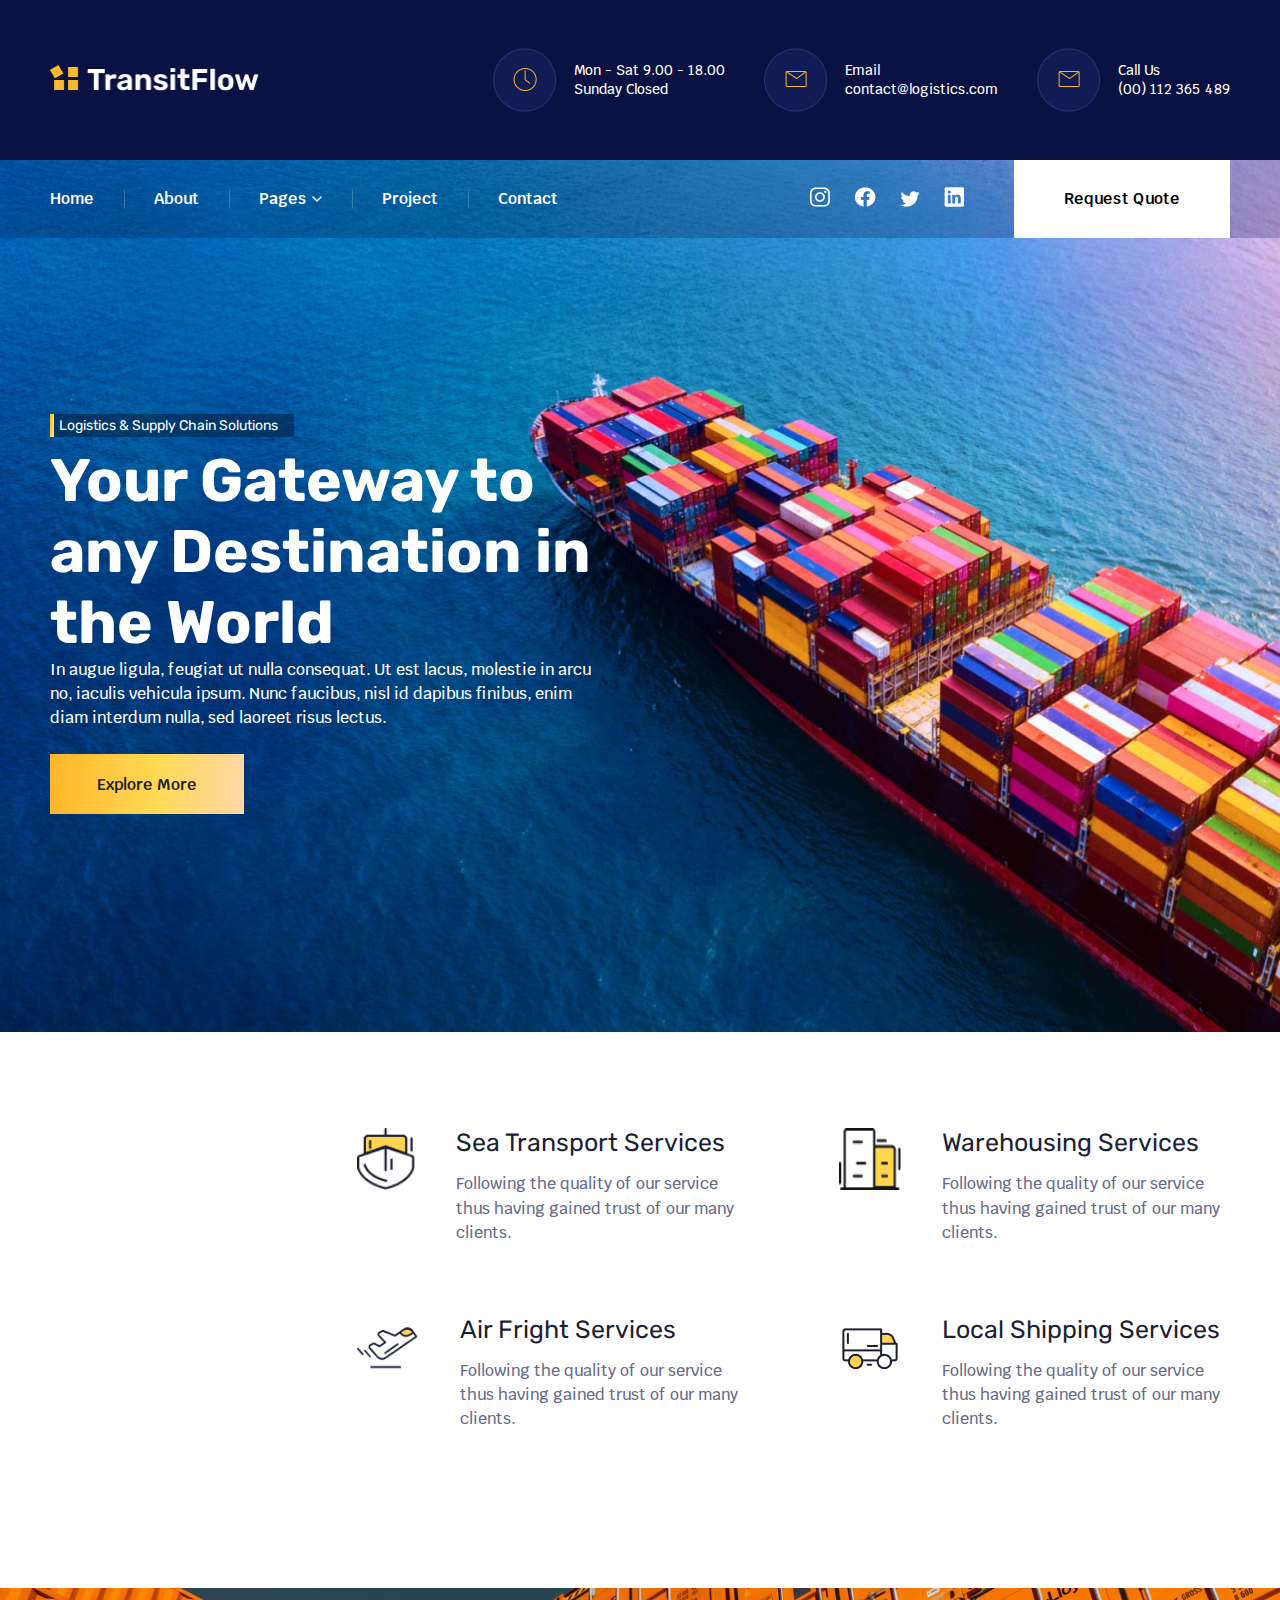
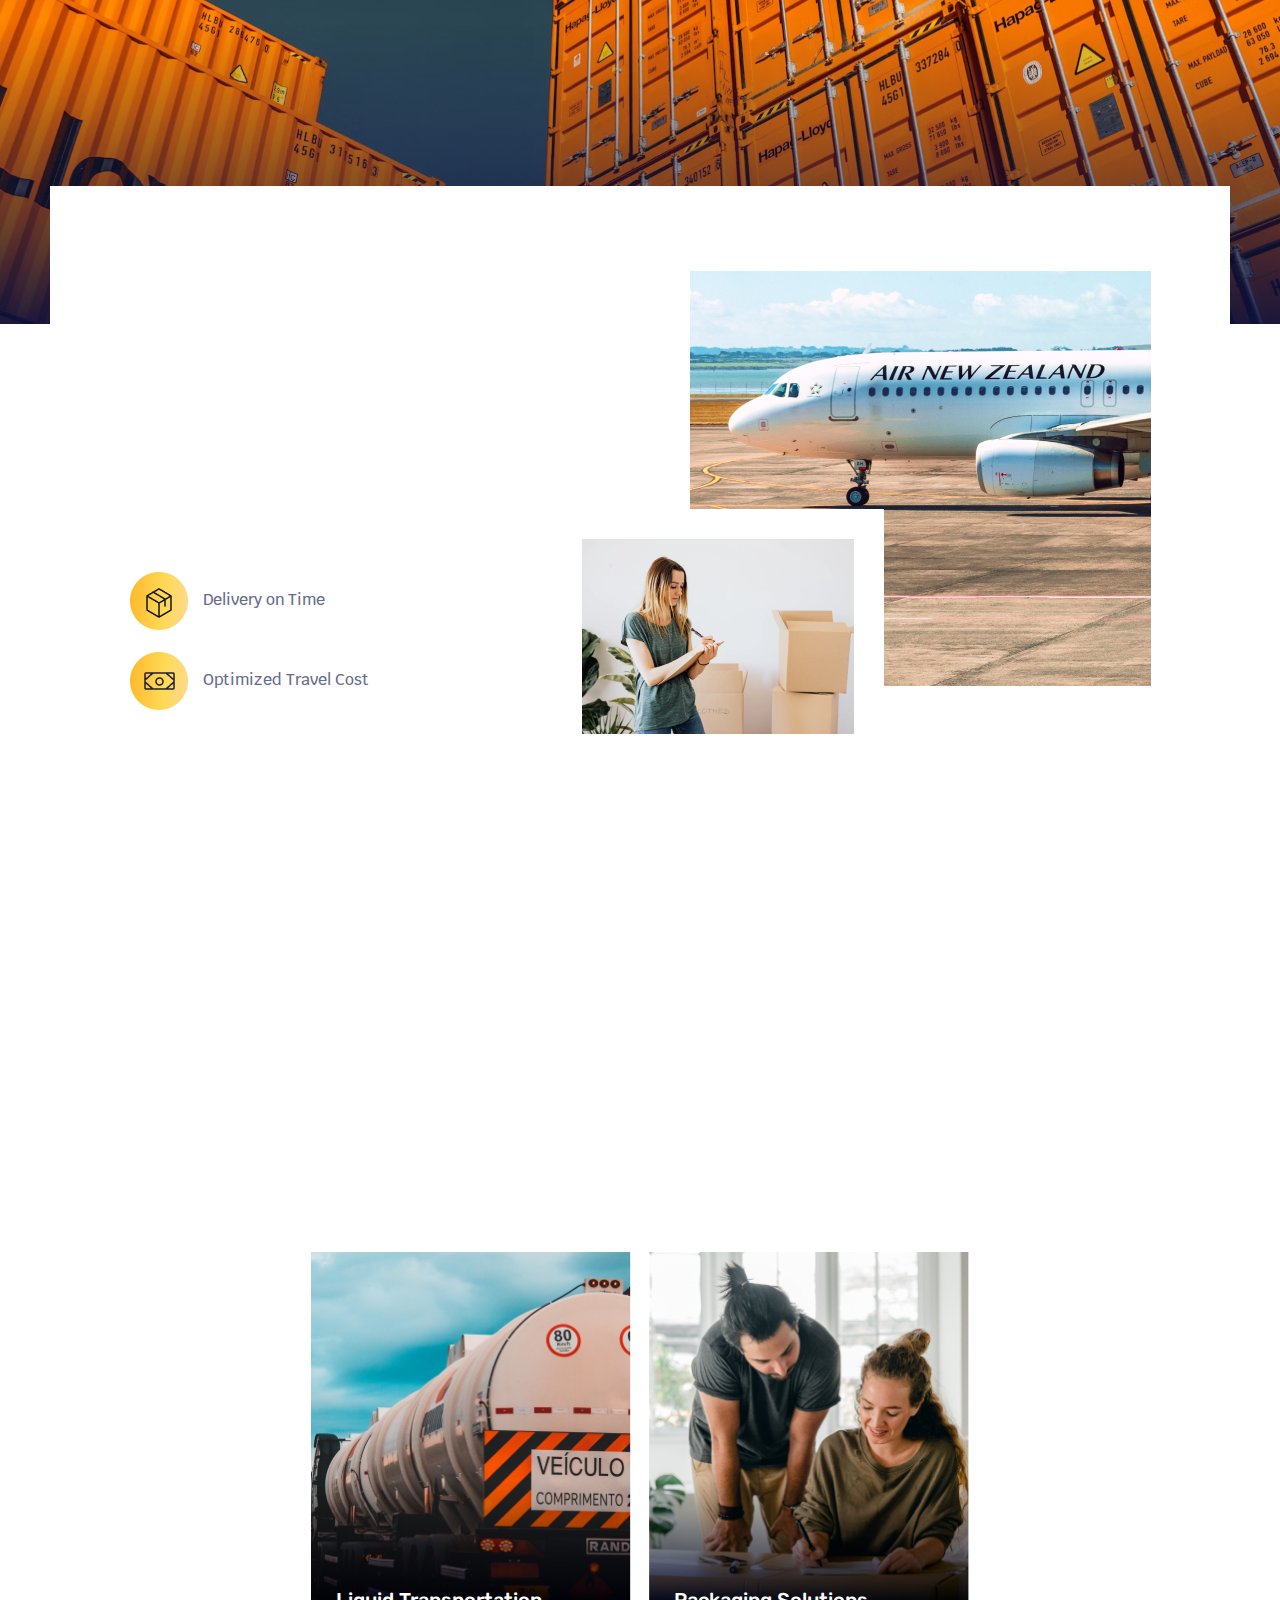
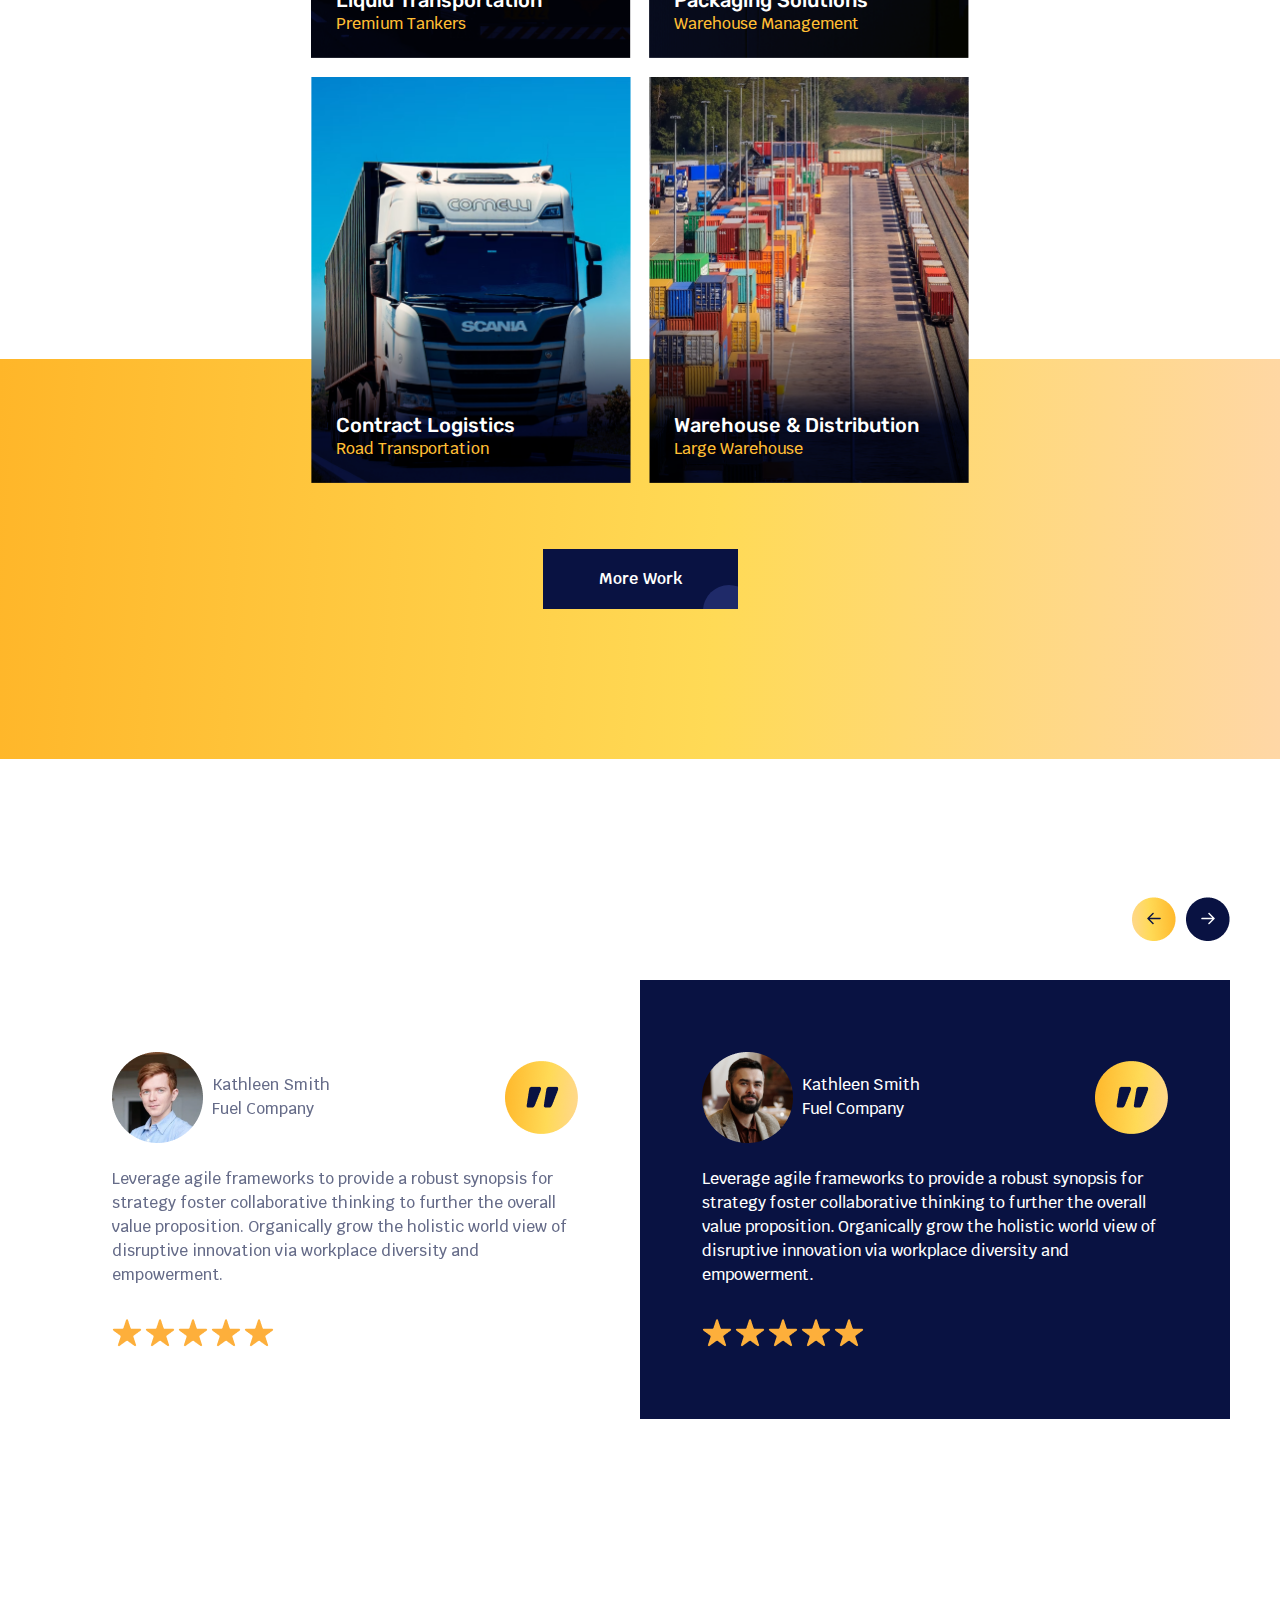
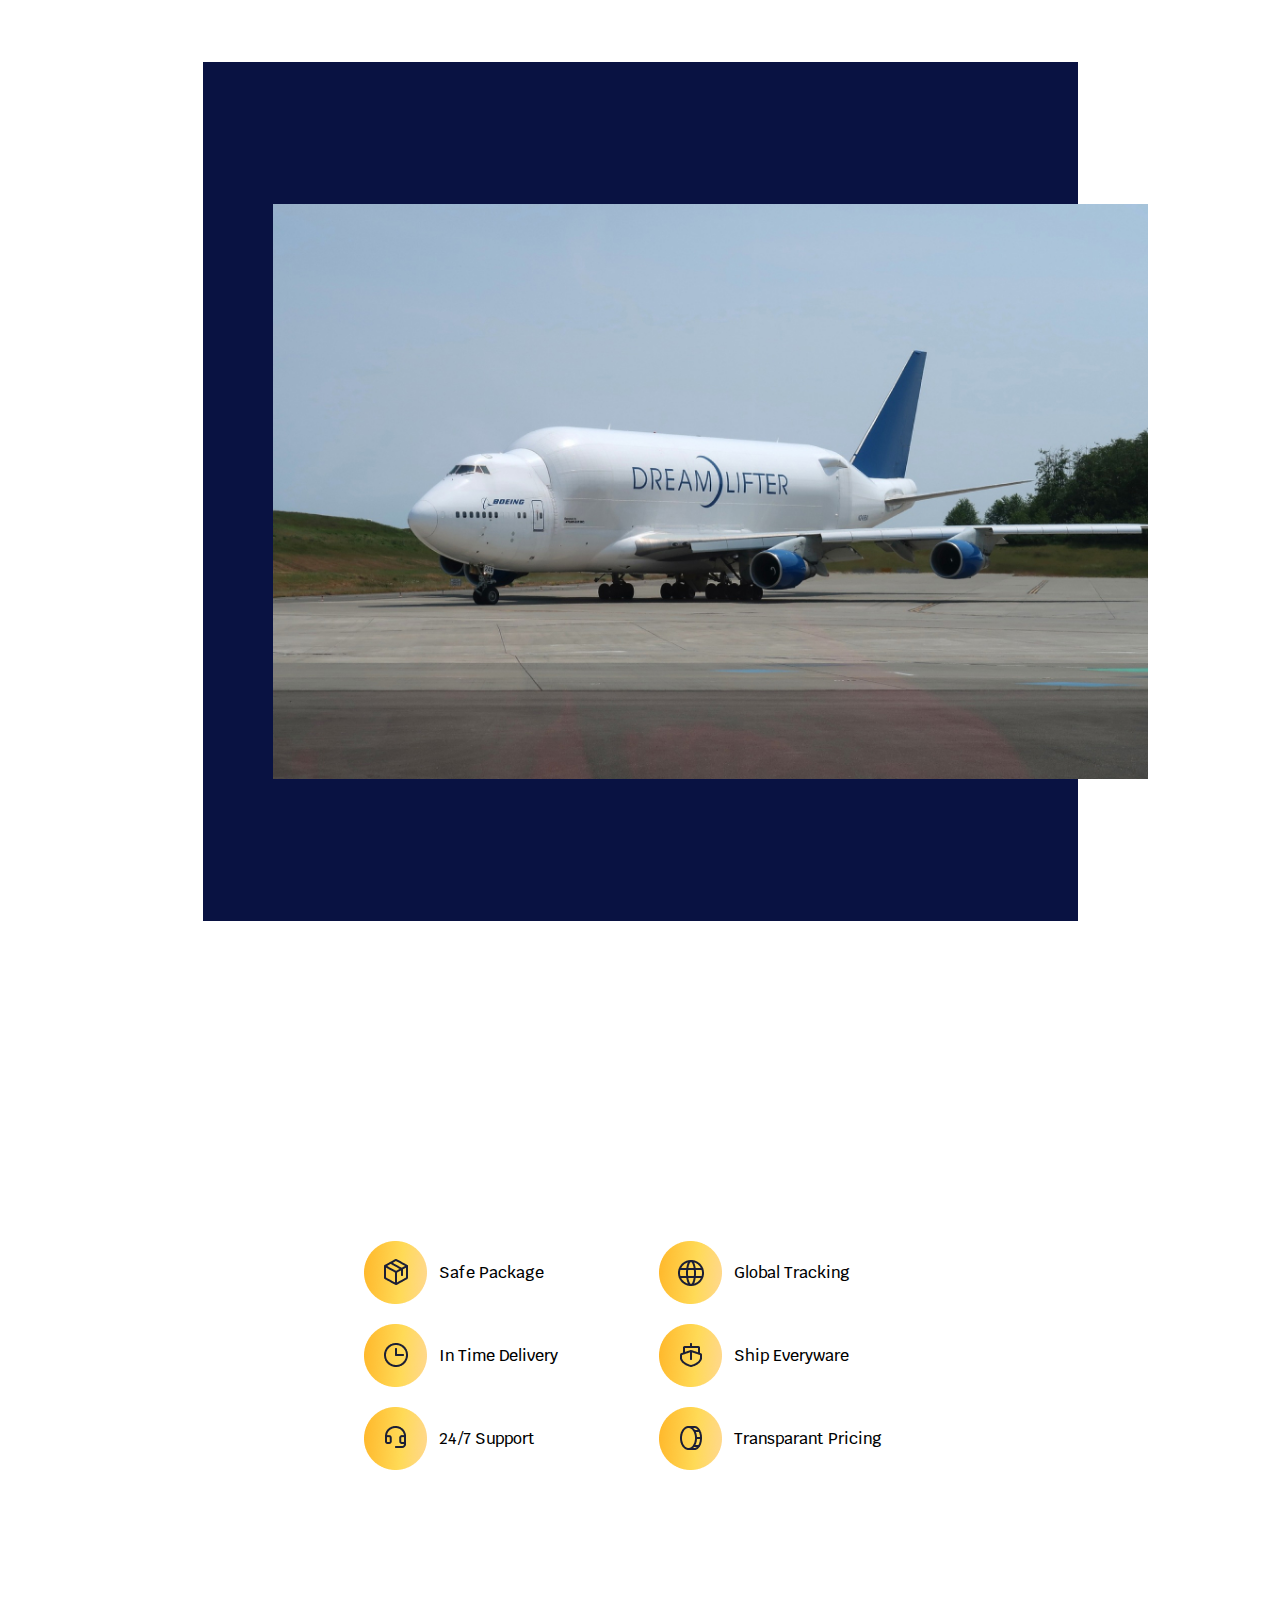
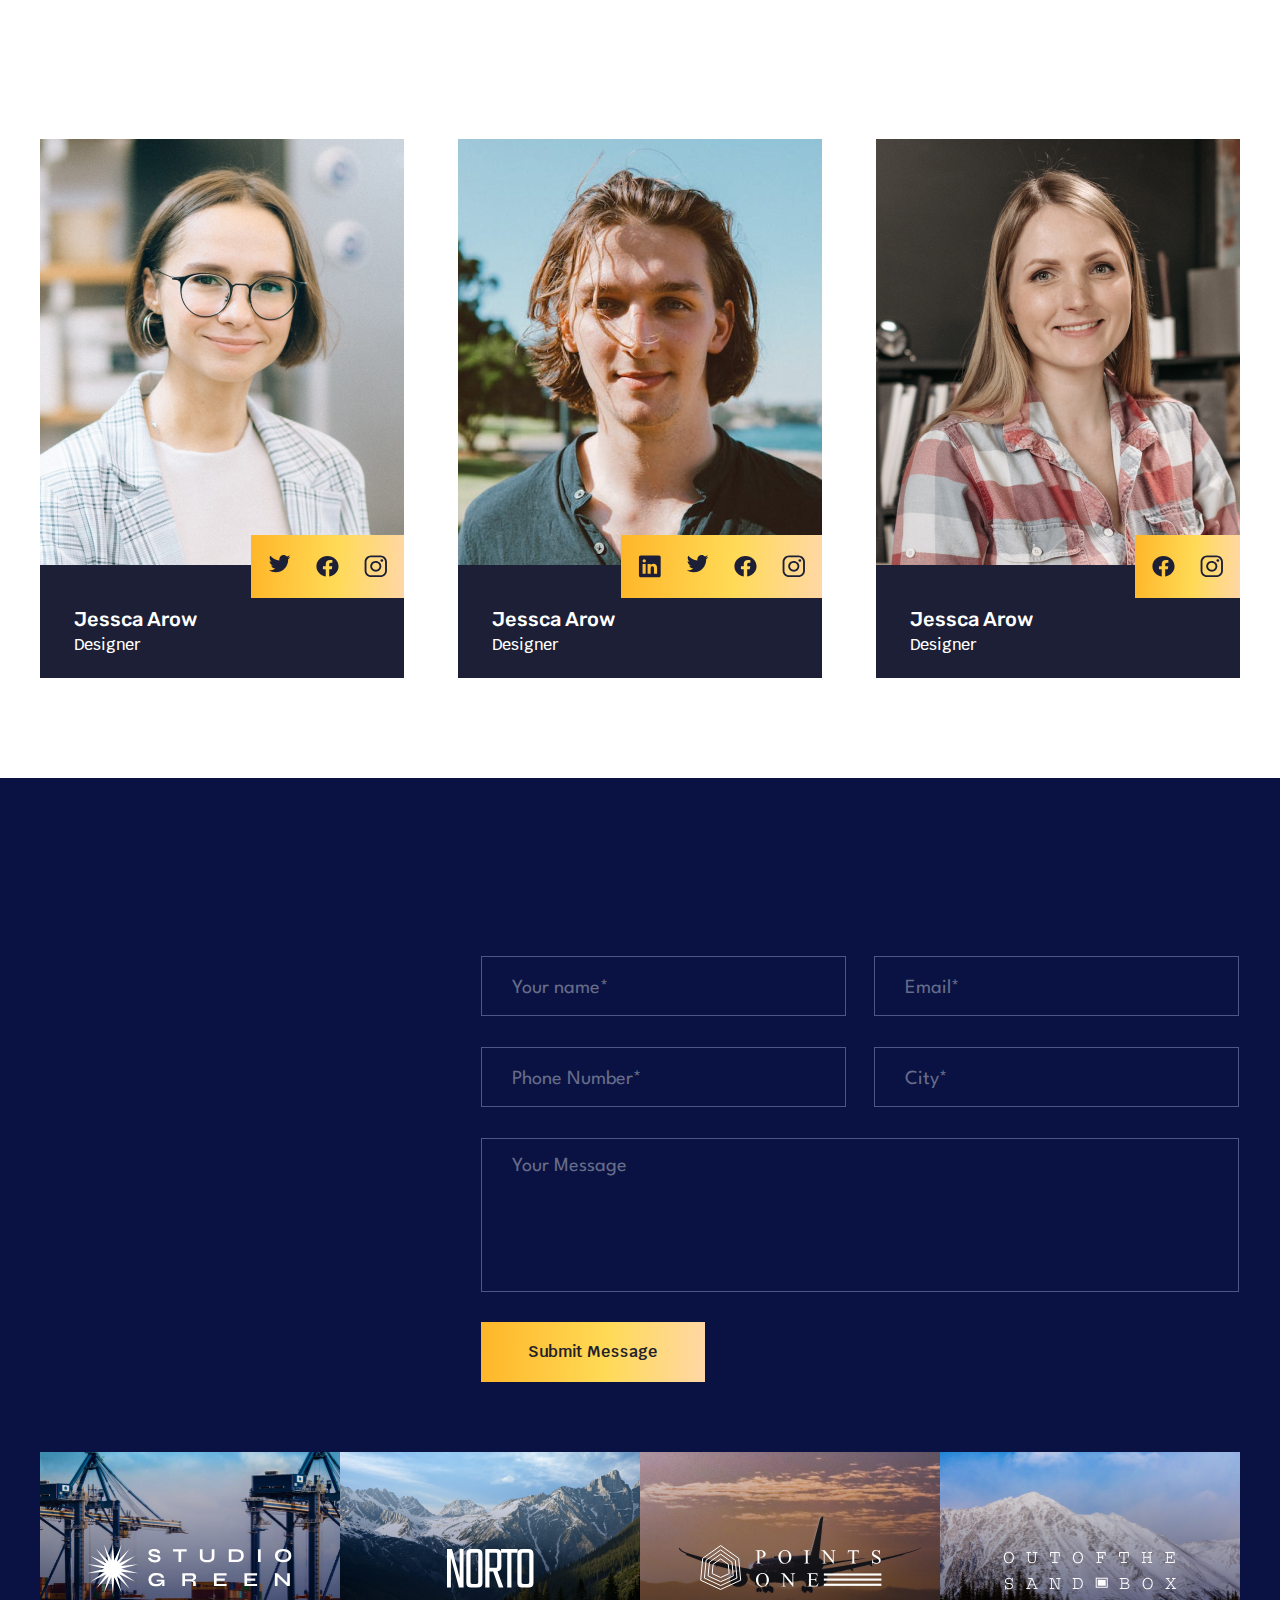
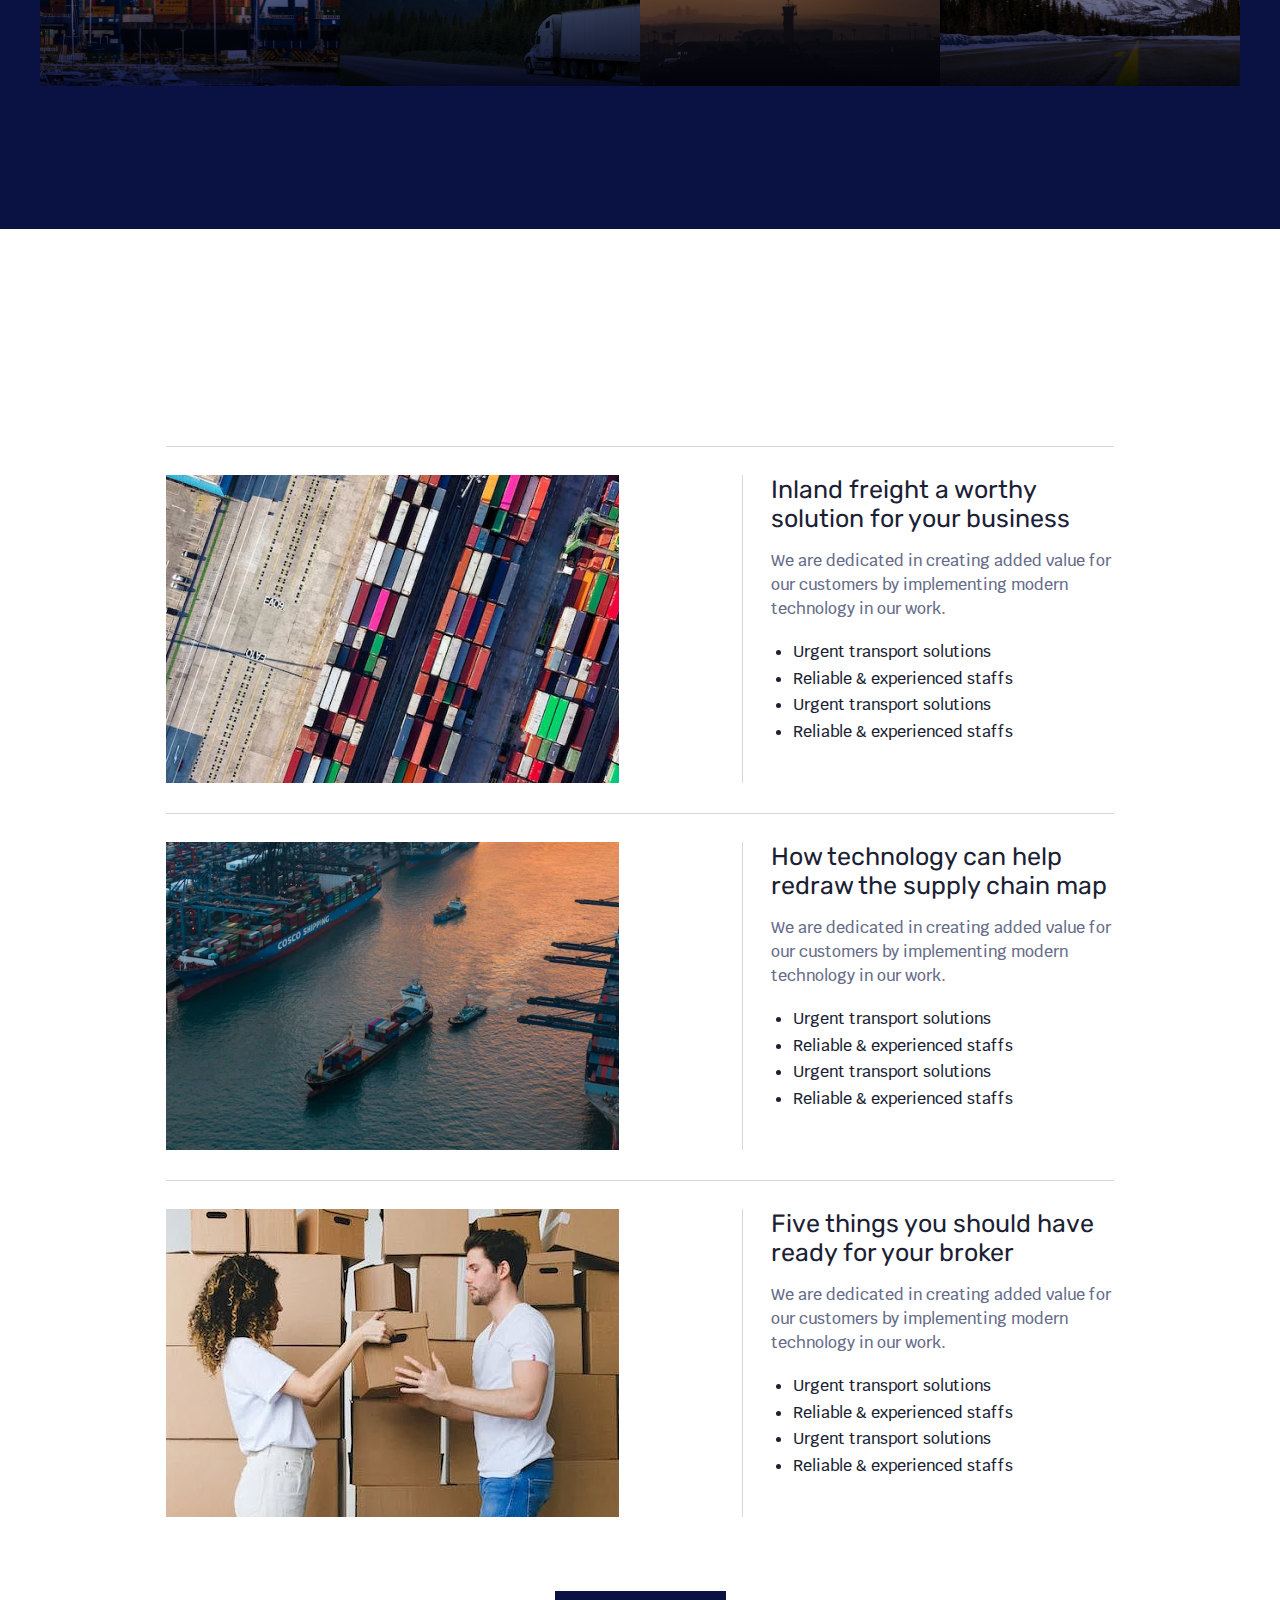
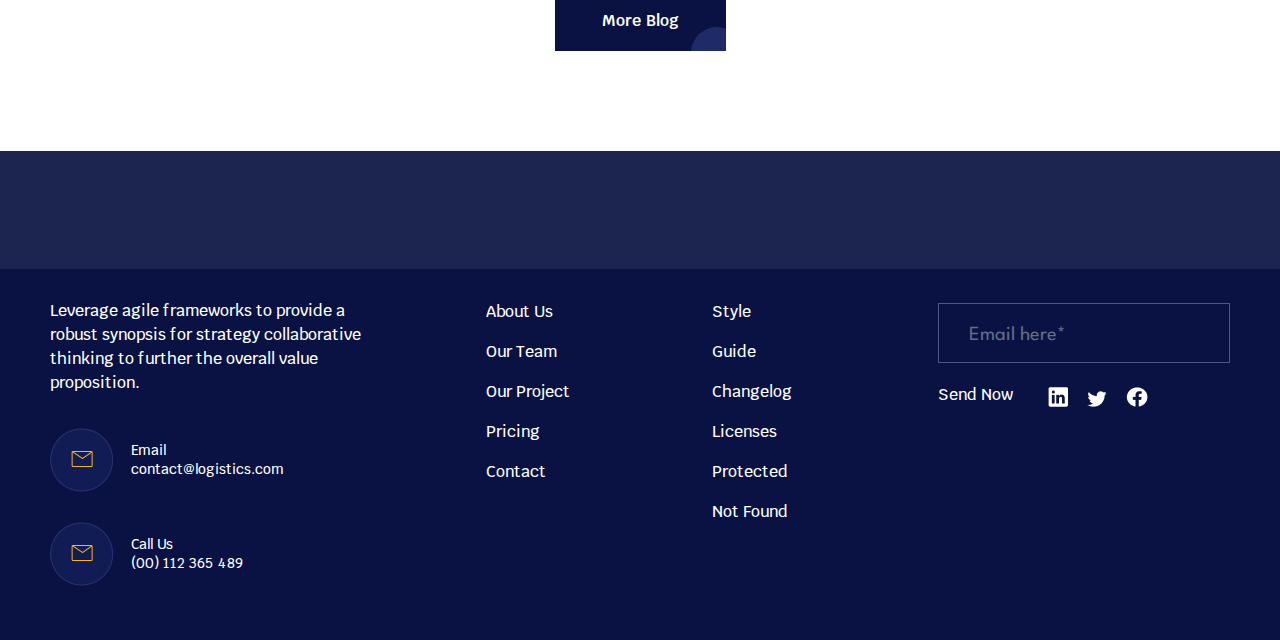
<file: index.html>
<!DOCTYPE html>
<html lang="en">

<head>
    <meta charset="UTF-8">
    <meta name="viewport" content="width=device-width, initial-scale=1.0">
    <link rel="shortcut icon" href="images/head/icon.png" type="image/x-icon">
    <link rel="stylesheet" href="https://cdn.jsdelivr.net/npm/swiper@10/swiper-bundle.min.css" />
    <link rel="stylesheet" href="fonts/fonts.css">
    <link rel="stylesheet" href="css/destyle.css">
    <link rel="stylesheet" href="css/styles.css">
    <title>TransitFlow</title>
</head>

<body>
    <div class="wrapper">

        <header class="header">
            <div class="header__top header-top">

                <div class="container">
                    <div class="header-top__inner">

                        <a href="#" class="header-top__logo">
                            <img src="images/header/header-top/logo.png" alt="">
                        </a>

                        <div class="header-top__info">
                            <div class="header-top__working-days working-days">
                                <img class="header-top__working-days-icon"
                                    src="images/header/header-top/time-Icon.png" alt="">

                                <p class="header-top__working-days-text">
                                    Mon - Sat 9.00 - 18.00
                                    <br>
                                    Sunday Closed
                                </p>
                            </div>

                            <a class="header-top__mail mail" href="mailto:contact@logistics.com">
                                <img src="images/header/header-top/mail-Icon.png" alt=""
                                    class="header-top__mail-icon">
                                <p class="header-top__mail-text">
                                    Email
                                    <br>
                                    contact@logistics.com
                                </p>
                            </a>

                            <a class="header-top__tel tel   " href="tel:00112365489">
                                <img src="images/header/header-top/mail-Icon.png" alt=""
                                    class="header-top__tel-icon">
                                <p class="header-top__tel-text">
                                    Call Us
                                    <br>
                                    (00) 112 365 489
                                </p>
                            </a>
                        </div>

                        <button class="header-top__humburger-btn">

                        </button>
                    </div>
                </div>

            </div>

            <div class="header__bottom header-bottom">
                <div class="container">
                    <div class="header-bottom__inner">
                        <nav class="header-bottom__nav nav">
                            <ul class="nav__list">
                                <li class="nav__item">
                                    <a href="#" class="nav__link">
                                        Home
                                    </a>
                                </li>

                                <li class="nav__item">
                                    <a href="#" class="nav__link">
                                        About
                                    </a>
                                </li>

                                <li class="nav__item">
                                    <a href="#" class="nav__link">
                                        Pages

                                        <svg width="10" height="6" viewBox="0 0 10 6" fill="none"
                                            xmlns="http://www.w3.org/2000/svg">
                                            <path d="M1 1L5 5L9 1" stroke="white" stroke-width="1.5"
                                                stroke-linecap="round" stroke-linejoin="round" />
                                        </svg>
                                    </a>
                                </li>

                                <li class="nav__item">
                                    <a href="#" class="nav__link">
                                        Project
                                    </a>
                                </li>

                                <li class="nav__item">
                                    <a href="#" class="nav__link">
                                        Contact
                                    </a>
                                </li>
                            </ul>
                        </nav>

                        <div class="header-bottom__media-and-button">
                            <div class="header-bottom__social-media social-media">
                                <a href="#" class="social-media__item">
                                    <img src="images/header/header-bottom/Instagram.png" alt="">
                                </a>

                                <a href="#" class="social-media__item">
                                    <img src="images/header/header-bottom/Facebook.png" alt="">
                                </a>

                                <a href="#" class="social-media__item">
                                    <img src="images/header/header-bottom/Twitter.png" alt="">
                                </a>

                                <a href="#" class="social-media__item">
                                    <img src="images/header/header-bottom/Linkdin.png" alt="">
                                </a>
                            </div>

                            <button class="header-bottom__btn">
                                Request Quote
                            </button>

                        </div>

                    </div>
                </div>
            </div>
            <nav class="hamburger nav">
                <ul class="nav__list hamburger__list">
                    <li class="nav__item hamburger__item">
                        <a href="#" class="nav__link hamburger__link">
                            Home
                        </a>
                    </li>

                    <li class="nav__item hamburger__item">
                        <a href="#" class="nav__link hamburger__link">
                            About
                        </a>
                    </li>

                    <li class="nav__item hamburger__item">
                        <a href="#" class="nav__link hamburger__link">
                            Pages

                            <svg width="10" height="6" viewBox="0 0 10 6" fill="none"
                                xmlns="http://www.w3.org/2000/svg">
                                <path d="M1 1L5 5L9 1" stroke="white" stroke-width="1.5" stroke-linecap="round"
                                    stroke-linejoin="round" />
                            </svg>
                        </a>
                    </li>

                    <li class="nav__item hamburger__item">
                        <a href="#" class="nav__link hamburger__link ">
                            Project
                        </a>
                    </li>

                    <li class="nav__item hamburger__item ">
                        <a href="#" class="nav__link hamburger__link">
                            Contact
                        </a>
                    </li>
                </ul>
            </nav>
        </header>

        <main class="main">
            <section class="intro">
                <div class="container">
                    <div class="intro__inner">
                        <h4 class="intro__section-title section-title animation__fade-in--up">
                            Logistics & Supply Chain Solutions
                        </h4>

                        <h3 class="intro__title animation__fade-in--up">
                            Your Gateway
                            to any Destination in the World
                        </h3>

                        <p class="intro__text animation__fade-in--up">
                            In augue ligula, feugiat ut nulla consequat. Ut est lacus, molestie in arcu no, iaculis
                            vehicula ipsum. Nunc faucibus, nisl id dapibus finibus, enim diam interdum nulla, sed
                            laoreet risus lectus.
                        </p>

                        <button class="btn btn--yellow intro__btn">
                            Explore More
                        </button>
                    </div>
                </div>
            </section>

            <section class="we-do">
                <div class="container">
                    <div class="we-do__inner">
                        <div class="we-do__titles animation__fade-in--up">
                            <div class="we-do__section-title section-title">
                                What We Do
                            </div>

                            <h3 class="we-do__title title">
                                Safe & Reliable Cargo Solutions
                            </h3>
                        </div>

                        <div class="we-do__info">
                            <div class="we-do__card">
                                <img src="images/we-do/1.png" alt="" class="we-do__card-image">

                                <div class="we-do__card-info">
                                    <h4 class="we-do__card-title">
                                        Sea Transport Services
                                    </h4>

                                    <p class="we-do__card-text">
                                        Following the quality of our service thus having gained trust of our many
                                        clients.
                                    </p>
                                </div>
                            </div>

                            <div class="we-do__card">
                                <img src="images/we-do/2.png" alt="" class="we-do__card-image">

                                <div class="we-do__card-info">
                                    <h4 class="we-do__card-title">
                                        Warehousing Services
                                    </h4>

                                    <p class="we-do__card-text">
                                        Following the quality of our service thus having gained trust of our many
                                        clients.
                                    </p>
                                </div>
                            </div>

                            <div class="we-do__card">
                                <img src="images/we-do/3.png" alt="" class="we-do__card-image">

                                <div class="we-do__card-info">
                                    <h4 class="we-do__card-title">
                                        Air Fright Services
                                    </h4>

                                    <p class="we-do__card-text">
                                        Following the quality of our service thus having gained trust of our many
                                        clients.
                                    </p>
                                </div>
                            </div>

                            <div class="we-do__card">
                                <img src="images/we-do/4.png" alt="" class="we-do__card-image">

                                <div class="we-do__card-info">
                                    <h4 class="we-do__card-title">
                                        Local Shipping Services
                                    </h4>

                                    <p class="we-do__card-text">
                                        Following the quality of our service thus having gained trust of our many
                                        clients.
                                    </p>
                                </div>
                            </div>
                        </div>
                    </div>
                </div>
            </section>

        color    <section class="why-us">
                <img class="why-us__bg" src="images/why-us/why-us-bg.jpg" alt="">
                <div class="container">
                    <div class="why-us__inner">
                        <div class="why-us__images">
                            <img src="images/why-us/why-us-pane.jpg" alt="" class="why-us__plane-image">
                            <div class="why-us__image-corner">
                                <img src="images/why-us/why-us-corner.png" alt="">
                            </div>
                        </div>

                        <div class="why-us__info">
                            <h4 class="why-us__section-title section-title animation__fade-in--up">
                                Why Us
                            </h4>

                            <h3 class="why-us__title title animation__fade-in--up">
                                We provide full range global logistics solution
                            </h3>

                            <p class="why-us__text text animation__fade-in--up">
                                Leverage agile frameworks to provide a robust synopsis for strategy foster collaborative
                                thinking to further the overall value proposition.
                                <br><br>
                                Organically grow the holistic world view of disruptive innovation via workplace
                                diversity and empowerment.
                            </p>

                            <div class="why-us__advantege">
                                <img src="images/why-us/icons/why-us-icon-1.png" alt="">
                                Delivery on Time
                            </div>

                            <div class="why-us__advantege">
                                <img src="images/why-us/icons/why-us-icon-2.png" alt="">
                                Optimized Travel Cost
                            </div>
                        </div>

                    </div>
                    <div class="why-us__numbers animation__fade-in--up">
                        <div class="why-us__number">
                            <h4>
                                11294
                            </h4>

                            <svg width="18" height="17" viewBox="0 0 18 17" fill="none"
                                xmlns="http://www.w3.org/2000/svg">
                                <rect x="0.5" width="17" height="17" fill="url(#paint0_linear_1_4448)" />
                                <defs>
                                    <linearGradient id="paint0_linear_1_4448" x1="0.0180415" y1="3.68333" x2="21.4042"
                                        y2="5.20206" gradientUnits="userSpaceOnUse">
                                        <stop stop-color="#FFB629" />
                                        <stop offset="0.507189" stop-color="#FFDA56" />
                                        <stop offset="1" stop-color="#FFD7A6" />
                                    </linearGradient>
                                </defs>
                            </svg>

                            <p>
                                Delivered Packages
                            </p>
                        </div>

                        <div class="why-us__number">
                            <h4>
                                3594
                            </h4>

                            <svg width="18" height="17" viewBox="0 0 18 17" fill="none"
                                xmlns="http://www.w3.org/2000/svg">
                                <rect x="0.5" width="17" height="17" fill="url(#paint0_linear_1_4448)" />
                                <defs>
                                    <linearGradient id="paint0_linear_1_4448" x1="0.0180415" y1="3.68333" x2="21.4042"
                                        y2="5.20206" gradientUnits="userSpaceOnUse">
                                        <stop stop-color="#FFB629" />
                                        <stop offset="0.507189" stop-color="#FFDA56" />
                                        <stop offset="1" stop-color="#FFD7A6" />
                                    </linearGradient>
                                </defs>
                            </svg>

                            <p>
                                Satisfied Clients
                            </p>
                        </div>
                    </div>
                </div>
            </section>

            <section class="transporting">
                <h3 class="transporting__title title animation__fade-in--up">
                    Transporting Across The World
                </h3>

                <div class="transporting__cards">

                    <a class="transporting__card">
                        <img src="images/transporting/cards-bg/1.png" alt="" class="transporting__card-bg">
                        <h4 class="transporting__card-title">
                            Liquid Transportation
                        </h4>

                        <p class="transporting__card-text">
                            Premium Tankers
                        </p>
                    </a>

                    <a class="transporting__card">
                        <img src="images/transporting/cards-bg/2.png" alt="" class="transporting__card-bg">
                        <h4 class="transporting__card-title">
                            Packaging Solutions
                        </h4>

                        <p class="transporting__card-text">
                            Warehouse Management
                        </p>
                    </a>

                    <a class="transporting__card">
                        <img src="images/transporting/cards-bg/3.png" alt="" class="transporting__card-bg">
                        <h4 class="transporting__card-title">
                            Contract Logistics
                        </h4>

                        <p class="transporting__card-text">
                            Road Transportation
                        </p>
                    </a>

                    <a class="transporting__card">
                        <img src="images/transporting/cards-bg/4.png" alt="" class="transporting__card-bg">
                        <h4 class="transporting__card-title">
                            Warehouse & Distribution
                        </h4>

                        <p class="transporting__card-text">
                            Large Warehouse
                        </p>
                    </a>

                    <a class="transporting__card transporting__card--toggle">
                        <img src="images/transporting/cards-bg/5.png" alt="" class="transporting__card-bg">
                        <h4 class="transporting__card-title">
                            Specialized Transport
                        </h4>

                        <p class="transporting__card-text">
                            Ocean Transports
                        </p>
                    </a>

                </div>

                <button class="transporting__btn btn btn--blue">
                    More Work
                </button>

                <div class="transporting__bg-line">
                </div>
            </section>

            <section class="testimonial">
                <div class="container">
                    <h4 class="testimonial__section-title section-title animation__fade-in--up">
                        Testimonial
                    </h4>
                    <h3 class="testimonial__title title animation__fade-in--up">
                        What Our Customer Say
                    </h3>

                    <div class="swiper testimonial__swiper">
                        <div class="swiper-wrapper testimonial__swiper-wrapper">

                            <div class="swiper-slide testimonial__slide">
                                <div class="testimonial__slide-wrapper">
                                    <div class="testimonial__slide-client">
                                        <div class="testimonial__slide-client-wrapper">
                                            <img src="images/testimonial/clients/1.png" alt=""
                                                class="testimonial__slide-client-image">

                                            <div class="testimonial__slide-client-info">
                                                <h4 class="testimonial__slide-client-name">
                                                    Kathleen Smith
                                                </h4>

                                                <p class="testimonial__slide-client-company">
                                                    Fuel Company
                                                </p>

                                            </div>
                                        </div>
                                        <img src="images/testimonial/quote-icon.png" alt=""
                                            class="testimonial__slide-client-quote-icon">
                                    </div>

                                    <p class="testimonial__slide-text">
                                        Leverage agile frameworks to provide a robust synopsis for strategy foster
                                        collaborative thinking to further the overall value proposition. Organically
                                        grow
                                        the holistic world view of disruptive innovation via workplace diversity and
                                        empowerment.
                                    </p>

                                    <div class="testimonial__slide-stars">
                                        <img src="images/testimonial/Star.png" alt="" class="star">
                                        <img src="images/testimonial/Star.png" alt="" class="star">
                                        <img src="images/testimonial/Star.png" alt="" class="star">
                                        <img src="images/testimonial/Star.png" alt="" class="star">
                                        <img src="images/testimonial/Star.png" alt="" class="star">
                                    </div>
                                </div>
                            </div>

                            <div class="swiper-slide testimonial__slide testimonial__slide--blue">
                                <div class="testimonial__slide-wrapper">
                                    <div class="testimonial__slide-client">
                                        <div class="testimonial__slide-client-wrapper">
                                            <img src="images/testimonial/clients/2.png" alt=""
                                                class="testimonial__slide-client-image">

                                            <div class="testimonial__slide-client-info">
                                                <h4 class="testimonial__slide-client-name">
                                                    Kathleen Smith
                                                </h4>

                                                <p class="testimonial__slide-client-company">
                                                    Fuel Company
                                                </p>

                                            </div>
                                        </div>
                                        <img src="images/testimonial/quote-icon.png" alt=""
                                            class="testimonial__slide-client-quote-icon">
                                    </div>

                                    <p class="testimonial__slide-text">
                                        Leverage agile frameworks to provide a robust synopsis for strategy foster
                                        collaborative thinking to further the overall value proposition. Organically
                                        grow
                                        the holistic world view of disruptive innovation via workplace diversity and
                                        empowerment.
                                    </p>

                                    <div class="testimonial__slide-stars">
                                        <img src="images/testimonial/Star.png" alt="" class="star">
                                        <img src="images/testimonial/Star.png" alt="" class="star">
                                        <img src="images/testimonial/Star.png" alt="" class="star">
                                        <img src="images/testimonial/Star.png" alt="" class="star">
                                        <img src="images/testimonial/Star.png" alt="" class="star">
                                    </div>
                                </div>
                            </div>

                            <div class="swiper-slide testimonial__slide testimonial__slide--blue">
                                <div class="testimonial__slide-wrapper">
                                    <div class="testimonial__slide-client">
                                        <div class="testimonial__slide-client-wrapper">
                                            <img src="images/testimonial/clients/2.png" alt=""
                                                class="testimonial__slide-client-image">

                                            <div class="testimonial__slide-client-info">
                                                <h4 class="testimonial__slide-client-name">
                                                    Kathleen Smith
                                                </h4>

                                                <p class="testimonial__slide-client-company">
                                                    Fuel Company
                                                </p>

                                            </div>
                                        </div>
                                        <img src="images/testimonial/quote-icon.png" alt=""
                                            class="testimonial__slide-client-quote-icon">
                                    </div>

                                    <p class="testimonial__slide-text">
                                        Leverage agile frameworks to provide a robust synopsis for strategy foster
                                        collaborative thinking to further the overall value proposition. Organically
                                        grow
                                        the holistic world view of disruptive innovation via workplace diversity and
                                        empowerment.
                                    </p>

                                    <div class="testimonial__slide-stars">
                                        <img src="images/testimonial/Star.png" alt="" class="star">
                                        <img src="images/testimonial/Star.png" alt="" class="star">
                                        <img src="images/testimonial/Star.png" alt="" class="star">
                                        <img src="images/testimonial/Star.png" alt="" class="star">
                                        <img src="images/testimonial/Star.png" alt="" class="star">
                                    </div>
                                </div>
                            </div>

                            <div class="swiper-slide testimonial__slide">
                                <div class="testimonial__slide-wrapper">
                                    <div class="testimonial__slide-client">
                                        <div class="testimonial__slide-client-wrapper">
                                            <img src="images/testimonial/clients/1.png" alt=""
                                                class="testimonial__slide-client-image">

                                            <div class="testimonial__slide-client-info">
                                                <h4 class="testimonial__slide-client-name">
                                                    Kathleen Smith
                                                </h4>

                                                <p class="testimonial__slide-client-company">
                                                    Fuel Company
                                                </p>

                                            </div>
                                        </div>
                                        <img src="images/testimonial/quote-icon.png" alt=""
                                            class="testimonial__slide-client-quote-icon">
                                    </div>

                                    <p class="testimonial__slide-text">
                                        Leverage agile frameworks to provide a robust synopsis for strategy foster
                                        collaborative thinking to further the overall value proposition. Organically
                                        grow
                                        the holistic world view of disruptive innovation via workplace diversity and
                                        empowerment.
                                    </p>

                                    <div class="testimonial__slide-stars">
                                        <img src="images/testimonial/Star.png" alt="" class="star">
                                        <img src="images/testimonial/Star.png" alt="" class="star">
                                        <img src="images/testimonial/Star.png" alt="" class="star">
                                        <img src="images/testimonial/Star.png" alt="" class="star">
                                        <img src="images/testimonial/Star.png" alt="" class="star">
                                    </div>
                                </div>
                            </div>

                        </div>

                        <div class="testimonial__btn-prev"></div>
                        <div class="testimonial__btn-next"></div>
                    </div>
                </div>
            </section>

            <section class="choose">
                <div class="choose__inner">
                    <div class="choose__image">

                        <div class="choose__image-wrapper">
                            <img src="images/choose/image-bg.jpg" alt="" class="choose__image-bg">
                            <div class="choose__image-title">
                                <img src="images/choose/image-icon.png" alt="">
                                <p>
                                    Moving your products across borders
                                </p>
                            </div>
                        </div>
                    </div>

                    <div class="choose__info">
                        <h4 class="choose__section-title section-title animation__fade-in--up">
                            Why Choose
                        </h4>

                        <h3 class="choose__title title animation__fade-in--up">
                            We create opportunity to reach potential
                        </h3>

                        <p class="choose__text text animation__fade-in--up">
                            Leverage agile frameworks to provide a robust synopsis for strategy foster collaborative
                            thinking to further the overall value proposition.
                        </p>

                        <div class="choose__advantages">
                            <div class="choose__advantege">
                                <img src="images/choose/advanteges/1.png" alt="">
                                <p>
                                    Safe Package
                                </p>
                            </div>

                            <div class="choose__advantege">
                                <img src="images/choose/advanteges/2.png" alt="">
                                <p>
                                    Global Tracking
                                </p>
                            </div>

                            <div class="choose__advantege">
                                <img src="images/choose/advanteges/3.png" alt="">
                                <p>
                                    In Time Delivery
                                </p>
                            </div>

                            <div class="choose__advantege">
                                <img src="images/choose/advanteges/4.png" alt="">
                                <p>
                                    Ship Everyware
                                </p>
                            </div>

                            <div class="choose__advantege">
                                <img src="images/choose/advanteges/5.png" alt="">
                                <p>
                                    24/7 Support
                                </p>
                            </div>

                            <div class="choose__advantege">
                                <img src="images/choose/advanteges/6.png" alt="">
                                <p>
                                    Transparant Pricing
                                </p>
                            </div>
                        </div>
                    </div>
                </div>

            </section>

            <section class="team">
                <h4 class="section-title team__section-title animation__fade-in--up">
                    The Transporters
                </h4>

                <h3 class="team__title title animation__fade-in--up">
                    Meet Expert Team
                </h3>

                <div class="team__cards">
                    <div class="team__card">
                        <img src="images/team/1.jpg" alt="" class="team__photo">
                        <h4 class="team__card-name">
                            Jessca Arow
                        </h4>

                        <p class="team__prof">
                            Designer
                        </p>

                        <div class="team__social-media">
                            <a href="#" class="team__twitter-icon">
                                <svg width="23" height="18" viewBox="0 0 23 18" fill="none"
                                    xmlns="http://www.w3.org/2000/svg">
                                    <path
                                        d="M22.3392 2.58411C21.5309 2.93507 20.6757 3.16629 19.8006 3.27047C20.7203 2.73232 21.4119 1.87737 21.7457 0.865968C20.8762 1.37405 19.9265 1.73054 18.9373 1.92018C18.5207 1.48393 18.0198 1.13688 17.4648 0.900127C16.9099 0.663374 16.3125 0.541862 15.7091 0.542976C13.2661 0.542976 11.289 2.4899 11.289 4.88991C11.2873 5.22374 11.3256 5.55658 11.4031 5.88132C9.65123 5.79925 7.93583 5.35268 6.36661 4.57017C4.79738 3.78767 3.40889 2.68646 2.28996 1.337C1.89741 1.99829 1.68981 2.7528 1.68886 3.52168C1.68886 5.02898 2.47582 6.36132 3.66411 7.14188C2.96008 7.12519 2.27048 6.93898 1.65384 6.59908V6.65291C1.65384 8.76133 3.18017 10.5154 5.20032 10.9146C4.82043 11.0158 4.42897 11.0671 4.03582 11.0671C3.75685 11.0676 3.47851 11.0406 3.20486 10.9864C3.76646 12.7135 5.40099 13.9696 7.33718 14.0055C5.76388 15.2171 3.83228 15.872 1.84598 15.8672C1.49341 15.8666 1.14116 15.8457 0.791016 15.8044C2.81169 17.0937 5.16056 17.7757 7.55805 17.7692C15.6997 17.7692 20.1476 11.1434 20.1476 5.39683C20.1476 5.20842 20.1427 5.02001 20.1337 4.83608C20.997 4.22242 21.7439 3.45982 22.3392 2.58411Z"
                                        fill="#1C1F35" />
                                </svg>
                            </a>

                            <a href="#">
                                <svg width="24" height="23" viewBox="0 0 24 23" fill="none"
                                    xmlns="http://www.w3.org/2000/svg">
                                    <path fill-rule="evenodd" clip-rule="evenodd"
                                        d="M23.5114 11.3532C23.5114 5.38346 18.3435 0.542969 11.97 0.542969C5.59654 0.542969 0.428711 5.38346 0.428711 11.3532C0.428711 16.7487 4.64851 21.221 10.1667 22.0327L10.1667 14.4791L7.23551 14.4791L7.23551 11.3532L10.1667 11.3532L10.1667 8.97161C10.1667 6.26276 11.8902 4.76525 14.5261 4.76525C15.789 4.76525 17.11 4.97663 17.11 4.97663L17.11 7.63721L15.654 7.63721C14.2211 7.63721 13.7728 8.47018 13.7728 9.32632L13.7728 11.3532L16.9735 11.3532L16.4624 14.4791L13.7734 14.4791L13.7734 22.0337C19.2916 21.2224 23.5114 16.7502 23.5114 11.3532Z"
                                        fill="#1C1F35" />
                                </svg>
                            </a>

                            <a href="#">
                                <svg width="23" height="23" viewBox="0 0 23 23" fill="none"
                                    xmlns="http://www.w3.org/2000/svg">
                                    <path
                                        d="M16.4242 2.3341C17.6575 2.33764 18.8391 2.81062 19.7111 3.64974C20.5831 4.48886 21.0747 5.62594 21.0784 6.81263L21.0784 15.7687C21.0747 16.9554 20.5831 18.0925 19.7111 18.9316C18.8391 19.7708 17.6575 20.2437 16.4242 20.2473L7.11702 20.2473C5.8838 20.2437 4.70215 19.7708 3.83013 18.9316C2.95812 18.0925 2.46659 16.9554 2.46291 15.7687L2.46291 6.81263C2.46659 5.62594 2.95812 4.48886 3.83013 3.64974C4.70215 2.81062 5.8838 2.33764 7.11702 2.3341L16.4242 2.3341ZM16.4242 0.542969L7.11702 0.542969C3.53344 0.542969 0.601563 3.36424 0.601563 6.81263L0.601563 15.7687C0.601563 19.2171 3.53344 22.0384 7.11702 22.0384L16.4242 22.0384C20.0078 22.0384 22.9397 19.2171 22.9397 15.7687L22.9397 6.81263C22.9397 3.36424 20.0078 0.542969 16.4242 0.542969Z"
                                        fill="#1C1F35" />
                                    <path
                                        d="M17.8208 6.81303C17.5447 6.81303 17.2747 6.73424 17.0452 6.58661C16.8156 6.43899 16.6366 6.22917 16.5309 5.98369C16.4253 5.7382 16.3976 5.46807 16.4515 5.20747C16.5054 4.94686 16.6383 4.70748 16.8336 4.51959C17.0288 4.3317 17.2776 4.20375 17.5484 4.15191C17.8193 4.10008 18.1 4.12668 18.3551 4.22836C18.6102 4.33005 18.8282 4.50224 18.9816 4.72317C19.1351 4.94411 19.2169 5.20385 19.2169 5.46956C19.2173 5.6461 19.1815 5.82097 19.1115 5.98413C19.0414 6.1473 18.9386 6.29556 18.8089 6.42038C18.6792 6.54521 18.5251 6.64415 18.3555 6.71154C18.186 6.77892 18.0043 6.81341 17.8208 6.81303ZM11.7711 7.70835C12.5074 7.70835 13.2273 7.91847 13.8396 8.31215C14.4518 8.70583 14.929 9.26537 15.2108 9.92003C15.4926 10.5747 15.5664 11.2951 15.4227 11.99C15.279 12.685 14.9244 13.3234 14.4037 13.8245C13.8831 14.3255 13.2196 14.6667 12.4974 14.805C11.7752 14.9432 11.0266 14.8723 10.3463 14.6011C9.66593 14.3299 9.08445 13.8707 8.67534 13.2815C8.26623 12.6924 8.04787 11.9997 8.04787 11.2911C8.04893 10.3412 8.44153 9.4305 9.13953 8.75883C9.83754 8.08716 10.7839 7.70937 11.7711 7.70835ZM11.7711 5.91723C10.6665 5.91723 9.58683 6.2324 8.66846 6.82288C7.75009 7.41337 7.0343 8.25265 6.61162 9.2346C6.18894 10.2165 6.07835 11.297 6.29383 12.3395C6.50931 13.3819 7.04119 14.3394 7.8222 15.091C8.60321 15.8425 9.59828 16.3543 10.6816 16.5617C11.7649 16.769 12.8877 16.6626 13.9082 16.2559C14.9286 15.8491 15.8008 15.1604 16.4144 14.2766C17.0281 13.3929 17.3556 12.3539 17.3556 11.2911C17.3556 9.86585 16.7672 8.49899 15.7199 7.49119C14.6726 6.4834 13.2522 5.91723 11.7711 5.91723Z"
                                        fill="#1C1F35" />
                                </svg>
                            </a>
                        </div>
                    </div>

                    <div class="team__card">
                        <img src="images/team/2.jpg" alt="" class="team__photo">
                        <h4 class="team__card-name">
                            Jessca Arow
                        </h4>

                        <p class="team__prof">
                            Designer
                        </p>

                        <div class="team__social-media">
                            <a href="#">
                                <svg width="23" height="23" viewBox="0 0 23 23" fill="none"
                                    xmlns="http://www.w3.org/2000/svg">
                                    <path
                                        d="M20.9616 0.542969L2.80963 0.542969C1.81777 0.542969 0.951172 1.25664 0.951172 2.23684L0.951172 20.4291C0.951172 21.4146 1.81777 22.2929 2.80963 22.2929L20.9562 22.2929C21.9534 22.2929 22.7011 21.4088 22.7011 20.4291L22.7011 2.23684C22.7069 1.25664 21.9534 0.542969 20.9616 0.542969ZM7.69316 18.6726L4.57729 18.6726L4.57729 8.98466L7.69316 8.98466L7.69316 18.6726ZM6.24301 7.51168H6.22067C5.22348 7.51168 4.57778 6.76937 4.57778 5.84014C4.57778 4.89392 5.24047 4.16909 6.26 4.16909C7.27953 4.16909 7.90338 4.88858 7.92571 5.84014C7.92523 6.76937 7.27953 7.51168 6.24301 7.51168ZM19.0808 18.6726L15.9649 18.6726L15.9649 13.3754C15.9649 12.1064 15.5115 11.2393 14.3842 11.2393C13.5229 11.2393 13.0132 11.8219 12.7864 12.3894C12.7015 12.5933 12.6787 12.871 12.6787 13.1545L12.6787 18.6726L9.56278 18.6726L9.56278 8.98466L12.6787 8.98466L12.6787 10.3329C13.1321 9.68716 13.8404 8.75793 15.4887 8.75793C17.534 8.75793 19.0813 10.1061 19.0813 13.0128L19.0808 18.6726Z"
                                        fill="#1C1F35" />
                                </svg>
                            </a>

                            <a href="#" class="team__twitter-icon">
                                <svg width="23" height="18" viewBox="0 0 23 18" fill="none"
                                    xmlns="http://www.w3.org/2000/svg">
                                    <path
                                        d="M22.3392 2.58411C21.5309 2.93507 20.6757 3.16629 19.8006 3.27047C20.7203 2.73232 21.4119 1.87737 21.7457 0.865968C20.8762 1.37405 19.9265 1.73054 18.9373 1.92018C18.5207 1.48393 18.0198 1.13688 17.4648 0.900127C16.9099 0.663374 16.3125 0.541862 15.7091 0.542976C13.2661 0.542976 11.289 2.4899 11.289 4.88991C11.2873 5.22374 11.3256 5.55658 11.4031 5.88132C9.65123 5.79925 7.93583 5.35268 6.36661 4.57017C4.79738 3.78767 3.40889 2.68646 2.28996 1.337C1.89741 1.99829 1.68981 2.7528 1.68886 3.52168C1.68886 5.02898 2.47582 6.36132 3.66411 7.14188C2.96008 7.12519 2.27048 6.93898 1.65384 6.59908V6.65291C1.65384 8.76133 3.18017 10.5154 5.20032 10.9146C4.82043 11.0158 4.42897 11.0671 4.03582 11.0671C3.75685 11.0676 3.47851 11.0406 3.20486 10.9864C3.76646 12.7135 5.40099 13.9696 7.33718 14.0055C5.76388 15.2171 3.83228 15.872 1.84598 15.8672C1.49341 15.8666 1.14116 15.8457 0.791016 15.8044C2.81169 17.0937 5.16056 17.7757 7.55805 17.7692C15.6997 17.7692 20.1476 11.1434 20.1476 5.39683C20.1476 5.20842 20.1427 5.02001 20.1337 4.83608C20.997 4.22242 21.7439 3.45982 22.3392 2.58411Z"
                                        fill="#1C1F35" />
                                </svg>
                            </a>

                            <a href="#">
                                <svg width="24" height="23" viewBox="0 0 24 23" fill="none"
                                    xmlns="http://www.w3.org/2000/svg">
                                    <path fill-rule="evenodd" clip-rule="evenodd"
                                        d="M23.5114 11.3532C23.5114 5.38346 18.3435 0.542969 11.97 0.542969C5.59654 0.542969 0.428711 5.38346 0.428711 11.3532C0.428711 16.7487 4.64851 21.221 10.1667 22.0327L10.1667 14.4791L7.23551 14.4791L7.23551 11.3532L10.1667 11.3532L10.1667 8.97161C10.1667 6.26276 11.8902 4.76525 14.5261 4.76525C15.789 4.76525 17.11 4.97663 17.11 4.97663L17.11 7.63721L15.654 7.63721C14.2211 7.63721 13.7728 8.47018 13.7728 9.32632L13.7728 11.3532L16.9735 11.3532L16.4624 14.4791L13.7734 14.4791L13.7734 22.0337C19.2916 21.2224 23.5114 16.7502 23.5114 11.3532Z"
                                        fill="#1C1F35" />
                                </svg>
                            </a>

                            <a href="#">
                                <svg width="23" height="23" viewBox="0 0 23 23" fill="none"
                                    xmlns="http://www.w3.org/2000/svg">
                                    <path
                                        d="M16.4242 2.3341C17.6575 2.33764 18.8391 2.81062 19.7111 3.64974C20.5831 4.48886 21.0747 5.62594 21.0784 6.81263L21.0784 15.7687C21.0747 16.9554 20.5831 18.0925 19.7111 18.9316C18.8391 19.7708 17.6575 20.2437 16.4242 20.2473L7.11702 20.2473C5.8838 20.2437 4.70215 19.7708 3.83013 18.9316C2.95812 18.0925 2.46659 16.9554 2.46291 15.7687L2.46291 6.81263C2.46659 5.62594 2.95812 4.48886 3.83013 3.64974C4.70215 2.81062 5.8838 2.33764 7.11702 2.3341L16.4242 2.3341ZM16.4242 0.542969L7.11702 0.542969C3.53344 0.542969 0.601563 3.36424 0.601563 6.81263L0.601563 15.7687C0.601563 19.2171 3.53344 22.0384 7.11702 22.0384L16.4242 22.0384C20.0078 22.0384 22.9397 19.2171 22.9397 15.7687L22.9397 6.81263C22.9397 3.36424 20.0078 0.542969 16.4242 0.542969Z"
                                        fill="#1C1F35" />
                                    <path
                                        d="M17.8208 6.81303C17.5447 6.81303 17.2747 6.73424 17.0452 6.58661C16.8156 6.43899 16.6366 6.22917 16.5309 5.98369C16.4253 5.7382 16.3976 5.46807 16.4515 5.20747C16.5054 4.94686 16.6383 4.70748 16.8336 4.51959C17.0288 4.3317 17.2776 4.20375 17.5484 4.15191C17.8193 4.10008 18.1 4.12668 18.3551 4.22836C18.6102 4.33005 18.8282 4.50224 18.9816 4.72317C19.1351 4.94411 19.2169 5.20385 19.2169 5.46956C19.2173 5.6461 19.1815 5.82097 19.1115 5.98413C19.0414 6.1473 18.9386 6.29556 18.8089 6.42038C18.6792 6.54521 18.5251 6.64415 18.3555 6.71154C18.186 6.77892 18.0043 6.81341 17.8208 6.81303ZM11.7711 7.70835C12.5074 7.70835 13.2273 7.91847 13.8396 8.31215C14.4518 8.70583 14.929 9.26537 15.2108 9.92003C15.4926 10.5747 15.5664 11.2951 15.4227 11.99C15.279 12.685 14.9244 13.3234 14.4037 13.8245C13.8831 14.3255 13.2196 14.6667 12.4974 14.805C11.7752 14.9432 11.0266 14.8723 10.3463 14.6011C9.66593 14.3299 9.08445 13.8707 8.67534 13.2815C8.26623 12.6924 8.04787 11.9997 8.04787 11.2911C8.04893 10.3412 8.44153 9.4305 9.13953 8.75883C9.83754 8.08716 10.7839 7.70937 11.7711 7.70835ZM11.7711 5.91723C10.6665 5.91723 9.58683 6.2324 8.66846 6.82288C7.75009 7.41337 7.0343 8.25265 6.61162 9.2346C6.18894 10.2165 6.07835 11.297 6.29383 12.3395C6.50931 13.3819 7.04119 14.3394 7.8222 15.091C8.60321 15.8425 9.59828 16.3543 10.6816 16.5617C11.7649 16.769 12.8877 16.6626 13.9082 16.2559C14.9286 15.8491 15.8008 15.1604 16.4144 14.2766C17.0281 13.3929 17.3556 12.3539 17.3556 11.2911C17.3556 9.86585 16.7672 8.49899 15.7199 7.49119C14.6726 6.4834 13.2522 5.91723 11.7711 5.91723Z"
                                        fill="#1C1F35" />
                                </svg>
                            </a>
                        </div>
                    </div>

                    <div class="team__card">
                        <img src="images/team/3.jpg" alt="" class="team__photo">
                        <h4 class="team__card-name">
                            Jessca Arow
                        </h4>

                        <p class="team__prof">
                            Designer
                        </p>

                        <div class="team__social-media">
                            <a href="#">
                                <svg width="24" height="23" viewBox="0 0 24 23" fill="none"
                                    xmlns="http://www.w3.org/2000/svg">
                                    <path fill-rule="evenodd" clip-rule="evenodd"
                                        d="M23.5114 11.3532C23.5114 5.38346 18.3435 0.542969 11.97 0.542969C5.59654 0.542969 0.428711 5.38346 0.428711 11.3532C0.428711 16.7487 4.64851 21.221 10.1667 22.0327L10.1667 14.4791L7.23551 14.4791L7.23551 11.3532L10.1667 11.3532L10.1667 8.97161C10.1667 6.26276 11.8902 4.76525 14.5261 4.76525C15.789 4.76525 17.11 4.97663 17.11 4.97663L17.11 7.63721L15.654 7.63721C14.2211 7.63721 13.7728 8.47018 13.7728 9.32632L13.7728 11.3532L16.9735 11.3532L16.4624 14.4791L13.7734 14.4791L13.7734 22.0337C19.2916 21.2224 23.5114 16.7502 23.5114 11.3532Z"
                                        fill="#1C1F35" />
                                </svg>
                            </a>

                            <a href="#">
                                <svg width="23" height="23" viewBox="0 0 23 23" fill="none"
                                    xmlns="http://www.w3.org/2000/svg">
                                    <path
                                        d="M16.4242 2.3341C17.6575 2.33764 18.8391 2.81062 19.7111 3.64974C20.5831 4.48886 21.0747 5.62594 21.0784 6.81263L21.0784 15.7687C21.0747 16.9554 20.5831 18.0925 19.7111 18.9316C18.8391 19.7708 17.6575 20.2437 16.4242 20.2473L7.11702 20.2473C5.8838 20.2437 4.70215 19.7708 3.83013 18.9316C2.95812 18.0925 2.46659 16.9554 2.46291 15.7687L2.46291 6.81263C2.46659 5.62594 2.95812 4.48886 3.83013 3.64974C4.70215 2.81062 5.8838 2.33764 7.11702 2.3341L16.4242 2.3341ZM16.4242 0.542969L7.11702 0.542969C3.53344 0.542969 0.601563 3.36424 0.601563 6.81263L0.601563 15.7687C0.601563 19.2171 3.53344 22.0384 7.11702 22.0384L16.4242 22.0384C20.0078 22.0384 22.9397 19.2171 22.9397 15.7687L22.9397 6.81263C22.9397 3.36424 20.0078 0.542969 16.4242 0.542969Z"
                                        fill="#1C1F35" />
                                    <path
                                        d="M17.8208 6.81303C17.5447 6.81303 17.2747 6.73424 17.0452 6.58661C16.8156 6.43899 16.6366 6.22917 16.5309 5.98369C16.4253 5.7382 16.3976 5.46807 16.4515 5.20747C16.5054 4.94686 16.6383 4.70748 16.8336 4.51959C17.0288 4.3317 17.2776 4.20375 17.5484 4.15191C17.8193 4.10008 18.1 4.12668 18.3551 4.22836C18.6102 4.33005 18.8282 4.50224 18.9816 4.72317C19.1351 4.94411 19.2169 5.20385 19.2169 5.46956C19.2173 5.6461 19.1815 5.82097 19.1115 5.98413C19.0414 6.1473 18.9386 6.29556 18.8089 6.42038C18.6792 6.54521 18.5251 6.64415 18.3555 6.71154C18.186 6.77892 18.0043 6.81341 17.8208 6.81303ZM11.7711 7.70835C12.5074 7.70835 13.2273 7.91847 13.8396 8.31215C14.4518 8.70583 14.929 9.26537 15.2108 9.92003C15.4926 10.5747 15.5664 11.2951 15.4227 11.99C15.279 12.685 14.9244 13.3234 14.4037 13.8245C13.8831 14.3255 13.2196 14.6667 12.4974 14.805C11.7752 14.9432 11.0266 14.8723 10.3463 14.6011C9.66593 14.3299 9.08445 13.8707 8.67534 13.2815C8.26623 12.6924 8.04787 11.9997 8.04787 11.2911C8.04893 10.3412 8.44153 9.4305 9.13953 8.75883C9.83754 8.08716 10.7839 7.70937 11.7711 7.70835ZM11.7711 5.91723C10.6665 5.91723 9.58683 6.2324 8.66846 6.82288C7.75009 7.41337 7.0343 8.25265 6.61162 9.2346C6.18894 10.2165 6.07835 11.297 6.29383 12.3395C6.50931 13.3819 7.04119 14.3394 7.8222 15.091C8.60321 15.8425 9.59828 16.3543 10.6816 16.5617C11.7649 16.769 12.8877 16.6626 13.9082 16.2559C14.9286 15.8491 15.8008 15.1604 16.4144 14.2766C17.0281 13.3929 17.3556 12.3539 17.3556 11.2911C17.3556 9.86585 16.7672 8.49899 15.7199 7.49119C14.6726 6.4834 13.2522 5.91723 11.7711 5.91723Z"
                                        fill="#1C1F35" />
                                </svg>
                            </a>
                        </div>
                    </div>
                </div>
            </section>

            <section class="contact">
                <h4 class="contact__section-title section-title animation__fade-in--up">
                    Contact
                </h4>

                <div class="contact__wrapper">
                    <div class="contact__get-touch">
                        <h3 class="contact__title title animation__fade-in--up">
                            Get in touch with us
                        </h3>

                        <p class="contact__text animation__fade-in--up">
                            Leverage agile frameworks to provide a robust synopsis for strategy foster collaborative
                            thinking to further the overall value.
                        </p>


                        <div class="contact__info animation__fade-in--up">
                            <div class="contact__working-days working-days">
                                <img src="images/header/header-top/time-Icon.png" alt="">

                                <p>
                                    Mon - Sat 9.00 - 18.00
                                    <br>
                                    Sunday Closed
                                </p>
                            </div>

                            <a class="contact__mail mail" href="mailto:contact@logistics.com">
                                <img src="images/header/header-top/mail-Icon.png" alt="">
                                <p>
                                    Email
                                    <br>
                                    contact@logistics.com
                                </p>
                            </a>

                            <a class="contact__tel tel   " href="tel:00112365489">
                                <img src="images/header/header-top/mail-Icon.png" alt="">
                                <p>
                                    Call Us
                                    <br>
                                    (00) 112 365 489
                                </p>
                            </a>
                        </div>
                    </div>

                    <div class="contact__forms forms">
                        <div class="contact__forms-inner">
                            <input type="text" name="name" id="" tabindex="1" placeholder="Your name*"
                                class="contact__form form">

                            <input type="email" name="email" id="" tabindex="2" placeholder="Email*"
                                class="contact__form form">

                            <input type="tel" name="number" id="" tabindex="3" placeholder="Phone Number*"
                                class="contact__form form">

                            <input type="text" name="city" id="" tabindex="4" placeholder="City*"
                                class="contact__form form">
                        </div>

                        <textarea name="message" id="" cols="30" rows="10" tabindex="5" placeholder="Your Message"
                            class="textarea contact__textarea"></textarea>

                        <button class="contact-btn btn btn--yellow">
                            Submit Message
                        </button>
                    </div>
                </div>

                <div class="swiper contact__swiper">
                    <div class="swiper-wrapper contact__swiper-wrapper">
                        <div class="swiper-slide contact__slide">
                            <div class="contact__slide-inner">
                                <img src="images/contact/slide-1.png" alt="">
                                <svg width="206" height="52" viewBox="0 0 206 52" fill="none"
                                    xmlns="http://www.w3.org/2000/svg">
                                    <path
                                        d="M61.1029 14.7416H63.8029C63.8562 15.1949 64.0629 15.6082 64.4229 15.9816C64.7962 16.3416 65.2829 16.6282 65.8829 16.8416C66.4829 17.0416 67.1562 17.1416 67.9029 17.1416C68.5829 17.1416 69.1429 17.0682 69.5829 16.9216C70.0229 16.7749 70.3495 16.5682 70.5629 16.3016C70.7762 16.0349 70.8829 15.7149 70.8829 15.3416C70.8829 14.9816 70.7495 14.7082 70.4829 14.5216C70.2162 14.3216 69.7962 14.1616 69.2229 14.0416C68.6495 13.9082 67.8962 13.7749 66.9629 13.6416C66.2295 13.5349 65.5362 13.3882 64.8829 13.2016C64.2295 13.0016 63.6495 12.7482 63.1429 12.4416C62.6495 12.1349 62.2562 11.7616 61.9629 11.3216C61.6829 10.8682 61.5429 10.3349 61.5429 9.72156C61.5429 8.96156 61.7562 8.2949 62.1829 7.72156C62.6229 7.14823 63.2695 6.70156 64.1229 6.38156C64.9762 6.06156 66.0229 5.90156 67.2629 5.90156C69.1295 5.90156 70.5629 6.30156 71.5629 7.10156C72.5762 7.88823 73.0695 8.9749 73.0429 10.3616H70.4429C70.3895 9.5749 70.0562 9.00823 69.4429 8.66156C68.8429 8.3149 68.0829 8.14156 67.1629 8.14156C66.3095 8.14156 65.6029 8.26823 65.0429 8.52156C64.4962 8.77489 64.2229 9.20823 64.2229 9.82156C64.2229 10.0616 64.2895 10.2749 64.4229 10.4616C64.5562 10.6349 64.7829 10.7882 65.1029 10.9216C65.4229 11.0549 65.8562 11.1816 66.4029 11.3016C66.9495 11.4216 67.6295 11.5416 68.4429 11.6616C69.2029 11.7682 69.8895 11.9149 70.5029 12.1016C71.1295 12.2749 71.6629 12.5082 72.1029 12.8016C72.5562 13.0816 72.9029 13.4416 73.1429 13.8816C73.3829 14.3216 73.5029 14.8616 73.5029 15.5016C73.5029 16.2882 73.2962 16.9749 72.8829 17.5616C72.4829 18.1349 71.8562 18.5816 71.0029 18.9016C70.1629 19.2216 69.0695 19.3816 67.7229 19.3816C66.7629 19.3816 65.9162 19.2816 65.1829 19.0816C64.4495 18.8682 63.8162 18.5882 63.2829 18.2416C62.7495 17.8949 62.3162 17.5149 61.9829 17.1016C61.6495 16.6882 61.4095 16.2749 61.2629 15.8616C61.1295 15.4482 61.0762 15.0749 61.1029 14.7416ZM86.0096 6.16156H99.6496V8.38156H86.0096V6.16156ZM91.5096 8.10156H94.1696V19.1016H91.5096V8.10156ZM124.763 13.3816V6.16156H127.423V13.6616C127.423 14.5149 127.296 15.2616 127.043 15.9016C126.803 16.5416 126.456 17.0816 126.003 17.5216C125.55 17.9616 125.016 18.3216 124.403 18.6016C123.803 18.8682 123.143 19.0616 122.423 19.1816C121.716 19.3016 120.97 19.3616 120.183 19.3616C119.37 19.3616 118.596 19.3016 117.863 19.1816C117.13 19.0616 116.456 18.8682 115.843 18.6016C115.243 18.3216 114.723 17.9616 114.283 17.5216C113.843 17.0816 113.496 16.5416 113.243 15.9016C113.003 15.2616 112.883 14.5149 112.883 13.6616V6.16156H115.543V13.3816C115.543 14.3949 115.743 15.1682 116.143 15.7016C116.543 16.2216 117.09 16.5816 117.783 16.7816C118.49 16.9682 119.29 17.0616 120.183 17.0616C121.05 17.0616 121.823 16.9682 122.503 16.7816C123.196 16.5816 123.743 16.2216 124.143 15.7016C124.556 15.1682 124.763 14.3949 124.763 13.3816ZM149.2 6.16156C150.654 6.16156 151.867 6.3349 152.84 6.68156C153.814 7.02823 154.587 7.50156 155.16 8.10156C155.747 8.68823 156.16 9.36823 156.4 10.1416C156.654 10.9149 156.78 11.7282 156.78 12.5816C156.78 13.4349 156.64 14.2549 156.36 15.0416C156.094 15.8282 155.66 16.5282 155.06 17.1416C154.474 17.7416 153.694 18.2216 152.72 18.5816C151.76 18.9282 150.587 19.1016 149.2 19.1016H141.8V6.16156H149.2ZM144.46 16.8216H149.14C150.1 16.8216 150.894 16.7082 151.52 16.4816C152.16 16.2416 152.667 15.9216 153.04 15.5216C153.414 15.1216 153.68 14.6682 153.84 14.1616C154 13.6549 154.08 13.1282 154.08 12.5816C154.08 12.0349 154 11.5149 153.84 11.0216C153.68 10.5282 153.414 10.0882 153.04 9.70156C152.667 9.3149 152.16 9.00823 151.52 8.78156C150.894 8.55489 150.1 8.44156 149.14 8.44156H144.46V16.8216ZM171.058 6.16156H173.718V19.1016H171.058V6.16156ZM196.163 19.3616C194.443 19.3616 192.97 19.0949 191.743 18.5616C190.53 18.0149 189.596 17.2416 188.943 16.2416C188.303 15.2416 187.983 14.0416 187.983 12.6416C187.983 11.2282 188.303 10.0216 188.943 9.02156C189.596 8.02156 190.53 7.25489 191.743 6.72156C192.97 6.1749 194.443 5.90156 196.163 5.90156C197.896 5.90156 199.37 6.1749 200.583 6.72156C201.796 7.25489 202.723 8.02156 203.363 9.02156C204.016 10.0216 204.343 11.2282 204.343 12.6416C204.343 14.0416 204.016 15.2416 203.363 16.2416C202.723 17.2416 201.796 18.0149 200.583 18.5616C199.37 19.0949 197.896 19.3616 196.163 19.3616ZM196.163 17.0616C197.23 17.0616 198.163 16.9016 198.963 16.5816C199.776 16.2616 200.41 15.7749 200.863 15.1216C201.33 14.4682 201.563 13.6416 201.563 12.6416C201.563 11.6416 201.33 10.8149 200.863 10.1616C200.41 9.50823 199.776 9.02156 198.963 8.70156C198.163 8.36823 197.23 8.20156 196.163 8.20156C195.11 8.20156 194.17 8.36823 193.343 8.70156C192.516 9.02156 191.87 9.50823 191.403 10.1616C190.936 10.8149 190.703 11.6416 190.703 12.6416C190.703 13.6416 190.936 14.4682 191.403 15.1216C191.87 15.7749 192.516 16.2616 193.343 16.5816C194.17 16.9016 195.11 17.0616 196.163 17.0616ZM69.4029 43.3616C68.2029 43.3616 67.1162 43.2216 66.1429 42.9416C65.1829 42.6616 64.3495 42.2416 63.6429 41.6816C62.9495 41.1216 62.4162 40.4282 62.0429 39.6016C61.6695 38.7749 61.4829 37.8216 61.4829 36.7416C61.4829 35.6482 61.6762 34.6816 62.0629 33.8416C62.4629 32.9882 63.0229 32.2682 63.7429 31.6816C64.4762 31.0949 65.3429 30.6549 66.3429 30.3616C67.3562 30.0549 68.4762 29.9016 69.7029 29.9016C71.1562 29.9016 72.4095 30.1082 73.4629 30.5216C74.5162 30.9216 75.3429 31.4882 75.9429 32.2216C76.5562 32.9549 76.9029 33.8282 76.9829 34.8416H74.4229C74.2495 34.3082 73.9629 33.8482 73.5629 33.4616C73.1762 33.0616 72.6629 32.7549 72.0229 32.5416C71.3829 32.3149 70.6095 32.2016 69.7029 32.2016C68.5429 32.2016 67.5495 32.3882 66.7229 32.7616C65.9095 33.1349 65.2895 33.6616 64.8629 34.3416C64.4362 35.0216 64.2229 35.8216 64.2229 36.7416C64.2229 37.6349 64.4095 38.4082 64.7829 39.0616C65.1562 39.7016 65.7295 40.1949 66.5029 40.5416C67.2895 40.8882 68.2895 41.0616 69.5029 41.0616C70.4362 41.0616 71.2562 40.9416 71.9629 40.7016C72.6829 40.4482 73.2829 40.1149 73.7629 39.7016C74.2429 39.2749 74.5829 38.8016 74.7829 38.2816L75.8229 37.9016C75.6495 39.6216 74.9962 40.9616 73.8629 41.9216C72.7429 42.8816 71.2562 43.3616 69.4029 43.3616ZM75.1429 43.1016C75.1429 42.6882 75.1695 42.2149 75.2229 41.6816C75.2762 41.1349 75.3429 40.5882 75.4229 40.0416C75.5029 39.4816 75.5762 38.9682 75.6429 38.5016H69.7229V36.8016H77.4429V43.1016H75.1429ZM95.3441 43.1016V30.1616H104.124C105.124 30.1616 105.991 30.3016 106.724 30.5816C107.471 30.8482 108.051 31.2749 108.464 31.8616C108.877 32.4349 109.084 33.1749 109.084 34.0816C109.084 34.6949 108.977 35.2149 108.764 35.6416C108.551 36.0682 108.251 36.4149 107.864 36.6816C107.491 36.9482 107.057 37.1549 106.564 37.3016C106.071 37.4349 105.544 37.5216 104.984 37.5616L104.704 37.4016C105.637 37.4149 106.404 37.4949 107.004 37.6416C107.604 37.7749 108.051 38.0282 108.344 38.4016C108.651 38.7616 108.804 39.3016 108.804 40.0216V43.1016H106.144V40.2016C106.144 39.7082 106.057 39.3282 105.884 39.0616C105.711 38.7816 105.397 38.5882 104.944 38.4816C104.504 38.3749 103.864 38.3216 103.024 38.3216H98.0041V43.1016H95.3441ZM98.0041 36.2416H104.124C104.871 36.2416 105.437 36.0616 105.824 35.7016C106.224 35.3416 106.424 34.8549 106.424 34.2416C106.424 33.6549 106.224 33.2082 105.824 32.9016C105.437 32.5949 104.871 32.4416 104.124 32.4416H98.0041V36.2416ZM129.628 37.7016V40.8816H139.608V43.1016H126.968V30.1616H139.588V32.3816H129.628V35.6016H137.788V37.7016H129.628ZM160.099 37.7016V40.8816H170.079V43.1016H157.439V30.1616H170.059V32.3816H160.099V35.6016H168.259V37.7016H160.099ZM201.03 40.4616L200.19 40.8016V30.1616H202.85V43.1016H200.19L189.73 32.8816L190.57 32.5416V43.1016H187.91V30.1616H190.57L201.03 40.4616Z"
                                        fill="white" />
                                    <path
                                        d="M25.8043 0L27.283 17.4183L34.6299 1.55619L30.062 18.4297L42.391 6.03706L32.3275 20.3307L48.1515 12.9022L33.8062 22.8919L51.2166 21.3234L34.3197 25.8043L51.2166 30.2852L33.8062 28.7168L48.1515 38.7065L32.3275 31.2779L42.391 45.5716L30.062 33.1789L34.6299 50.0525L27.283 34.1904L25.8043 51.6086L24.3256 34.1904L16.9787 50.0525L21.5466 33.1789L9.21762 45.5716L19.2811 31.2779L3.45712 38.7065L17.8024 28.7168L0.392025 30.2852L17.2889 25.8043L0.392025 21.3234L17.8024 22.8919L3.45712 12.9022L19.2811 20.3307L9.21762 6.03706L21.5466 18.4297L16.9787 1.55619L24.3256 17.4183L25.8043 0Z"
                                        fill="white" />
                                </svg>

                            </div>
                        </div>

                        <div class="swiper-slide contact__slide">
                            <div class="contact__slide-inner">
                                <img src="images/contact/slide-2.png" alt="">
                                <svg width="87" height="39" viewBox="0 0 87 39" fill="none"
                                    xmlns="http://www.w3.org/2000/svg">
                                    <path
                                        d="M12.648 0.000488281H16.554V38.5645H11.904L3.906 8.68049V38.5645H0V0.000488281H4.96L12.648 28.8305V0.000488281Z"
                                        fill="white" />
                                    <path
                                        d="M24.2391 0.000488281H30.5631C33.8284 0.000488281 35.4611 1.63315 35.4611 4.89849V33.6665C35.4611 36.9318 33.8284 38.5645 30.5631 38.5645H24.2391C20.9738 38.5645 19.3411 36.9318 19.3411 33.6665V4.89849C19.3411 1.63315 20.9738 0.000488281 24.2391 0.000488281ZM31.2451 32.9845V5.58049C31.2451 4.75382 31.1211 4.23715 30.8731 4.03049C30.6251 3.78249 30.1084 3.65849 29.3231 3.65849H25.4791C24.6938 3.65849 24.1771 3.78249 23.9291 4.03049C23.6811 4.23715 23.5571 4.75382 23.5571 5.58049V32.9845C23.5571 33.8112 23.6811 34.3485 23.9291 34.5965C24.1771 34.8032 24.6938 34.9065 25.4791 34.9065H29.3231C30.1084 34.9065 30.6251 34.8032 30.8731 34.5965C31.1211 34.3485 31.2451 33.8112 31.2451 32.9845Z"
                                        fill="white" />
                                    <path
                                        d="M42.4889 22.4445V38.5645H38.2729V0.000488281H49.4949C52.7602 0.000488281 54.3929 1.63315 54.3929 4.89849V17.5465C54.3929 20.4812 53.1116 22.0932 50.5489 22.3825L56.3769 38.5645H51.7889L46.1469 22.4445H42.4889ZM42.4889 3.65849V18.7865H48.2549C49.0816 18.7865 49.5982 18.6832 49.8049 18.4765C50.0529 18.2285 50.1769 17.6912 50.1769 16.8645V5.58049C50.1769 4.75382 50.0529 4.23715 49.8049 4.03049C49.5982 3.78249 49.0816 3.65849 48.2549 3.65849H42.4889Z"
                                        fill="white" />
                                    <path
                                        d="M70.6529 0.000488281V3.65849H64.4529V38.5645H60.2369V3.65849H54.0369V0.000488281H70.6529Z"
                                        fill="white" />
                                    <path
                                        d="M75.2607 0.000488281H81.5847C84.8501 0.000488281 86.4827 1.63315 86.4827 4.89849V33.6665C86.4827 36.9318 84.8501 38.5645 81.5847 38.5645H75.2607C71.9954 38.5645 70.3627 36.9318 70.3627 33.6665V4.89849C70.3627 1.63315 71.9954 0.000488281 75.2607 0.000488281ZM82.2667 32.9845V5.58049C82.2667 4.75382 82.1427 4.23715 81.8947 4.03049C81.6467 3.78249 81.1301 3.65849 80.3447 3.65849H76.5007C75.7154 3.65849 75.1987 3.78249 74.9507 4.03049C74.7027 4.23715 74.5787 4.75382 74.5787 5.58049V32.9845C74.5787 33.8112 74.7027 34.3485 74.9507 34.5965C75.1987 34.8032 75.7154 34.9065 76.5007 34.9065H80.3447C81.1301 34.9065 81.6467 34.8032 81.8947 34.5965C82.1427 34.3485 82.2667 33.8112 82.2667 32.9845Z"
                                        fill="white" />
                                </svg>

                            </div>
                        </div>

                        <div class="swiper-slide contact__slide">
                            <div class="contact__slide-inner">
                                <img src="images/contact/slide-3.png" alt="">
                                <svg width="186" height="48" viewBox="0 0 186 48" fill="none"
                                    xmlns="http://www.w3.org/2000/svg">
                                    <path
                                        d="M62.3623 12.3369V16.1943C62.3623 17.0277 62.4535 17.5452 62.6357 17.7471C62.8831 18.0335 63.2575 18.1768 63.7588 18.1768H64.2666V18.5381H58.5928V18.1768H59.0908C59.6507 18.1768 60.0511 17.9945 60.292 17.6299C60.4222 17.4281 60.4873 16.9495 60.4873 16.1943V7.63965C60.4873 6.80632 60.3994 6.28874 60.2236 6.08691C59.9697 5.80046 59.5921 5.65723 59.0908 5.65723H58.5928V5.2959H63.4463C64.6312 5.2959 65.5654 5.4196 66.249 5.66699C66.9326 5.90788 67.5088 6.31803 67.9775 6.89746C68.4463 7.47689 68.6807 8.16374 68.6807 8.95801C68.6807 10.0387 68.3226 10.9176 67.6064 11.5947C66.8968 12.2718 65.891 12.6104 64.5889 12.6104C64.2699 12.6104 63.9248 12.5876 63.5537 12.542C63.1826 12.4964 62.7855 12.4281 62.3623 12.3369ZM62.3623 11.7803C62.7074 11.8454 63.0133 11.8942 63.2803 11.9268C63.5472 11.9593 63.7751 11.9756 63.9639 11.9756C64.641 11.9756 65.2236 11.7152 65.7119 11.1943C66.2067 10.667 66.4541 9.98665 66.4541 9.15332C66.4541 8.5804 66.3369 8.0498 66.1025 7.56152C65.8682 7.06673 65.5361 6.69889 65.1064 6.45801C64.6768 6.21061 64.1885 6.08691 63.6416 6.08691C63.3096 6.08691 62.8831 6.14876 62.3623 6.27246V11.7803ZM88.008 4.99316C89.7268 4.99316 91.2144 5.64746 92.4709 6.95605C93.7339 8.25814 94.3654 9.88574 94.3654 11.8389C94.3654 13.8506 93.7307 15.5205 92.4611 16.8486C91.1916 18.1768 89.6551 18.8408 87.8518 18.8408C86.0288 18.8408 84.4956 18.193 83.2521 16.8975C82.0152 15.6019 81.3967 13.9255 81.3967 11.8682C81.3967 9.7653 82.1128 8.0498 83.5451 6.72168C84.7886 5.56934 86.2762 4.99316 88.008 4.99316ZM87.8225 5.70605C86.6376 5.70605 85.687 6.14551 84.9709 7.02441C84.079 8.11816 83.633 9.71973 83.633 11.8291C83.633 13.9906 84.0952 15.654 85.0197 16.8193C85.7294 17.7048 86.6669 18.1475 87.8322 18.1475C89.0757 18.1475 90.1011 17.6624 90.9084 16.6924C91.7222 15.7223 92.1291 14.1924 92.1291 12.1025C92.1291 9.83691 91.6831 8.14746 90.7912 7.03418C90.0751 6.14876 89.0855 5.70605 87.8225 5.70605ZM112.619 18.1768V18.5381H106.945V18.1768H107.413C107.96 18.1768 108.357 18.0173 108.605 17.6982C108.761 17.4899 108.839 16.9886 108.839 16.1943V7.63965C108.839 6.96908 108.797 6.52637 108.712 6.31152C108.647 6.14876 108.514 6.00879 108.312 5.8916C108.025 5.73535 107.726 5.65723 107.413 5.65723H106.945V5.2959H112.619V5.65723H112.14C111.6 5.65723 111.206 5.81673 110.958 6.13574C110.796 6.34408 110.714 6.84538 110.714 7.63965V16.1943C110.714 16.8649 110.757 17.3076 110.841 17.5225C110.906 17.6852 111.043 17.8252 111.251 17.9424C111.531 18.0986 111.828 18.1768 112.14 18.1768H112.619ZM124.143 5.2959H127.737L135.833 15.2275V7.59082C135.833 6.77702 135.741 6.26921 135.559 6.06738C135.318 5.79395 134.937 5.65723 134.417 5.65723H133.958V5.2959H138.567V5.65723H138.098C137.538 5.65723 137.141 5.8265 136.907 6.16504C136.764 6.37337 136.692 6.84863 136.692 7.59082V18.7529H136.34L127.61 8.08887V16.2432C127.61 17.057 127.698 17.5648 127.874 17.7666C128.121 18.04 128.502 18.1768 129.016 18.1768H129.485V18.5381H124.876V18.1768H125.335C125.901 18.1768 126.301 18.0075 126.536 17.6689C126.679 17.4606 126.751 16.9854 126.751 16.2432V7.03418C126.366 6.58496 126.074 6.28874 125.872 6.14551C125.676 6.00228 125.387 5.86882 125.003 5.74512C124.814 5.68652 124.527 5.65723 124.143 5.65723V5.2959ZM161.732 5.2959L161.879 8.40137H161.508C161.436 7.85449 161.338 7.46387 161.215 7.22949C161.013 6.85189 160.743 6.5752 160.404 6.39941C160.072 6.21712 159.633 6.12598 159.086 6.12598H157.221V16.2432C157.221 17.057 157.308 17.5648 157.484 17.7666C157.732 18.04 158.112 18.1768 158.627 18.1768H159.086V18.5381H153.471V18.1768H153.939C154.499 18.1768 154.896 18.0075 155.131 17.6689C155.274 17.4606 155.346 16.9854 155.346 16.2432V6.12598H153.754C153.135 6.12598 152.696 6.17155 152.435 6.2627C152.097 6.38639 151.807 6.62402 151.566 6.97559C151.325 7.32715 151.182 7.80241 151.137 8.40137H150.765L150.922 5.2959H161.732ZM182.856 4.99316V9.57324H182.495C182.378 8.69434 182.166 7.99447 181.86 7.47363C181.561 6.9528 181.131 6.53939 180.571 6.2334C180.011 5.92741 179.432 5.77441 178.833 5.77441C178.156 5.77441 177.596 5.98275 177.153 6.39941C176.711 6.80957 176.489 7.27832 176.489 7.80566C176.489 8.20931 176.629 8.57715 176.909 8.90918C177.313 9.39746 178.273 10.0485 179.79 10.8623C181.027 11.5264 181.87 12.0374 182.319 12.3955C182.775 12.7471 183.123 13.1637 183.364 13.6455C183.612 14.1273 183.735 14.6318 183.735 15.1592C183.735 16.1618 183.345 17.0277 182.563 17.7568C181.789 18.4795 180.789 18.8408 179.565 18.8408C179.181 18.8408 178.82 18.8115 178.481 18.7529C178.28 18.7204 177.86 18.6032 177.222 18.4014C176.59 18.193 176.19 18.0889 176.021 18.0889C175.858 18.0889 175.728 18.1377 175.63 18.2354C175.539 18.333 175.47 18.5348 175.425 18.8408H175.063V14.2998H175.425C175.594 15.2503 175.822 15.9632 176.108 16.4385C176.395 16.9072 176.831 17.2979 177.417 17.6104C178.009 17.9229 178.657 18.0791 179.36 18.0791C180.174 18.0791 180.815 17.8643 181.284 17.4346C181.759 17.0049 181.997 16.4971 181.997 15.9111C181.997 15.5856 181.906 15.2568 181.724 14.9248C181.548 14.5928 181.271 14.2835 180.894 13.9971C180.64 13.8018 179.946 13.3883 178.813 12.7568C177.681 12.1188 176.873 11.611 176.392 11.2334C175.916 10.8558 175.555 10.4391 175.308 9.9834C175.06 9.52767 174.937 9.02637 174.937 8.47949C174.937 7.52897 175.301 6.71191 176.03 6.02832C176.759 5.33822 177.687 4.99316 178.813 4.99316C179.517 4.99316 180.262 5.16569 181.05 5.51074C181.414 5.6735 181.672 5.75488 181.821 5.75488C181.991 5.75488 182.127 5.70605 182.231 5.6084C182.342 5.50423 182.43 5.29915 182.495 4.99316H182.856ZM65.5752 27.9932C67.2939 27.9932 68.7816 28.6475 70.0381 29.9561C71.3011 31.2581 71.9326 32.8857 71.9326 34.8389C71.9326 36.8506 71.2979 38.5205 70.0283 39.8486C68.7588 41.1768 67.2223 41.8408 65.4189 41.8408C63.596 41.8408 62.0628 41.193 60.8193 39.8975C59.5824 38.6019 58.9639 36.9255 58.9639 34.8682C58.9639 32.7653 59.68 31.0498 61.1123 29.7217C62.3558 28.5693 63.8434 27.9932 65.5752 27.9932ZM65.3896 28.7061C64.2048 28.7061 63.2542 29.1455 62.5381 30.0244C61.6462 31.1182 61.2002 32.7197 61.2002 34.8291C61.2002 36.9906 61.6624 38.654 62.5869 39.8193C63.2965 40.7048 64.234 41.1475 65.3994 41.1475C66.6429 41.1475 67.6683 40.6624 68.4756 39.6924C69.2894 38.7223 69.6963 37.1924 69.6963 35.1025C69.6963 32.8369 69.2503 31.1475 68.3584 30.0342C67.6423 29.1488 66.6527 28.7061 65.3896 28.7061ZM83.7502 28.2959H87.3439L95.4396 38.2275V30.5908C95.4396 29.777 95.3485 29.2692 95.1662 29.0674C94.9253 28.7939 94.5445 28.6572 94.0236 28.6572H93.5646V28.2959H98.174V28.6572H97.7053C97.1454 28.6572 96.7482 28.8265 96.5139 29.165C96.3706 29.3734 96.299 29.8486 96.299 30.5908V41.7529H95.9475L87.217 31.0889V39.2432C87.217 40.057 87.3049 40.5648 87.4807 40.7666C87.7281 41.04 88.1089 41.1768 88.6232 41.1768H89.092V41.5381H84.4826V41.1768H84.9416C85.508 41.1768 85.9084 41.0075 86.1428 40.6689C86.286 40.4606 86.3576 39.9854 86.3576 39.2432V30.0342C85.9735 29.585 85.6805 29.2887 85.4787 29.1455C85.2834 29.0023 84.9937 28.8688 84.6096 28.7451C84.4208 28.6865 84.1343 28.6572 83.7502 28.6572V28.2959ZM113.947 29.0186V34.2529H116.857C117.612 34.2529 118.117 34.139 118.371 33.9111C118.709 33.6117 118.898 33.0843 118.937 32.3291H119.298V36.9385H118.937C118.846 36.2939 118.755 35.8805 118.663 35.6982C118.546 35.4704 118.354 35.2913 118.087 35.1611C117.82 35.0309 117.41 34.9658 116.857 34.9658H113.947V39.3311C113.947 39.917 113.973 40.2751 114.025 40.4053C114.077 40.529 114.168 40.6299 114.298 40.708C114.428 40.7796 114.676 40.8154 115.04 40.8154H117.287C118.035 40.8154 118.579 40.7633 118.917 40.6592C119.256 40.555 119.581 40.3499 119.894 40.0439C120.298 39.6403 120.711 39.0316 121.134 38.2178H121.525L120.382 41.5381H110.177V41.1768H110.646C110.958 41.1768 111.255 41.1019 111.535 40.9521C111.743 40.848 111.883 40.6917 111.954 40.4834C112.033 40.2751 112.072 39.8486 112.072 39.2041V30.6006C112.072 29.7607 111.987 29.2432 111.818 29.0479C111.583 28.7874 111.193 28.6572 110.646 28.6572H110.177V28.2959H120.382L120.529 31.1963H120.148C120.011 30.4997 119.858 30.0212 119.689 29.7607C119.526 29.5003 119.282 29.3018 118.956 29.165C118.696 29.0674 118.237 29.0186 117.579 29.0186H113.947Z"
                                        fill="white" />
                                    <path
                                        d="M5.70119 13.3018L23.6843 0.611952L41.6675 13.3018L43.6656 35.2205L23.6843 44.4495L3.70306 35.2205L5.70119 13.3018Z"
                                        stroke="white" />
                                    <path
                                        d="M9.06473 15.2437L23.6843 4.92738L38.3039 15.2437L39.9283 33.0628L23.6843 40.5655L7.44033 33.0628L9.06473 15.2437Z"
                                        stroke="white" />
                                    <path
                                        d="M12.3789 17.1569L23.6847 9.17897L34.9905 17.1569L36.2467 30.937L23.6847 36.7391L11.1227 30.937L12.3789 17.1569Z"
                                        stroke="white" />
                                    <path
                                        d="M16.0545 19.2789L23.6847 13.8947L31.3148 19.2789L32.1626 28.5789L23.6847 32.4947L15.2067 28.5789L16.0545 19.2789Z"
                                        stroke="white" />
                                    <rect x="126.865" y="28.4324" width="57.5341" height="2.17102" fill="white" />
                                    <rect x="126.865" y="33.4983" width="57.5341" height="2.17102" fill="white" />
                                    <rect x="126.865" y="38.6848" width="57.5341" height="2.17102" fill="white" />
                                </svg>
                            </div>
                        </div>

                        <div class="swiper-slide contact__slide">
                            <div class="contact__slide-inner">
                                <img src="images/contact/slide-4.png" alt="">

                                <svg width="174" height="52" viewBox="0 0 174 52" fill="none"
                                    xmlns="http://www.w3.org/2000/svg">
                                    <path
                                        d="M0.839844 14.5117C0.839844 12.8581 1.30208 11.4714 2.22656 10.3516C3.15104 9.23177 4.36198 8.67188 5.85938 8.67188C7.36979 8.67188 8.58073 9.23828 9.49219 10.3711C10.4167 11.4909 10.8789 12.8711 10.8789 14.5117C10.8789 16.1393 10.4167 17.5195 9.49219 18.6523C8.58073 19.7721 7.36979 20.332 5.85938 20.332C4.36198 20.332 3.15104 19.7721 2.22656 18.6523C1.30208 17.5326 0.839844 16.1523 0.839844 14.5117ZM1.89453 14.4922C1.89453 15.7682 2.24609 16.901 2.94922 17.8906C3.66536 18.8672 4.63542 19.3555 5.85938 19.3555C7.08333 19.3555 8.04688 18.8737 8.75 17.9102C9.46615 16.9336 9.82422 15.7943 9.82422 14.4922C9.82422 13.1771 9.46615 12.0443 8.75 11.0938C8.03385 10.1302 7.07031 9.64844 5.85938 9.64844C4.60938 9.64844 3.63281 10.1432 2.92969 11.1328C2.23958 12.1094 1.89453 13.2292 1.89453 14.4922ZM23.4875 9.00391H27.8625V9.92188H25.8703V15.4297C25.8703 16.6146 25.994 17.4609 26.2414 17.9688C26.6841 18.8932 27.5565 19.3555 28.8586 19.3555C30.2128 19.3555 31.0982 18.9453 31.5148 18.125C31.7753 17.6562 31.9055 16.8229 31.9055 15.625V9.92188H29.9133V9.00391H34.2883V9.92188H32.882V15.625C32.882 17.1615 32.6477 18.2552 32.1789 18.9062C31.9185 19.2708 31.5018 19.6029 30.9289 19.9023C30.356 20.1888 29.6724 20.332 28.8781 20.332C27.3807 20.332 26.274 19.8242 25.5578 18.8086C25.1151 18.1706 24.8937 17.0443 24.8937 15.4297V9.92188H23.4875V9.00391ZM47.2094 9.00391H56.5844L56.9164 13.6133L55.9789 13.7305L55.7055 9.92188H52.3852V19.082H54.7484V20H49.0453V19.082H51.4086V9.92188H48.0883L47.8148 13.7305L46.8773 13.6133L47.2094 9.00391ZM69.8961 14.5117C69.8961 12.8581 70.3583 11.4714 71.2828 10.3516C72.2073 9.23177 73.4182 8.67188 74.9156 8.67188C76.426 8.67188 77.637 9.23828 78.5484 10.3711C79.4729 11.4909 79.9352 12.8711 79.9352 14.5117C79.9352 16.1393 79.4729 17.5195 78.5484 18.6523C77.637 19.7721 76.426 20.332 74.9156 20.332C73.4182 20.332 72.2073 19.7721 71.2828 18.6523C70.3583 17.5326 69.8961 16.1523 69.8961 14.5117ZM70.9508 14.4922C70.9508 15.7682 71.3023 16.901 72.0055 17.8906C72.7216 18.8672 73.6917 19.3555 74.9156 19.3555C76.1396 19.3555 77.1031 18.8737 77.8063 17.9102C78.5224 16.9336 78.8805 15.7943 78.8805 14.4922C78.8805 13.1771 78.5224 12.0443 77.8063 11.0938C77.0901 10.1302 76.1266 9.64844 74.9156 9.64844C73.6656 9.64844 72.6891 10.1432 71.9859 11.1328C71.2958 12.1094 70.9508 13.2292 70.9508 14.4922ZM93.4812 9.00391H102.641L102.739 12.5195H101.86L101.626 9.92188H96.0398V13.7305H99.2039V12.3047H100.102V16.0547H99.2039V14.6484H96.0398V19.082H98.5789V20H93.4812V19.082H95.0633V9.92188H93.4812V9.00391ZM116.266 9.00391H125.641L125.973 13.6133L125.035 13.7305L124.762 9.92188H121.441V19.082H123.805V20H118.102V19.082H120.465V9.92188H117.145L116.871 13.7305L115.934 13.6133L116.266 9.00391ZM138.874 9.00391H142.78V9.92188H141.316V13.8672H146.628V9.92188H145.163V9.00391H149.089V9.92188H147.605V19.082H149.089V20H145.163V19.082H146.628V14.7852H141.316V19.082H142.78V20H138.874V19.082H140.339V9.92188H138.874V9.00391ZM162.245 9.00391H171.522L171.6 12.5977H170.702L170.506 9.92188H164.881V13.7305H168.045V12.3047H168.944V16.0547H168.045V14.6484H164.881V19.082H170.702L170.799 16.4062H171.698V20H162.245V19.082H163.905V9.92188H162.245V9.00391ZM9.02344 34.7891H9.90234C9.78516 35.2969 9.72656 35.7656 9.72656 36.1953C9.72656 36.7943 9.78516 37.569 9.90234 38.5195L9.02344 38.6758C8.91927 37.9076 8.71745 37.2956 8.41797 36.8398C7.89714 36.0456 7.07031 35.6484 5.9375 35.6484C5 35.6484 4.27083 35.8893 3.75 36.3711C3.24219 36.8529 2.98828 37.3802 2.98828 37.9531C2.98828 38.3698 3.08594 38.7214 3.28125 39.0078C3.48958 39.2943 3.77604 39.5091 4.14062 39.6523C4.51823 39.7826 4.82422 39.8737 5.05859 39.9258C5.29297 39.9648 5.59245 40.0039 5.95703 40.043C6.77734 40.1341 7.3763 40.2253 7.75391 40.3164C8.14453 40.3945 8.49609 40.5378 8.80859 40.7461C9.61589 41.293 10.0195 42.0482 10.0195 43.0117C10.0195 44.0664 9.61589 44.8867 8.80859 45.4727C8.0013 46.0456 7.07031 46.332 6.01562 46.332C4.94792 46.332 4.05599 46.0326 3.33984 45.4336C3.28776 45.3815 3.23568 45.3555 3.18359 45.3555C3.11849 45.3555 3.05339 45.4076 2.98828 45.5117C2.9362 45.668 2.8776 45.9609 2.8125 46.3906H1.93359C2.05078 45.8307 2.10938 45.2513 2.10938 44.6523C2.10938 44.3659 2.05078 43.6758 1.93359 42.582H2.8125C2.96875 43.3633 3.1901 43.9427 3.47656 44.3203C3.9974 45.0104 4.79818 45.3555 5.87891 45.3555C6.95964 45.3555 7.74089 45.1276 8.22266 44.6719C8.71745 44.2161 8.96484 43.6888 8.96484 43.0898C8.96484 42.7643 8.89974 42.4844 8.76953 42.25C8.63932 42.0026 8.48307 41.8138 8.30078 41.6836C8.13151 41.5404 7.90365 41.4232 7.61719 41.332C7.34375 41.2409 7.11589 41.1823 6.93359 41.1562C6.7513 41.1302 6.52344 41.1042 6.25 41.0781C5.80729 41.0391 5.44922 41 5.17578 40.9609C4.91536 40.9219 4.55078 40.8307 4.08203 40.6875C3.6263 40.5443 3.26172 40.375 2.98828 40.1797C2.71484 39.9844 2.46745 39.7044 2.24609 39.3398C2.03776 38.9622 1.93359 38.526 1.93359 38.0312C1.93359 37.1198 2.30469 36.332 3.04688 35.668C3.80208 35.0039 4.72656 34.6719 5.82031 34.6719C6.75781 34.6719 7.5651 34.9388 8.24219 35.4727C8.48958 35.6549 8.63932 35.7461 8.69141 35.7461C8.76953 35.7461 8.82161 35.7135 8.84766 35.6484C8.8737 35.5833 8.91927 35.3815 8.98438 35.043C9.01042 34.9388 9.02344 34.8542 9.02344 34.7891ZM25.2258 35.0039H29.425L33.5461 45.082H34.5422V46H30.5383V45.082H32.5305L31.4172 42.3672H26.3195L25.2258 45.082H27.218V46H23.2141V45.082H24.2492L28.0187 35.9219H25.2258V35.0039ZM31.0852 41.5078L28.8781 36.1562L26.6711 41.5078H31.0852ZM46.5844 35.0039H49.9242L55.0609 45.1797H55.4125V35.9219H53.225V35.0039H57.5805V35.9219H56.3109V46.2539H54.5727L49.3383 35.9219H49.0062V45.082H51.2133V46H46.5844V45.082H48.1078V35.9219H46.5844V35.0039ZM69.7203 35.0039H74.6031C75.5797 35.0039 76.3674 35.0951 76.9664 35.2773C77.5654 35.4596 78.1122 35.8568 78.607 36.4688C79.4143 37.4714 79.818 38.7474 79.818 40.2969C79.818 42.3151 79.2776 43.8385 78.1969 44.8672C77.4026 45.6224 76.1786 46 74.525 46H69.7203V45.082H71.2633V35.9219H69.7203V35.0039ZM74.6227 35.9219H72.2398V45.082H74.525C75.8531 45.082 76.8297 44.776 77.4547 44.1641C78.3271 43.2917 78.7633 42.0221 78.7633 40.3555C78.7633 39.0924 78.4573 38.0378 77.8453 37.1914C77.4677 36.6576 77.0445 36.3125 76.5758 36.1562C76.107 36 75.456 35.9219 74.6227 35.9219ZM116.695 35.0039H122.027C123.29 35.0039 124.228 35.2773 124.84 35.8242C125.452 36.3711 125.758 37.0417 125.758 37.8359C125.758 38.9167 125.243 39.724 124.215 40.2578C125.699 40.7005 126.441 41.612 126.441 42.9922C126.441 43.526 126.311 44.0143 126.051 44.457C125.803 44.8997 125.471 45.2318 125.055 45.4531C124.638 45.6745 124.221 45.8242 123.805 45.9023C123.388 45.9674 122.737 46 121.852 46H116.695V45.082H118.316V35.9219H116.695V35.0039ZM121.988 35.9219H119.293V39.8281H121.891C122.49 39.8281 122.997 39.7565 123.414 39.6133C123.831 39.457 124.124 39.2617 124.293 39.0273C124.462 38.793 124.579 38.5781 124.645 38.3828C124.71 38.1875 124.742 37.9922 124.742 37.7969C124.742 37.3672 124.625 37.0091 124.391 36.7227C124.169 36.4362 123.87 36.2474 123.492 36.1562C123.115 36.0521 122.822 35.987 122.613 35.9609C122.418 35.9349 122.21 35.9219 121.988 35.9219ZM121.734 40.7461H119.293V45.082H121.812C122.138 45.082 122.392 45.082 122.574 45.082C122.757 45.069 123.01 45.043 123.336 45.0039C123.674 44.9648 123.941 44.9062 124.137 44.8281C124.345 44.737 124.56 44.6198 124.781 44.4766C125.003 44.3203 125.165 44.1185 125.27 43.8711C125.374 43.6237 125.426 43.3307 125.426 42.9922C125.426 42.224 125.094 41.6576 124.43 41.293C123.766 40.9284 122.867 40.7461 121.734 40.7461ZM139.675 40.5117C139.675 38.8581 140.137 37.4714 141.062 36.3516C141.986 35.2318 143.197 34.6719 144.695 34.6719C146.205 34.6719 147.416 35.2383 148.327 36.3711C149.252 37.4909 149.714 38.8711 149.714 40.5117C149.714 42.1393 149.252 43.5195 148.327 44.6523C147.416 45.7721 146.205 46.332 144.695 46.332C143.197 46.332 141.986 45.7721 141.062 44.6523C140.137 43.5326 139.675 42.1523 139.675 40.5117ZM140.73 40.4922C140.73 41.7682 141.081 42.901 141.784 43.8906C142.501 44.8672 143.471 45.3555 144.695 45.3555C145.918 45.3555 146.882 44.8737 147.585 43.9102C148.301 42.9336 148.659 41.7943 148.659 40.4922C148.659 39.1771 148.301 38.0443 147.585 37.0938C146.869 36.1302 145.905 35.6484 144.695 35.6484C143.445 35.6484 142.468 36.1432 141.765 37.1328C141.075 38.1094 140.73 39.2292 140.73 40.4922ZM162.87 35.0039H166.659V35.9219H165.057L167.733 39.4961L170.467 35.9219H168.983V35.0039H172.557V35.9219H171.561L168.28 40.2188L171.913 45.082H172.928V46H168.983V45.082H170.741L167.733 40.9414L164.588 45.082H166.659V46H162.498V45.082H163.495L167.186 40.2188L163.905 35.9219H162.87V35.0039Z"
                                        fill="white" />
                                    <rect x="93.2256" y="35.2129" width="11.0043" height="9.03674" stroke="white" />
                                    <rect x="94.7471" y="36.7554" width="7.97269" height="5.96338" fill="white" />
                                </svg>

                            </div>
                        </div>

                        <div class="swiper-slide contact__slide">
                            <div class="contact__slide-inner">
                                <img src="images/contact/slide-1.png" alt="">
                                <svg width="206" height="52" viewBox="0 0 206 52" fill="none"
                                    xmlns="http://www.w3.org/2000/svg">
                                    <path
                                        d="M61.1029 14.7416H63.8029C63.8562 15.1949 64.0629 15.6082 64.4229 15.9816C64.7962 16.3416 65.2829 16.6282 65.8829 16.8416C66.4829 17.0416 67.1562 17.1416 67.9029 17.1416C68.5829 17.1416 69.1429 17.0682 69.5829 16.9216C70.0229 16.7749 70.3495 16.5682 70.5629 16.3016C70.7762 16.0349 70.8829 15.7149 70.8829 15.3416C70.8829 14.9816 70.7495 14.7082 70.4829 14.5216C70.2162 14.3216 69.7962 14.1616 69.2229 14.0416C68.6495 13.9082 67.8962 13.7749 66.9629 13.6416C66.2295 13.5349 65.5362 13.3882 64.8829 13.2016C64.2295 13.0016 63.6495 12.7482 63.1429 12.4416C62.6495 12.1349 62.2562 11.7616 61.9629 11.3216C61.6829 10.8682 61.5429 10.3349 61.5429 9.72156C61.5429 8.96156 61.7562 8.2949 62.1829 7.72156C62.6229 7.14823 63.2695 6.70156 64.1229 6.38156C64.9762 6.06156 66.0229 5.90156 67.2629 5.90156C69.1295 5.90156 70.5629 6.30156 71.5629 7.10156C72.5762 7.88823 73.0695 8.9749 73.0429 10.3616H70.4429C70.3895 9.5749 70.0562 9.00823 69.4429 8.66156C68.8429 8.3149 68.0829 8.14156 67.1629 8.14156C66.3095 8.14156 65.6029 8.26823 65.0429 8.52156C64.4962 8.77489 64.2229 9.20823 64.2229 9.82156C64.2229 10.0616 64.2895 10.2749 64.4229 10.4616C64.5562 10.6349 64.7829 10.7882 65.1029 10.9216C65.4229 11.0549 65.8562 11.1816 66.4029 11.3016C66.9495 11.4216 67.6295 11.5416 68.4429 11.6616C69.2029 11.7682 69.8895 11.9149 70.5029 12.1016C71.1295 12.2749 71.6629 12.5082 72.1029 12.8016C72.5562 13.0816 72.9029 13.4416 73.1429 13.8816C73.3829 14.3216 73.5029 14.8616 73.5029 15.5016C73.5029 16.2882 73.2962 16.9749 72.8829 17.5616C72.4829 18.1349 71.8562 18.5816 71.0029 18.9016C70.1629 19.2216 69.0695 19.3816 67.7229 19.3816C66.7629 19.3816 65.9162 19.2816 65.1829 19.0816C64.4495 18.8682 63.8162 18.5882 63.2829 18.2416C62.7495 17.8949 62.3162 17.5149 61.9829 17.1016C61.6495 16.6882 61.4095 16.2749 61.2629 15.8616C61.1295 15.4482 61.0762 15.0749 61.1029 14.7416ZM86.0096 6.16156H99.6496V8.38156H86.0096V6.16156ZM91.5096 8.10156H94.1696V19.1016H91.5096V8.10156ZM124.763 13.3816V6.16156H127.423V13.6616C127.423 14.5149 127.296 15.2616 127.043 15.9016C126.803 16.5416 126.456 17.0816 126.003 17.5216C125.55 17.9616 125.016 18.3216 124.403 18.6016C123.803 18.8682 123.143 19.0616 122.423 19.1816C121.716 19.3016 120.97 19.3616 120.183 19.3616C119.37 19.3616 118.596 19.3016 117.863 19.1816C117.13 19.0616 116.456 18.8682 115.843 18.6016C115.243 18.3216 114.723 17.9616 114.283 17.5216C113.843 17.0816 113.496 16.5416 113.243 15.9016C113.003 15.2616 112.883 14.5149 112.883 13.6616V6.16156H115.543V13.3816C115.543 14.3949 115.743 15.1682 116.143 15.7016C116.543 16.2216 117.09 16.5816 117.783 16.7816C118.49 16.9682 119.29 17.0616 120.183 17.0616C121.05 17.0616 121.823 16.9682 122.503 16.7816C123.196 16.5816 123.743 16.2216 124.143 15.7016C124.556 15.1682 124.763 14.3949 124.763 13.3816ZM149.2 6.16156C150.654 6.16156 151.867 6.3349 152.84 6.68156C153.814 7.02823 154.587 7.50156 155.16 8.10156C155.747 8.68823 156.16 9.36823 156.4 10.1416C156.654 10.9149 156.78 11.7282 156.78 12.5816C156.78 13.4349 156.64 14.2549 156.36 15.0416C156.094 15.8282 155.66 16.5282 155.06 17.1416C154.474 17.7416 153.694 18.2216 152.72 18.5816C151.76 18.9282 150.587 19.1016 149.2 19.1016H141.8V6.16156H149.2ZM144.46 16.8216H149.14C150.1 16.8216 150.894 16.7082 151.52 16.4816C152.16 16.2416 152.667 15.9216 153.04 15.5216C153.414 15.1216 153.68 14.6682 153.84 14.1616C154 13.6549 154.08 13.1282 154.08 12.5816C154.08 12.0349 154 11.5149 153.84 11.0216C153.68 10.5282 153.414 10.0882 153.04 9.70156C152.667 9.3149 152.16 9.00823 151.52 8.78156C150.894 8.55489 150.1 8.44156 149.14 8.44156H144.46V16.8216ZM171.058 6.16156H173.718V19.1016H171.058V6.16156ZM196.163 19.3616C194.443 19.3616 192.97 19.0949 191.743 18.5616C190.53 18.0149 189.596 17.2416 188.943 16.2416C188.303 15.2416 187.983 14.0416 187.983 12.6416C187.983 11.2282 188.303 10.0216 188.943 9.02156C189.596 8.02156 190.53 7.25489 191.743 6.72156C192.97 6.1749 194.443 5.90156 196.163 5.90156C197.896 5.90156 199.37 6.1749 200.583 6.72156C201.796 7.25489 202.723 8.02156 203.363 9.02156C204.016 10.0216 204.343 11.2282 204.343 12.6416C204.343 14.0416 204.016 15.2416 203.363 16.2416C202.723 17.2416 201.796 18.0149 200.583 18.5616C199.37 19.0949 197.896 19.3616 196.163 19.3616ZM196.163 17.0616C197.23 17.0616 198.163 16.9016 198.963 16.5816C199.776 16.2616 200.41 15.7749 200.863 15.1216C201.33 14.4682 201.563 13.6416 201.563 12.6416C201.563 11.6416 201.33 10.8149 200.863 10.1616C200.41 9.50823 199.776 9.02156 198.963 8.70156C198.163 8.36823 197.23 8.20156 196.163 8.20156C195.11 8.20156 194.17 8.36823 193.343 8.70156C192.516 9.02156 191.87 9.50823 191.403 10.1616C190.936 10.8149 190.703 11.6416 190.703 12.6416C190.703 13.6416 190.936 14.4682 191.403 15.1216C191.87 15.7749 192.516 16.2616 193.343 16.5816C194.17 16.9016 195.11 17.0616 196.163 17.0616ZM69.4029 43.3616C68.2029 43.3616 67.1162 43.2216 66.1429 42.9416C65.1829 42.6616 64.3495 42.2416 63.6429 41.6816C62.9495 41.1216 62.4162 40.4282 62.0429 39.6016C61.6695 38.7749 61.4829 37.8216 61.4829 36.7416C61.4829 35.6482 61.6762 34.6816 62.0629 33.8416C62.4629 32.9882 63.0229 32.2682 63.7429 31.6816C64.4762 31.0949 65.3429 30.6549 66.3429 30.3616C67.3562 30.0549 68.4762 29.9016 69.7029 29.9016C71.1562 29.9016 72.4095 30.1082 73.4629 30.5216C74.5162 30.9216 75.3429 31.4882 75.9429 32.2216C76.5562 32.9549 76.9029 33.8282 76.9829 34.8416H74.4229C74.2495 34.3082 73.9629 33.8482 73.5629 33.4616C73.1762 33.0616 72.6629 32.7549 72.0229 32.5416C71.3829 32.3149 70.6095 32.2016 69.7029 32.2016C68.5429 32.2016 67.5495 32.3882 66.7229 32.7616C65.9095 33.1349 65.2895 33.6616 64.8629 34.3416C64.4362 35.0216 64.2229 35.8216 64.2229 36.7416C64.2229 37.6349 64.4095 38.4082 64.7829 39.0616C65.1562 39.7016 65.7295 40.1949 66.5029 40.5416C67.2895 40.8882 68.2895 41.0616 69.5029 41.0616C70.4362 41.0616 71.2562 40.9416 71.9629 40.7016C72.6829 40.4482 73.2829 40.1149 73.7629 39.7016C74.2429 39.2749 74.5829 38.8016 74.7829 38.2816L75.8229 37.9016C75.6495 39.6216 74.9962 40.9616 73.8629 41.9216C72.7429 42.8816 71.2562 43.3616 69.4029 43.3616ZM75.1429 43.1016C75.1429 42.6882 75.1695 42.2149 75.2229 41.6816C75.2762 41.1349 75.3429 40.5882 75.4229 40.0416C75.5029 39.4816 75.5762 38.9682 75.6429 38.5016H69.7229V36.8016H77.4429V43.1016H75.1429ZM95.3441 43.1016V30.1616H104.124C105.124 30.1616 105.991 30.3016 106.724 30.5816C107.471 30.8482 108.051 31.2749 108.464 31.8616C108.877 32.4349 109.084 33.1749 109.084 34.0816C109.084 34.6949 108.977 35.2149 108.764 35.6416C108.551 36.0682 108.251 36.4149 107.864 36.6816C107.491 36.9482 107.057 37.1549 106.564 37.3016C106.071 37.4349 105.544 37.5216 104.984 37.5616L104.704 37.4016C105.637 37.4149 106.404 37.4949 107.004 37.6416C107.604 37.7749 108.051 38.0282 108.344 38.4016C108.651 38.7616 108.804 39.3016 108.804 40.0216V43.1016H106.144V40.2016C106.144 39.7082 106.057 39.3282 105.884 39.0616C105.711 38.7816 105.397 38.5882 104.944 38.4816C104.504 38.3749 103.864 38.3216 103.024 38.3216H98.0041V43.1016H95.3441ZM98.0041 36.2416H104.124C104.871 36.2416 105.437 36.0616 105.824 35.7016C106.224 35.3416 106.424 34.8549 106.424 34.2416C106.424 33.6549 106.224 33.2082 105.824 32.9016C105.437 32.5949 104.871 32.4416 104.124 32.4416H98.0041V36.2416ZM129.628 37.7016V40.8816H139.608V43.1016H126.968V30.1616H139.588V32.3816H129.628V35.6016H137.788V37.7016H129.628ZM160.099 37.7016V40.8816H170.079V43.1016H157.439V30.1616H170.059V32.3816H160.099V35.6016H168.259V37.7016H160.099ZM201.03 40.4616L200.19 40.8016V30.1616H202.85V43.1016H200.19L189.73 32.8816L190.57 32.5416V43.1016H187.91V30.1616H190.57L201.03 40.4616Z"
                                        fill="white" />
                                    <path
                                        d="M25.8043 0L27.283 17.4183L34.6299 1.55619L30.062 18.4297L42.391 6.03706L32.3275 20.3307L48.1515 12.9022L33.8062 22.8919L51.2166 21.3234L34.3197 25.8043L51.2166 30.2852L33.8062 28.7168L48.1515 38.7065L32.3275 31.2779L42.391 45.5716L30.062 33.1789L34.6299 50.0525L27.283 34.1904L25.8043 51.6086L24.3256 34.1904L16.9787 50.0525L21.5466 33.1789L9.21762 45.5716L19.2811 31.2779L3.45712 38.7065L17.8024 28.7168L0.392025 30.2852L17.2889 25.8043L0.392025 21.3234L17.8024 22.8919L3.45712 12.9022L19.2811 20.3307L9.21762 6.03706L21.5466 18.4297L16.9787 1.55619L24.3256 17.4183L25.8043 0Z"
                                        fill="white" />
                                </svg>
                            </div>
                        </div>

                        <div class="swiper-slide contact__slide">
                            <div class="contact__slide-inner">
                                <img src="images/contact/slide-2.png" alt="">
                                <svg width="87" height="39" viewBox="0 0 87 39" fill="none"
                                    xmlns="http://www.w3.org/2000/svg">
                                    <path
                                        d="M12.648 0.000488281H16.554V38.5645H11.904L3.906 8.68049V38.5645H0V0.000488281H4.96L12.648 28.8305V0.000488281Z"
                                        fill="white" />
                                    <path
                                        d="M24.2391 0.000488281H30.5631C33.8284 0.000488281 35.4611 1.63315 35.4611 4.89849V33.6665C35.4611 36.9318 33.8284 38.5645 30.5631 38.5645H24.2391C20.9738 38.5645 19.3411 36.9318 19.3411 33.6665V4.89849C19.3411 1.63315 20.9738 0.000488281 24.2391 0.000488281ZM31.2451 32.9845V5.58049C31.2451 4.75382 31.1211 4.23715 30.8731 4.03049C30.6251 3.78249 30.1084 3.65849 29.3231 3.65849H25.4791C24.6938 3.65849 24.1771 3.78249 23.9291 4.03049C23.6811 4.23715 23.5571 4.75382 23.5571 5.58049V32.9845C23.5571 33.8112 23.6811 34.3485 23.9291 34.5965C24.1771 34.8032 24.6938 34.9065 25.4791 34.9065H29.3231C30.1084 34.9065 30.6251 34.8032 30.8731 34.5965C31.1211 34.3485 31.2451 33.8112 31.2451 32.9845Z"
                                        fill="white" />
                                    <path
                                        d="M42.4889 22.4445V38.5645H38.2729V0.000488281H49.4949C52.7602 0.000488281 54.3929 1.63315 54.3929 4.89849V17.5465C54.3929 20.4812 53.1116 22.0932 50.5489 22.3825L56.3769 38.5645H51.7889L46.1469 22.4445H42.4889ZM42.4889 3.65849V18.7865H48.2549C49.0816 18.7865 49.5982 18.6832 49.8049 18.4765C50.0529 18.2285 50.1769 17.6912 50.1769 16.8645V5.58049C50.1769 4.75382 50.0529 4.23715 49.8049 4.03049C49.5982 3.78249 49.0816 3.65849 48.2549 3.65849H42.4889Z"
                                        fill="white" />
                                    <path
                                        d="M70.6529 0.000488281V3.65849H64.4529V38.5645H60.2369V3.65849H54.0369V0.000488281H70.6529Z"
                                        fill="white" />
                                    <path
                                        d="M75.2607 0.000488281H81.5847C84.8501 0.000488281 86.4827 1.63315 86.4827 4.89849V33.6665C86.4827 36.9318 84.8501 38.5645 81.5847 38.5645H75.2607C71.9954 38.5645 70.3627 36.9318 70.3627 33.6665V4.89849C70.3627 1.63315 71.9954 0.000488281 75.2607 0.000488281ZM82.2667 32.9845V5.58049C82.2667 4.75382 82.1427 4.23715 81.8947 4.03049C81.6467 3.78249 81.1301 3.65849 80.3447 3.65849H76.5007C75.7154 3.65849 75.1987 3.78249 74.9507 4.03049C74.7027 4.23715 74.5787 4.75382 74.5787 5.58049V32.9845C74.5787 33.8112 74.7027 34.3485 74.9507 34.5965C75.1987 34.8032 75.7154 34.9065 76.5007 34.9065H80.3447C81.1301 34.9065 81.6467 34.8032 81.8947 34.5965C82.1427 34.3485 82.2667 33.8112 82.2667 32.9845Z"
                                        fill="white" />
                                </svg>

                            </div>
                        </div>

                        <div class="swiper-slide contact__slide">
                            <div class="contact__slide-inner">
                                <img src="images/contact/slide-3.png" alt="">
                                <svg width="186" height="48" viewBox="0 0 186 48" fill="none"
                                    xmlns="http://www.w3.org/2000/svg">
                                    <path
                                        d="M62.3623 12.3369V16.1943C62.3623 17.0277 62.4535 17.5452 62.6357 17.7471C62.8831 18.0335 63.2575 18.1768 63.7588 18.1768H64.2666V18.5381H58.5928V18.1768H59.0908C59.6507 18.1768 60.0511 17.9945 60.292 17.6299C60.4222 17.4281 60.4873 16.9495 60.4873 16.1943V7.63965C60.4873 6.80632 60.3994 6.28874 60.2236 6.08691C59.9697 5.80046 59.5921 5.65723 59.0908 5.65723H58.5928V5.2959H63.4463C64.6312 5.2959 65.5654 5.4196 66.249 5.66699C66.9326 5.90788 67.5088 6.31803 67.9775 6.89746C68.4463 7.47689 68.6807 8.16374 68.6807 8.95801C68.6807 10.0387 68.3226 10.9176 67.6064 11.5947C66.8968 12.2718 65.891 12.6104 64.5889 12.6104C64.2699 12.6104 63.9248 12.5876 63.5537 12.542C63.1826 12.4964 62.7855 12.4281 62.3623 12.3369ZM62.3623 11.7803C62.7074 11.8454 63.0133 11.8942 63.2803 11.9268C63.5472 11.9593 63.7751 11.9756 63.9639 11.9756C64.641 11.9756 65.2236 11.7152 65.7119 11.1943C66.2067 10.667 66.4541 9.98665 66.4541 9.15332C66.4541 8.5804 66.3369 8.0498 66.1025 7.56152C65.8682 7.06673 65.5361 6.69889 65.1064 6.45801C64.6768 6.21061 64.1885 6.08691 63.6416 6.08691C63.3096 6.08691 62.8831 6.14876 62.3623 6.27246V11.7803ZM88.008 4.99316C89.7268 4.99316 91.2144 5.64746 92.4709 6.95605C93.7339 8.25814 94.3654 9.88574 94.3654 11.8389C94.3654 13.8506 93.7307 15.5205 92.4611 16.8486C91.1916 18.1768 89.6551 18.8408 87.8518 18.8408C86.0288 18.8408 84.4956 18.193 83.2521 16.8975C82.0152 15.6019 81.3967 13.9255 81.3967 11.8682C81.3967 9.7653 82.1128 8.0498 83.5451 6.72168C84.7886 5.56934 86.2762 4.99316 88.008 4.99316ZM87.8225 5.70605C86.6376 5.70605 85.687 6.14551 84.9709 7.02441C84.079 8.11816 83.633 9.71973 83.633 11.8291C83.633 13.9906 84.0952 15.654 85.0197 16.8193C85.7294 17.7048 86.6669 18.1475 87.8322 18.1475C89.0757 18.1475 90.1011 17.6624 90.9084 16.6924C91.7222 15.7223 92.1291 14.1924 92.1291 12.1025C92.1291 9.83691 91.6831 8.14746 90.7912 7.03418C90.0751 6.14876 89.0855 5.70605 87.8225 5.70605ZM112.619 18.1768V18.5381H106.945V18.1768H107.413C107.96 18.1768 108.357 18.0173 108.605 17.6982C108.761 17.4899 108.839 16.9886 108.839 16.1943V7.63965C108.839 6.96908 108.797 6.52637 108.712 6.31152C108.647 6.14876 108.514 6.00879 108.312 5.8916C108.025 5.73535 107.726 5.65723 107.413 5.65723H106.945V5.2959H112.619V5.65723H112.14C111.6 5.65723 111.206 5.81673 110.958 6.13574C110.796 6.34408 110.714 6.84538 110.714 7.63965V16.1943C110.714 16.8649 110.757 17.3076 110.841 17.5225C110.906 17.6852 111.043 17.8252 111.251 17.9424C111.531 18.0986 111.828 18.1768 112.14 18.1768H112.619ZM124.143 5.2959H127.737L135.833 15.2275V7.59082C135.833 6.77702 135.741 6.26921 135.559 6.06738C135.318 5.79395 134.937 5.65723 134.417 5.65723H133.958V5.2959H138.567V5.65723H138.098C137.538 5.65723 137.141 5.8265 136.907 6.16504C136.764 6.37337 136.692 6.84863 136.692 7.59082V18.7529H136.34L127.61 8.08887V16.2432C127.61 17.057 127.698 17.5648 127.874 17.7666C128.121 18.04 128.502 18.1768 129.016 18.1768H129.485V18.5381H124.876V18.1768H125.335C125.901 18.1768 126.301 18.0075 126.536 17.6689C126.679 17.4606 126.751 16.9854 126.751 16.2432V7.03418C126.366 6.58496 126.074 6.28874 125.872 6.14551C125.676 6.00228 125.387 5.86882 125.003 5.74512C124.814 5.68652 124.527 5.65723 124.143 5.65723V5.2959ZM161.732 5.2959L161.879 8.40137H161.508C161.436 7.85449 161.338 7.46387 161.215 7.22949C161.013 6.85189 160.743 6.5752 160.404 6.39941C160.072 6.21712 159.633 6.12598 159.086 6.12598H157.221V16.2432C157.221 17.057 157.308 17.5648 157.484 17.7666C157.732 18.04 158.112 18.1768 158.627 18.1768H159.086V18.5381H153.471V18.1768H153.939C154.499 18.1768 154.896 18.0075 155.131 17.6689C155.274 17.4606 155.346 16.9854 155.346 16.2432V6.12598H153.754C153.135 6.12598 152.696 6.17155 152.435 6.2627C152.097 6.38639 151.807 6.62402 151.566 6.97559C151.325 7.32715 151.182 7.80241 151.137 8.40137H150.765L150.922 5.2959H161.732ZM182.856 4.99316V9.57324H182.495C182.378 8.69434 182.166 7.99447 181.86 7.47363C181.561 6.9528 181.131 6.53939 180.571 6.2334C180.011 5.92741 179.432 5.77441 178.833 5.77441C178.156 5.77441 177.596 5.98275 177.153 6.39941C176.711 6.80957 176.489 7.27832 176.489 7.80566C176.489 8.20931 176.629 8.57715 176.909 8.90918C177.313 9.39746 178.273 10.0485 179.79 10.8623C181.027 11.5264 181.87 12.0374 182.319 12.3955C182.775 12.7471 183.123 13.1637 183.364 13.6455C183.612 14.1273 183.735 14.6318 183.735 15.1592C183.735 16.1618 183.345 17.0277 182.563 17.7568C181.789 18.4795 180.789 18.8408 179.565 18.8408C179.181 18.8408 178.82 18.8115 178.481 18.7529C178.28 18.7204 177.86 18.6032 177.222 18.4014C176.59 18.193 176.19 18.0889 176.021 18.0889C175.858 18.0889 175.728 18.1377 175.63 18.2354C175.539 18.333 175.47 18.5348 175.425 18.8408H175.063V14.2998H175.425C175.594 15.2503 175.822 15.9632 176.108 16.4385C176.395 16.9072 176.831 17.2979 177.417 17.6104C178.009 17.9229 178.657 18.0791 179.36 18.0791C180.174 18.0791 180.815 17.8643 181.284 17.4346C181.759 17.0049 181.997 16.4971 181.997 15.9111C181.997 15.5856 181.906 15.2568 181.724 14.9248C181.548 14.5928 181.271 14.2835 180.894 13.9971C180.64 13.8018 179.946 13.3883 178.813 12.7568C177.681 12.1188 176.873 11.611 176.392 11.2334C175.916 10.8558 175.555 10.4391 175.308 9.9834C175.06 9.52767 174.937 9.02637 174.937 8.47949C174.937 7.52897 175.301 6.71191 176.03 6.02832C176.759 5.33822 177.687 4.99316 178.813 4.99316C179.517 4.99316 180.262 5.16569 181.05 5.51074C181.414 5.6735 181.672 5.75488 181.821 5.75488C181.991 5.75488 182.127 5.70605 182.231 5.6084C182.342 5.50423 182.43 5.29915 182.495 4.99316H182.856ZM65.5752 27.9932C67.2939 27.9932 68.7816 28.6475 70.0381 29.9561C71.3011 31.2581 71.9326 32.8857 71.9326 34.8389C71.9326 36.8506 71.2979 38.5205 70.0283 39.8486C68.7588 41.1768 67.2223 41.8408 65.4189 41.8408C63.596 41.8408 62.0628 41.193 60.8193 39.8975C59.5824 38.6019 58.9639 36.9255 58.9639 34.8682C58.9639 32.7653 59.68 31.0498 61.1123 29.7217C62.3558 28.5693 63.8434 27.9932 65.5752 27.9932ZM65.3896 28.7061C64.2048 28.7061 63.2542 29.1455 62.5381 30.0244C61.6462 31.1182 61.2002 32.7197 61.2002 34.8291C61.2002 36.9906 61.6624 38.654 62.5869 39.8193C63.2965 40.7048 64.234 41.1475 65.3994 41.1475C66.6429 41.1475 67.6683 40.6624 68.4756 39.6924C69.2894 38.7223 69.6963 37.1924 69.6963 35.1025C69.6963 32.8369 69.2503 31.1475 68.3584 30.0342C67.6423 29.1488 66.6527 28.7061 65.3896 28.7061ZM83.7502 28.2959H87.3439L95.4396 38.2275V30.5908C95.4396 29.777 95.3485 29.2692 95.1662 29.0674C94.9253 28.7939 94.5445 28.6572 94.0236 28.6572H93.5646V28.2959H98.174V28.6572H97.7053C97.1454 28.6572 96.7482 28.8265 96.5139 29.165C96.3706 29.3734 96.299 29.8486 96.299 30.5908V41.7529H95.9475L87.217 31.0889V39.2432C87.217 40.057 87.3049 40.5648 87.4807 40.7666C87.7281 41.04 88.1089 41.1768 88.6232 41.1768H89.092V41.5381H84.4826V41.1768H84.9416C85.508 41.1768 85.9084 41.0075 86.1428 40.6689C86.286 40.4606 86.3576 39.9854 86.3576 39.2432V30.0342C85.9735 29.585 85.6805 29.2887 85.4787 29.1455C85.2834 29.0023 84.9937 28.8688 84.6096 28.7451C84.4208 28.6865 84.1343 28.6572 83.7502 28.6572V28.2959ZM113.947 29.0186V34.2529H116.857C117.612 34.2529 118.117 34.139 118.371 33.9111C118.709 33.6117 118.898 33.0843 118.937 32.3291H119.298V36.9385H118.937C118.846 36.2939 118.755 35.8805 118.663 35.6982C118.546 35.4704 118.354 35.2913 118.087 35.1611C117.82 35.0309 117.41 34.9658 116.857 34.9658H113.947V39.3311C113.947 39.917 113.973 40.2751 114.025 40.4053C114.077 40.529 114.168 40.6299 114.298 40.708C114.428 40.7796 114.676 40.8154 115.04 40.8154H117.287C118.035 40.8154 118.579 40.7633 118.917 40.6592C119.256 40.555 119.581 40.3499 119.894 40.0439C120.298 39.6403 120.711 39.0316 121.134 38.2178H121.525L120.382 41.5381H110.177V41.1768H110.646C110.958 41.1768 111.255 41.1019 111.535 40.9521C111.743 40.848 111.883 40.6917 111.954 40.4834C112.033 40.2751 112.072 39.8486 112.072 39.2041V30.6006C112.072 29.7607 111.987 29.2432 111.818 29.0479C111.583 28.7874 111.193 28.6572 110.646 28.6572H110.177V28.2959H120.382L120.529 31.1963H120.148C120.011 30.4997 119.858 30.0212 119.689 29.7607C119.526 29.5003 119.282 29.3018 118.956 29.165C118.696 29.0674 118.237 29.0186 117.579 29.0186H113.947Z"
                                        fill="white" />
                                    <path
                                        d="M5.70119 13.3018L23.6843 0.611952L41.6675 13.3018L43.6656 35.2205L23.6843 44.4495L3.70306 35.2205L5.70119 13.3018Z"
                                        stroke="white" />
                                    <path
                                        d="M9.06473 15.2437L23.6843 4.92738L38.3039 15.2437L39.9283 33.0628L23.6843 40.5655L7.44033 33.0628L9.06473 15.2437Z"
                                        stroke="white" />
                                    <path
                                        d="M12.3789 17.1569L23.6847 9.17897L34.9905 17.1569L36.2467 30.937L23.6847 36.7391L11.1227 30.937L12.3789 17.1569Z"
                                        stroke="white" />
                                    <path
                                        d="M16.0545 19.2789L23.6847 13.8947L31.3148 19.2789L32.1626 28.5789L23.6847 32.4947L15.2067 28.5789L16.0545 19.2789Z"
                                        stroke="white" />
                                    <rect x="126.865" y="28.4324" width="57.5341" height="2.17102" fill="white" />
                                    <rect x="126.865" y="33.4983" width="57.5341" height="2.17102" fill="white" />
                                    <rect x="126.865" y="38.6848" width="57.5341" height="2.17102" fill="white" />
                                </svg>
                            </div>
                        </div>

                        <div class="swiper-slide contact__slide">
                            <div class="contact__slide-inner">
                                <img src="images/contact/slide-4.png" alt="">

                                <svg width="174" height="52" viewBox="0 0 174 52" fill="none"
                                    xmlns="http://www.w3.org/2000/svg">
                                    <path
                                        d="M0.839844 14.5117C0.839844 12.8581 1.30208 11.4714 2.22656 10.3516C3.15104 9.23177 4.36198 8.67188 5.85938 8.67188C7.36979 8.67188 8.58073 9.23828 9.49219 10.3711C10.4167 11.4909 10.8789 12.8711 10.8789 14.5117C10.8789 16.1393 10.4167 17.5195 9.49219 18.6523C8.58073 19.7721 7.36979 20.332 5.85938 20.332C4.36198 20.332 3.15104 19.7721 2.22656 18.6523C1.30208 17.5326 0.839844 16.1523 0.839844 14.5117ZM1.89453 14.4922C1.89453 15.7682 2.24609 16.901 2.94922 17.8906C3.66536 18.8672 4.63542 19.3555 5.85938 19.3555C7.08333 19.3555 8.04688 18.8737 8.75 17.9102C9.46615 16.9336 9.82422 15.7943 9.82422 14.4922C9.82422 13.1771 9.46615 12.0443 8.75 11.0938C8.03385 10.1302 7.07031 9.64844 5.85938 9.64844C4.60938 9.64844 3.63281 10.1432 2.92969 11.1328C2.23958 12.1094 1.89453 13.2292 1.89453 14.4922ZM23.4875 9.00391H27.8625V9.92188H25.8703V15.4297C25.8703 16.6146 25.994 17.4609 26.2414 17.9688C26.6841 18.8932 27.5565 19.3555 28.8586 19.3555C30.2128 19.3555 31.0982 18.9453 31.5148 18.125C31.7753 17.6562 31.9055 16.8229 31.9055 15.625V9.92188H29.9133V9.00391H34.2883V9.92188H32.882V15.625C32.882 17.1615 32.6477 18.2552 32.1789 18.9062C31.9185 19.2708 31.5018 19.6029 30.9289 19.9023C30.356 20.1888 29.6724 20.332 28.8781 20.332C27.3807 20.332 26.274 19.8242 25.5578 18.8086C25.1151 18.1706 24.8937 17.0443 24.8937 15.4297V9.92188H23.4875V9.00391ZM47.2094 9.00391H56.5844L56.9164 13.6133L55.9789 13.7305L55.7055 9.92188H52.3852V19.082H54.7484V20H49.0453V19.082H51.4086V9.92188H48.0883L47.8148 13.7305L46.8773 13.6133L47.2094 9.00391ZM69.8961 14.5117C69.8961 12.8581 70.3583 11.4714 71.2828 10.3516C72.2073 9.23177 73.4182 8.67188 74.9156 8.67188C76.426 8.67188 77.637 9.23828 78.5484 10.3711C79.4729 11.4909 79.9352 12.8711 79.9352 14.5117C79.9352 16.1393 79.4729 17.5195 78.5484 18.6523C77.637 19.7721 76.426 20.332 74.9156 20.332C73.4182 20.332 72.2073 19.7721 71.2828 18.6523C70.3583 17.5326 69.8961 16.1523 69.8961 14.5117ZM70.9508 14.4922C70.9508 15.7682 71.3023 16.901 72.0055 17.8906C72.7216 18.8672 73.6917 19.3555 74.9156 19.3555C76.1396 19.3555 77.1031 18.8737 77.8063 17.9102C78.5224 16.9336 78.8805 15.7943 78.8805 14.4922C78.8805 13.1771 78.5224 12.0443 77.8063 11.0938C77.0901 10.1302 76.1266 9.64844 74.9156 9.64844C73.6656 9.64844 72.6891 10.1432 71.9859 11.1328C71.2958 12.1094 70.9508 13.2292 70.9508 14.4922ZM93.4812 9.00391H102.641L102.739 12.5195H101.86L101.626 9.92188H96.0398V13.7305H99.2039V12.3047H100.102V16.0547H99.2039V14.6484H96.0398V19.082H98.5789V20H93.4812V19.082H95.0633V9.92188H93.4812V9.00391ZM116.266 9.00391H125.641L125.973 13.6133L125.035 13.7305L124.762 9.92188H121.441V19.082H123.805V20H118.102V19.082H120.465V9.92188H117.145L116.871 13.7305L115.934 13.6133L116.266 9.00391ZM138.874 9.00391H142.78V9.92188H141.316V13.8672H146.628V9.92188H145.163V9.00391H149.089V9.92188H147.605V19.082H149.089V20H145.163V19.082H146.628V14.7852H141.316V19.082H142.78V20H138.874V19.082H140.339V9.92188H138.874V9.00391ZM162.245 9.00391H171.522L171.6 12.5977H170.702L170.506 9.92188H164.881V13.7305H168.045V12.3047H168.944V16.0547H168.045V14.6484H164.881V19.082H170.702L170.799 16.4062H171.698V20H162.245V19.082H163.905V9.92188H162.245V9.00391ZM9.02344 34.7891H9.90234C9.78516 35.2969 9.72656 35.7656 9.72656 36.1953C9.72656 36.7943 9.78516 37.569 9.90234 38.5195L9.02344 38.6758C8.91927 37.9076 8.71745 37.2956 8.41797 36.8398C7.89714 36.0456 7.07031 35.6484 5.9375 35.6484C5 35.6484 4.27083 35.8893 3.75 36.3711C3.24219 36.8529 2.98828 37.3802 2.98828 37.9531C2.98828 38.3698 3.08594 38.7214 3.28125 39.0078C3.48958 39.2943 3.77604 39.5091 4.14062 39.6523C4.51823 39.7826 4.82422 39.8737 5.05859 39.9258C5.29297 39.9648 5.59245 40.0039 5.95703 40.043C6.77734 40.1341 7.3763 40.2253 7.75391 40.3164C8.14453 40.3945 8.49609 40.5378 8.80859 40.7461C9.61589 41.293 10.0195 42.0482 10.0195 43.0117C10.0195 44.0664 9.61589 44.8867 8.80859 45.4727C8.0013 46.0456 7.07031 46.332 6.01562 46.332C4.94792 46.332 4.05599 46.0326 3.33984 45.4336C3.28776 45.3815 3.23568 45.3555 3.18359 45.3555C3.11849 45.3555 3.05339 45.4076 2.98828 45.5117C2.9362 45.668 2.8776 45.9609 2.8125 46.3906H1.93359C2.05078 45.8307 2.10938 45.2513 2.10938 44.6523C2.10938 44.3659 2.05078 43.6758 1.93359 42.582H2.8125C2.96875 43.3633 3.1901 43.9427 3.47656 44.3203C3.9974 45.0104 4.79818 45.3555 5.87891 45.3555C6.95964 45.3555 7.74089 45.1276 8.22266 44.6719C8.71745 44.2161 8.96484 43.6888 8.96484 43.0898C8.96484 42.7643 8.89974 42.4844 8.76953 42.25C8.63932 42.0026 8.48307 41.8138 8.30078 41.6836C8.13151 41.5404 7.90365 41.4232 7.61719 41.332C7.34375 41.2409 7.11589 41.1823 6.93359 41.1562C6.7513 41.1302 6.52344 41.1042 6.25 41.0781C5.80729 41.0391 5.44922 41 5.17578 40.9609C4.91536 40.9219 4.55078 40.8307 4.08203 40.6875C3.6263 40.5443 3.26172 40.375 2.98828 40.1797C2.71484 39.9844 2.46745 39.7044 2.24609 39.3398C2.03776 38.9622 1.93359 38.526 1.93359 38.0312C1.93359 37.1198 2.30469 36.332 3.04688 35.668C3.80208 35.0039 4.72656 34.6719 5.82031 34.6719C6.75781 34.6719 7.5651 34.9388 8.24219 35.4727C8.48958 35.6549 8.63932 35.7461 8.69141 35.7461C8.76953 35.7461 8.82161 35.7135 8.84766 35.6484C8.8737 35.5833 8.91927 35.3815 8.98438 35.043C9.01042 34.9388 9.02344 34.8542 9.02344 34.7891ZM25.2258 35.0039H29.425L33.5461 45.082H34.5422V46H30.5383V45.082H32.5305L31.4172 42.3672H26.3195L25.2258 45.082H27.218V46H23.2141V45.082H24.2492L28.0187 35.9219H25.2258V35.0039ZM31.0852 41.5078L28.8781 36.1562L26.6711 41.5078H31.0852ZM46.5844 35.0039H49.9242L55.0609 45.1797H55.4125V35.9219H53.225V35.0039H57.5805V35.9219H56.3109V46.2539H54.5727L49.3383 35.9219H49.0062V45.082H51.2133V46H46.5844V45.082H48.1078V35.9219H46.5844V35.0039ZM69.7203 35.0039H74.6031C75.5797 35.0039 76.3674 35.0951 76.9664 35.2773C77.5654 35.4596 78.1122 35.8568 78.607 36.4688C79.4143 37.4714 79.818 38.7474 79.818 40.2969C79.818 42.3151 79.2776 43.8385 78.1969 44.8672C77.4026 45.6224 76.1786 46 74.525 46H69.7203V45.082H71.2633V35.9219H69.7203V35.0039ZM74.6227 35.9219H72.2398V45.082H74.525C75.8531 45.082 76.8297 44.776 77.4547 44.1641C78.3271 43.2917 78.7633 42.0221 78.7633 40.3555C78.7633 39.0924 78.4573 38.0378 77.8453 37.1914C77.4677 36.6576 77.0445 36.3125 76.5758 36.1562C76.107 36 75.456 35.9219 74.6227 35.9219ZM116.695 35.0039H122.027C123.29 35.0039 124.228 35.2773 124.84 35.8242C125.452 36.3711 125.758 37.0417 125.758 37.8359C125.758 38.9167 125.243 39.724 124.215 40.2578C125.699 40.7005 126.441 41.612 126.441 42.9922C126.441 43.526 126.311 44.0143 126.051 44.457C125.803 44.8997 125.471 45.2318 125.055 45.4531C124.638 45.6745 124.221 45.8242 123.805 45.9023C123.388 45.9674 122.737 46 121.852 46H116.695V45.082H118.316V35.9219H116.695V35.0039ZM121.988 35.9219H119.293V39.8281H121.891C122.49 39.8281 122.997 39.7565 123.414 39.6133C123.831 39.457 124.124 39.2617 124.293 39.0273C124.462 38.793 124.579 38.5781 124.645 38.3828C124.71 38.1875 124.742 37.9922 124.742 37.7969C124.742 37.3672 124.625 37.0091 124.391 36.7227C124.169 36.4362 123.87 36.2474 123.492 36.1562C123.115 36.0521 122.822 35.987 122.613 35.9609C122.418 35.9349 122.21 35.9219 121.988 35.9219ZM121.734 40.7461H119.293V45.082H121.812C122.138 45.082 122.392 45.082 122.574 45.082C122.757 45.069 123.01 45.043 123.336 45.0039C123.674 44.9648 123.941 44.9062 124.137 44.8281C124.345 44.737 124.56 44.6198 124.781 44.4766C125.003 44.3203 125.165 44.1185 125.27 43.8711C125.374 43.6237 125.426 43.3307 125.426 42.9922C125.426 42.224 125.094 41.6576 124.43 41.293C123.766 40.9284 122.867 40.7461 121.734 40.7461ZM139.675 40.5117C139.675 38.8581 140.137 37.4714 141.062 36.3516C141.986 35.2318 143.197 34.6719 144.695 34.6719C146.205 34.6719 147.416 35.2383 148.327 36.3711C149.252 37.4909 149.714 38.8711 149.714 40.5117C149.714 42.1393 149.252 43.5195 148.327 44.6523C147.416 45.7721 146.205 46.332 144.695 46.332C143.197 46.332 141.986 45.7721 141.062 44.6523C140.137 43.5326 139.675 42.1523 139.675 40.5117ZM140.73 40.4922C140.73 41.7682 141.081 42.901 141.784 43.8906C142.501 44.8672 143.471 45.3555 144.695 45.3555C145.918 45.3555 146.882 44.8737 147.585 43.9102C148.301 42.9336 148.659 41.7943 148.659 40.4922C148.659 39.1771 148.301 38.0443 147.585 37.0938C146.869 36.1302 145.905 35.6484 144.695 35.6484C143.445 35.6484 142.468 36.1432 141.765 37.1328C141.075 38.1094 140.73 39.2292 140.73 40.4922ZM162.87 35.0039H166.659V35.9219H165.057L167.733 39.4961L170.467 35.9219H168.983V35.0039H172.557V35.9219H171.561L168.28 40.2188L171.913 45.082H172.928V46H168.983V45.082H170.741L167.733 40.9414L164.588 45.082H166.659V46H162.498V45.082H163.495L167.186 40.2188L163.905 35.9219H162.87V35.0039Z"
                                        fill="white" />
                                    <rect x="93.2256" y="35.2129" width="11.0043" height="9.03674" stroke="white" />
                                    <rect x="94.7471" y="36.7554" width="7.97269" height="5.96338" fill="white" />
                                </svg>

                            </div>
                        </div>
                    </div>


                </div>
            </section>

            <section class="news">
                <h4 class="section-title news__section-title animation__fade-in--up">
                    Our Blog
                </h4>

                <h3 class="news__title title animation__fade-in--up">
                    Our Latest News
                </h3>

                <div class="news__cards">
                    <a href="#" class="news__card">

                        <div class="news__card-image">
                            <img  src="images/news/card/news-1.jpg" alt="">
                            <div class="news__card-image-hover">
                                Read More
                            </div>
                        </div>


                        <div class="news__card-calendar animation__fade-in--up">
                            <img src="images/news/calendar-icon.png" alt="" class="news__card-calendar-icon">

                            <p class="news__card-calendar-number">
                                08
                            </p>

                            <p class="news__card-calendar-mounth text">
                                September
                            </p>
                        </div>

                        <div class="news__info">
                            <h4 class="news__info-title">
                                Inland freight a worthy solution for your business
                            </h4>

                            <p class="news__info-text text">
                                We are dedicated in creating added value for our customers by implementing modern
                                technology in our work.
                            </p>

                            <ul class="news__list">
                                <li class="news__list-item">
                                    Urgent transport solutions
                                </li>

                                <li class="news__list-item">
                                    Reliable & experienced staffs
                                </li>

                                <li class="news__list-item">
                                    Urgent transport solutions
                                </li>

                                <li class="news__list-item">
                                    Reliable & experienced staffs
                                </li>
                            </ul>
                        </div>
                    </a>

                    <a href="#" class="news__card">

                        <div class="news__card-image">
                            <img  src="images/news/card/news-2.jpg" alt="">
                            <div class="news__card-image-hover">
                                Read More
                            </div>
                        </div>


                        <div class="news__card-calendar animation__fade-in--up">
                            <img src="images/news/calendar-icon.png" alt="" class="news__card-calendar-icon">

                            <p class="news__card-calendar-number">
                                12
                            </p>

                            <p class="news__card-calendar-mounth text">
                                September
                            </p>
                        </div>

                        <div class="news__info">
                            <h4 class="news__info-title">
                                How technology can help redraw the supply chain map
                            </h4>

                            <p class="news__info-text text">
                                We are dedicated in creating added value for our customers by implementing modern
                                technology in our work.
                            </p>

                            <ul class="news__list">
                                <li class="news__list-item">
                                    Urgent transport solutions
                                </li>

                                <li class="news__list-item">
                                    Reliable & experienced staffs
                                </li>

                                <li class="news__list-item">
                                    Urgent transport solutions
                                </li>

                                <li class="news__list-item">
                                    Reliable & experienced staffs
                                </li>
                            </ul>
                        </div>
                    </a>

                    <a href="#" class="news__card">

                        <div class="news__card-image">
                            <img  src="images/news/card/news-3.jpg" alt="">
                            <div class="news__card-image-hover">
                                Read More
                            </div>
                        </div>


                        <div class="news__card-calendar animation__fade-in--up">
                            <img src="images/news/calendar-icon.png" alt="" class="news__card-calendar-icon">

                            <p class="news__card-calendar-number">
                                25
                            </p>

                            <p class="news__card-calendar-mounth text">
                                September
                            </p>
                        </div>

                        <div class="news__info">
                            <h4 class="news__info-title">
                                Five things you should have ready for your broker
                            </h4>

                            <p class="news__info-text text">
                                We are dedicated in creating added value for our customers by implementing modern
                                technology in our work.
                            </p>

                            <ul class="news__list">
                                <li class="news__list-item">
                                    Urgent transport solutions
                                </li>

                                <li class="news__list-item">
                                    Reliable & experienced staffs
                                </li>

                                <li class="news__list-item">
                                    Urgent transport solutions
                                </li>

                                <li class="news__list-item">
                                    Reliable & experienced staffs
                                </li>
                            </ul>
                        </div>
                    </a>

                </div>

                <button class="news__btn btn btn--blue">
                    More Blog
                </button>
            </section>
        </main>

        <footer class="footer">
            <div class="footer-top">
                <div class="footer-top__bg-line">
                </div>

                <div class="container">

                    <div class="footer-top__body">
                        <div class="footer-top__contacts">
                            <a href="" class="footer-top__logo animation__fade-in--up">
                                <img src="images/header/header-top/logo.png" alt="">
                            </a>
                            <p>
                                Leverage agile frameworks to provide a robust synopsis for strategy collaborative
                                thinking
                                to further the overall value proposition.
                            </p>
                            <a class="footer-top__mail mail" href="mailto:contact@logistics.com">
                                <img src="images/header/header-top/mail-Icon.png" alt=""
                                    class="header-top__mail-icon">
                                <p class="header-top__mail-text">
                                    Email
                                    <br>
                                    contact@logistics.com
                                </p>
                            </a>

                            <a class="footer-top__tel tel" href="tel:00112365489">
                                <img src="images/header/header-top/mail-Icon.png" alt=""
                                    class="header-top__tel-icon">
                                <p class="header-top__tel-text">
                                    Call Us
                                    <br>
                                    (00) 112 365 489
                                </p>
                            </a>
                        </div>

                        <div class="footer-top__colums">
                            <h4 class="footer-top__title animation__fade-in--up">
                                Pages
                            </h4>

                            <ul class="footer-top__colums-list">
                                <li class="footer-top__columns-item">
                                    <a href="" class="footer-top__pages-link">
                                        About Us
                                    </a>
                                </li>

                                <li class="footer-top__columns-item">
                                    <a href="" class="footer-top__pages-link">
                                        Our Team
                                    </a>
                                </li>

                                <li class="footer-top__columns-item">
                                    <a href="" class="footer-top__pages-link">
                                        Our Project
                                    </a>
                                </li>

                                <li class="footer-top__columns-item">
                                    <a href="" class="footer-top__pages-link">
                                        Pricing
                                    </a>
                                </li>

                                <li class="footer-top__columns-item">
                                    <a href="" class="footer-top__pages-link">
                                        Contact
                                    </a>
                                </li>
                            </ul>
                        </div>

                        <div class="footer-top__colums">

                            <ul class="footer-top__colums-list">
                                <h4 class="footer-top__title animation__fade-in--up">
                                    Utility
                                </h4>

                                <li class="footer-top__columns-item">
                                    <a href="" class="footer-top__pages-link">
                                        Style Guide
                                    </a>
                                </li>

                                <li class="footer-top__columns-item">
                                    <a href="" class="footer-top__pages-link">
                                        Changelog
                                    </a>
                                </li>

                                <li class="footer-top__columns-item">
                                    <a href="" class="footer-top__pages-link">
                                        Licenses
                                    </a>
                                </li>

                                <li class="footer-top__columns-item">
                                    <a href="" class="footer-top__pages-link">
                                        Protected
                                    </a>
                                </li>

                                <li class="footer-top__columns-item">
                                    <a href="" class="footer-top__pages-link">
                                        Not Found
                                    </a>
                                </li>
                            </ul>
                        </div>

                        <div class="footer-top__mailing-form mailing-form">
                            <h4 class="footer-top__title-subscribe footer-top__title animation__fade-in--up">
                                Subscribe
                            </h4>

                            <input type="text" class="mailing-form__input form" placeholder="Email here*">

                            <div class="mailing-form__buttons">
                                <button class="mailing-form__btn yellow-btn">
                                    Send Now
                                </button>

                                <div class="footer-top__social-media social-media">
                                    <a href="#" class="social-media__item">
                                        <img src="images/header/header-bottom/Linkdin.png" alt="">
                                    </a>

                                    <a href="#" class="social-media__item">
                                        <img src="images/header/header-bottom/Twitter.png" alt="">
                                    </a>

                                    <a href="#" class="social-media__item">
                                        <img src="images/header/header-bottom/Facebook.png" alt="">
                                    </a>
                                </div>
                            </div>
                        </div>
                    </div>


                </div>
            </div>

            <div class="footer-bottom"></div>
        </footer>
    </div>


    <script src="https://cdn.jsdelivr.net/npm/swiper@10/swiper-bundle.min.js"></script>
    <script src="js/burger.js"></script>
    <script src="js/swiper.js"></script>
    <script src="js/animation.js"></script>
</body>

</html>
</file>
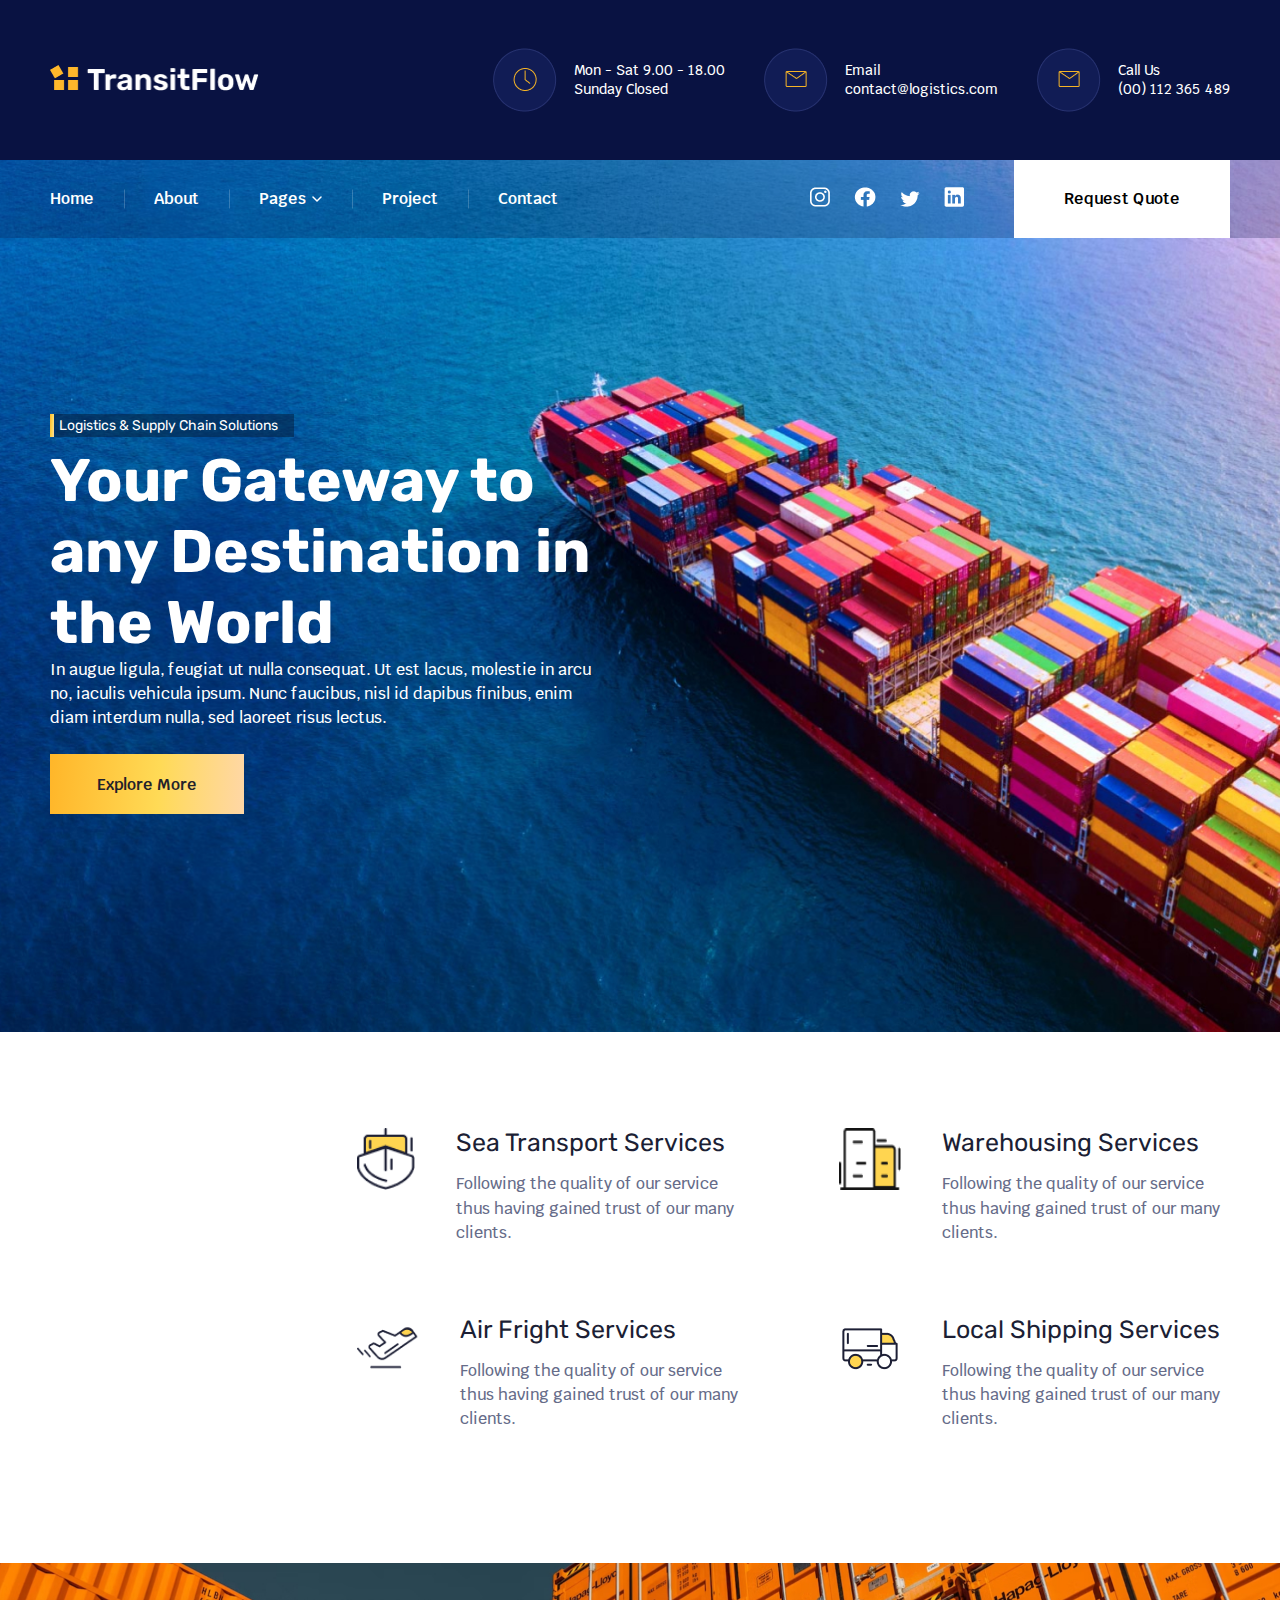
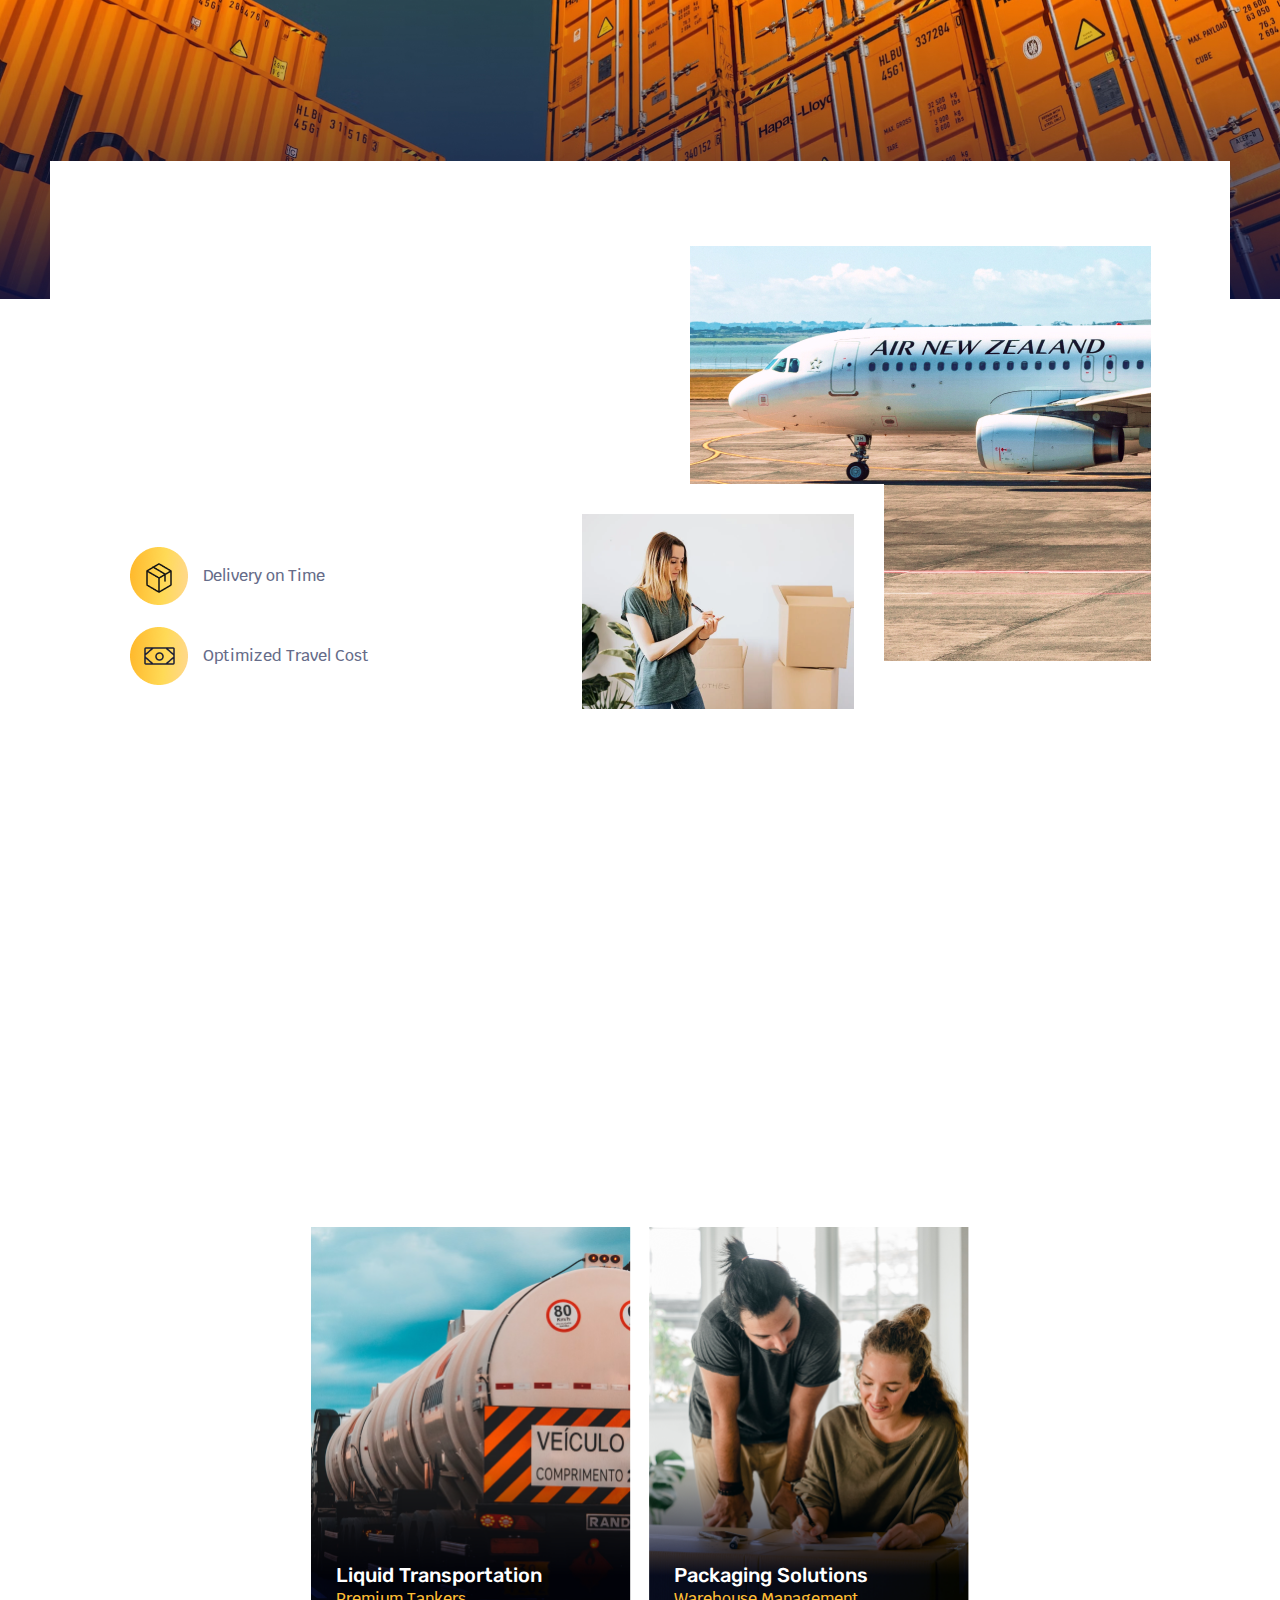
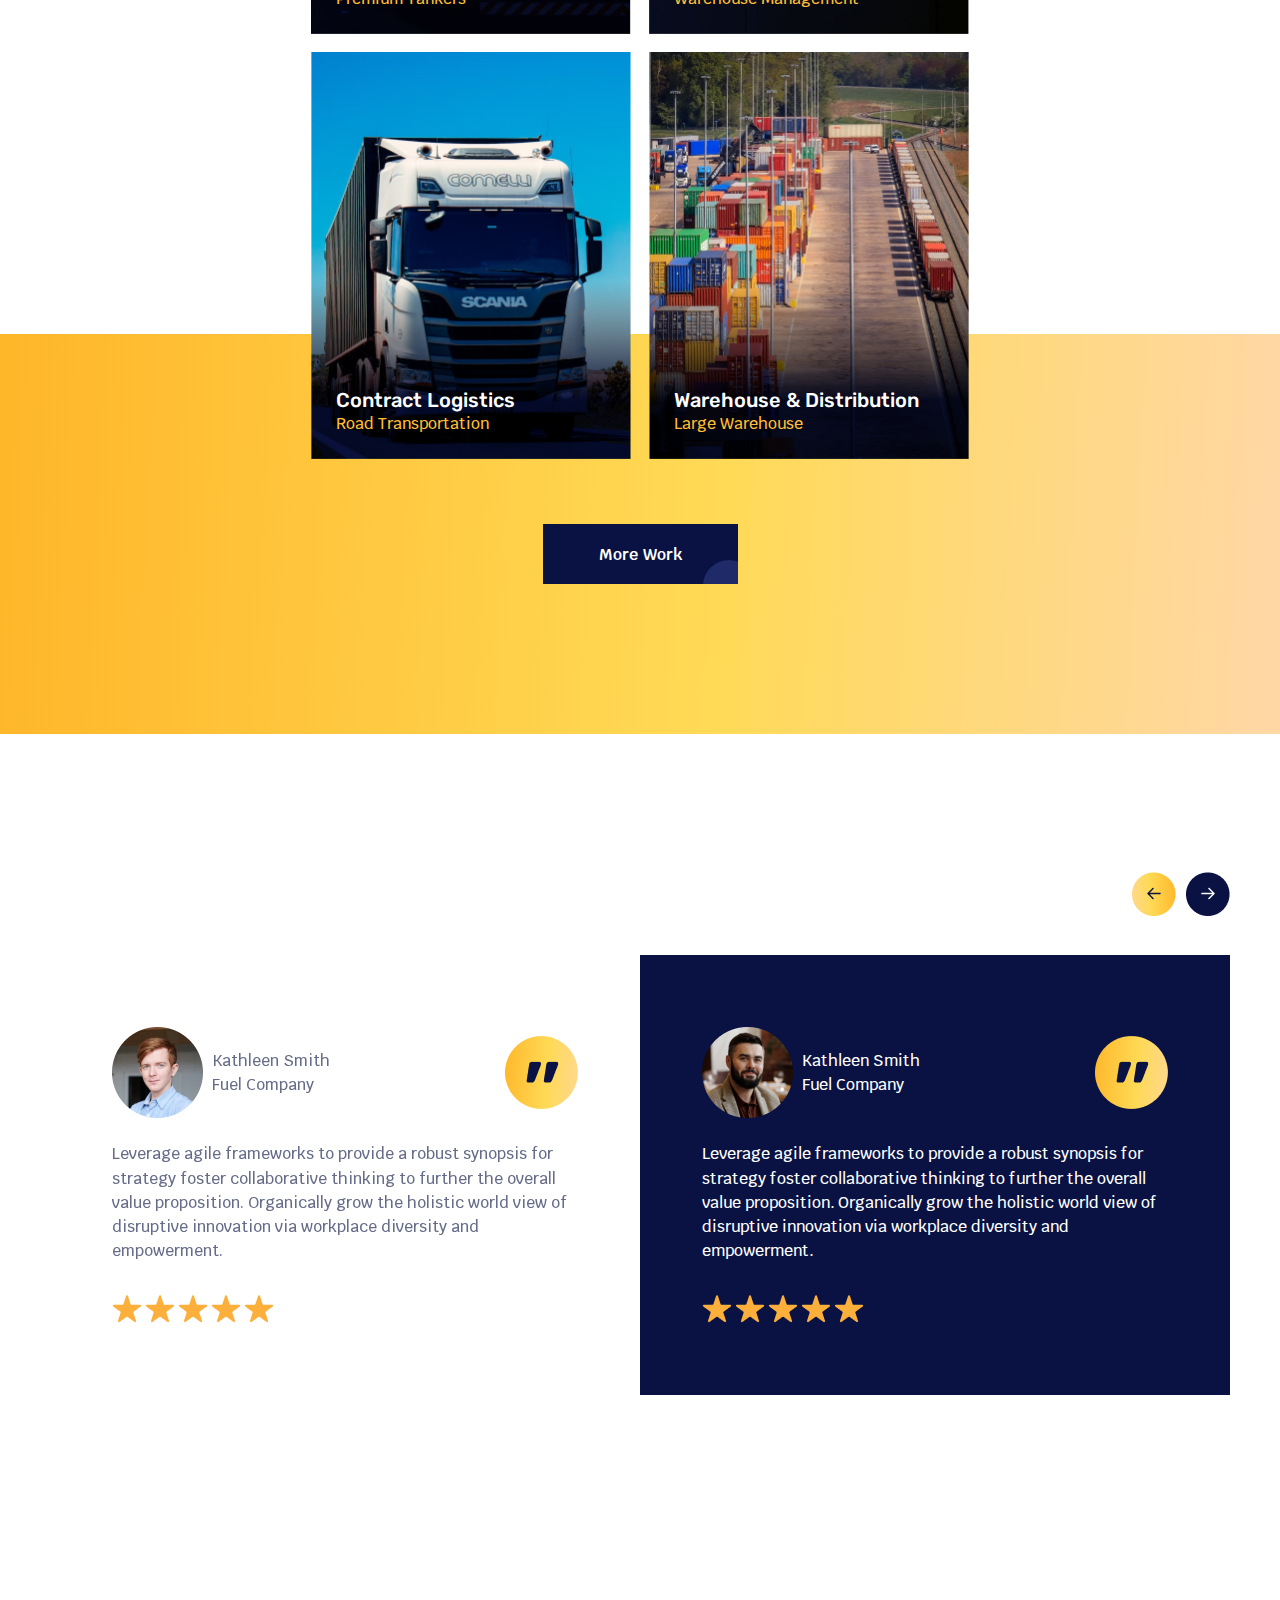
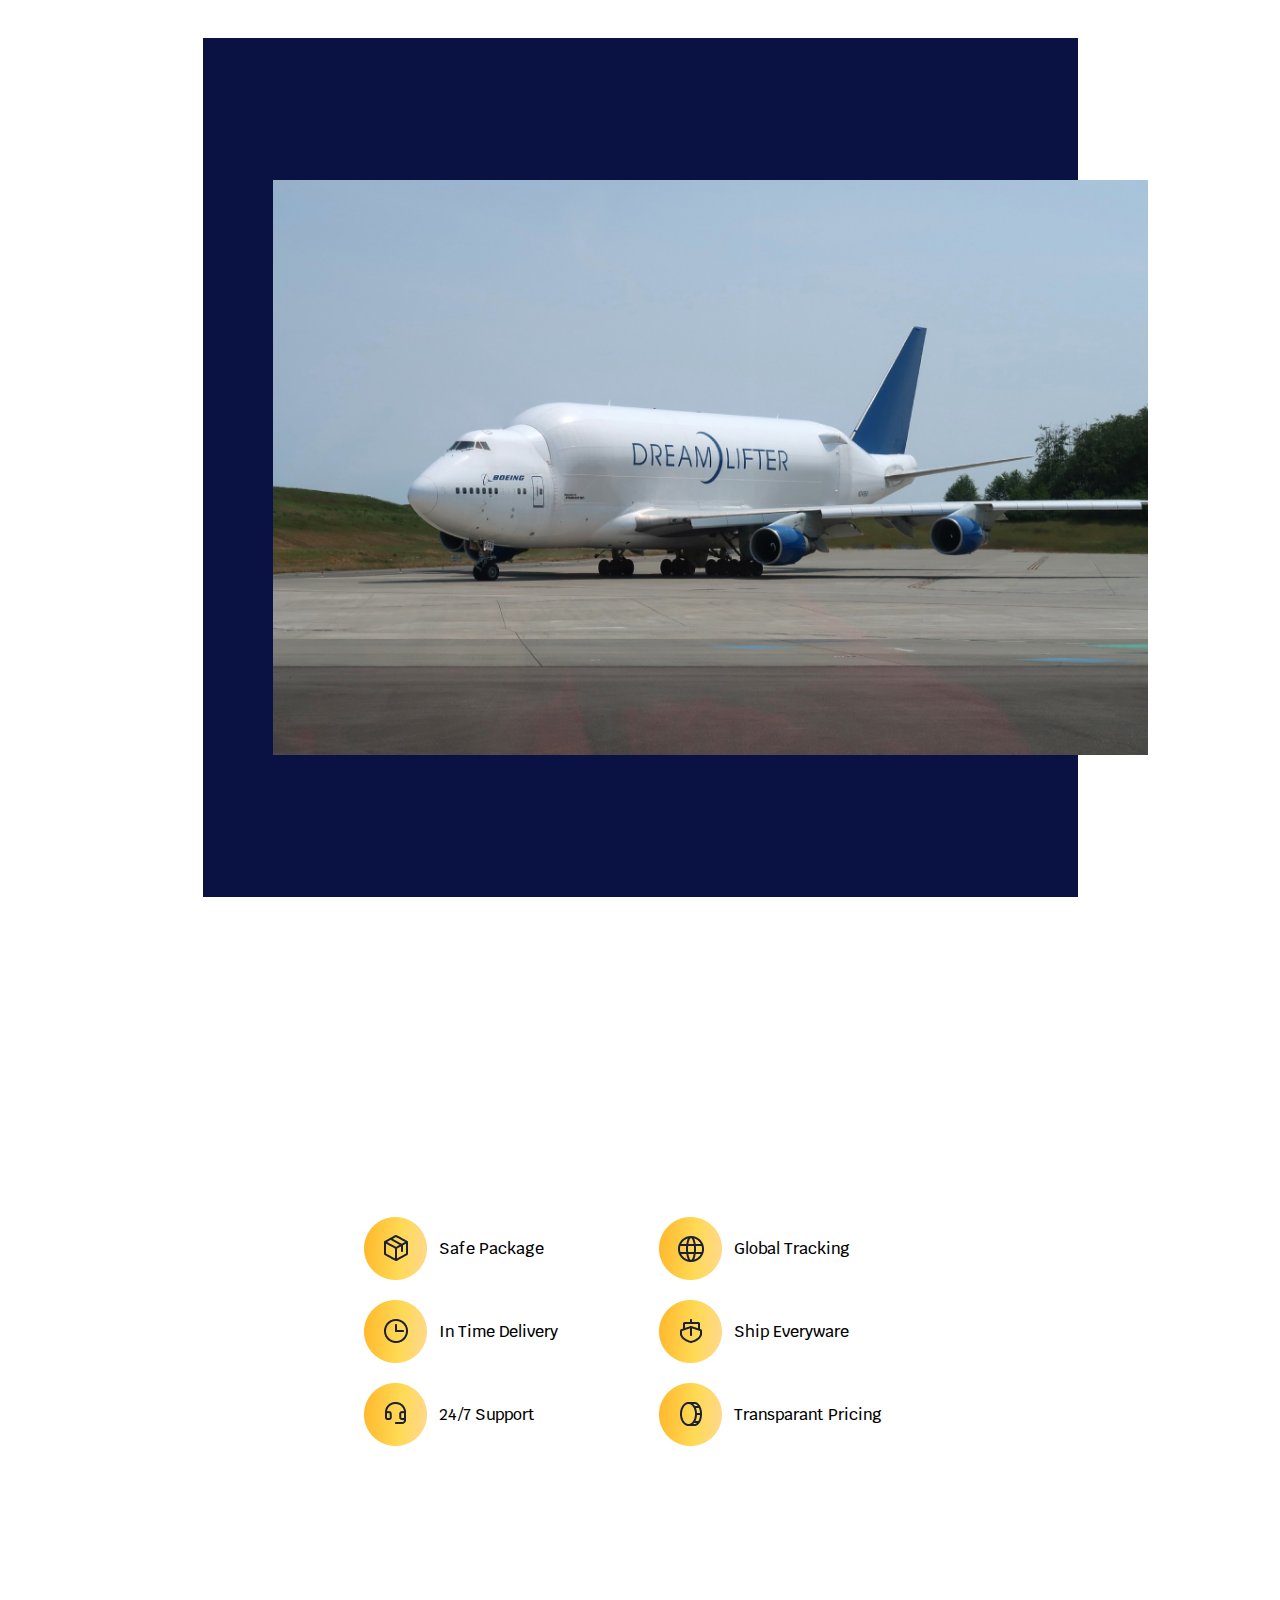
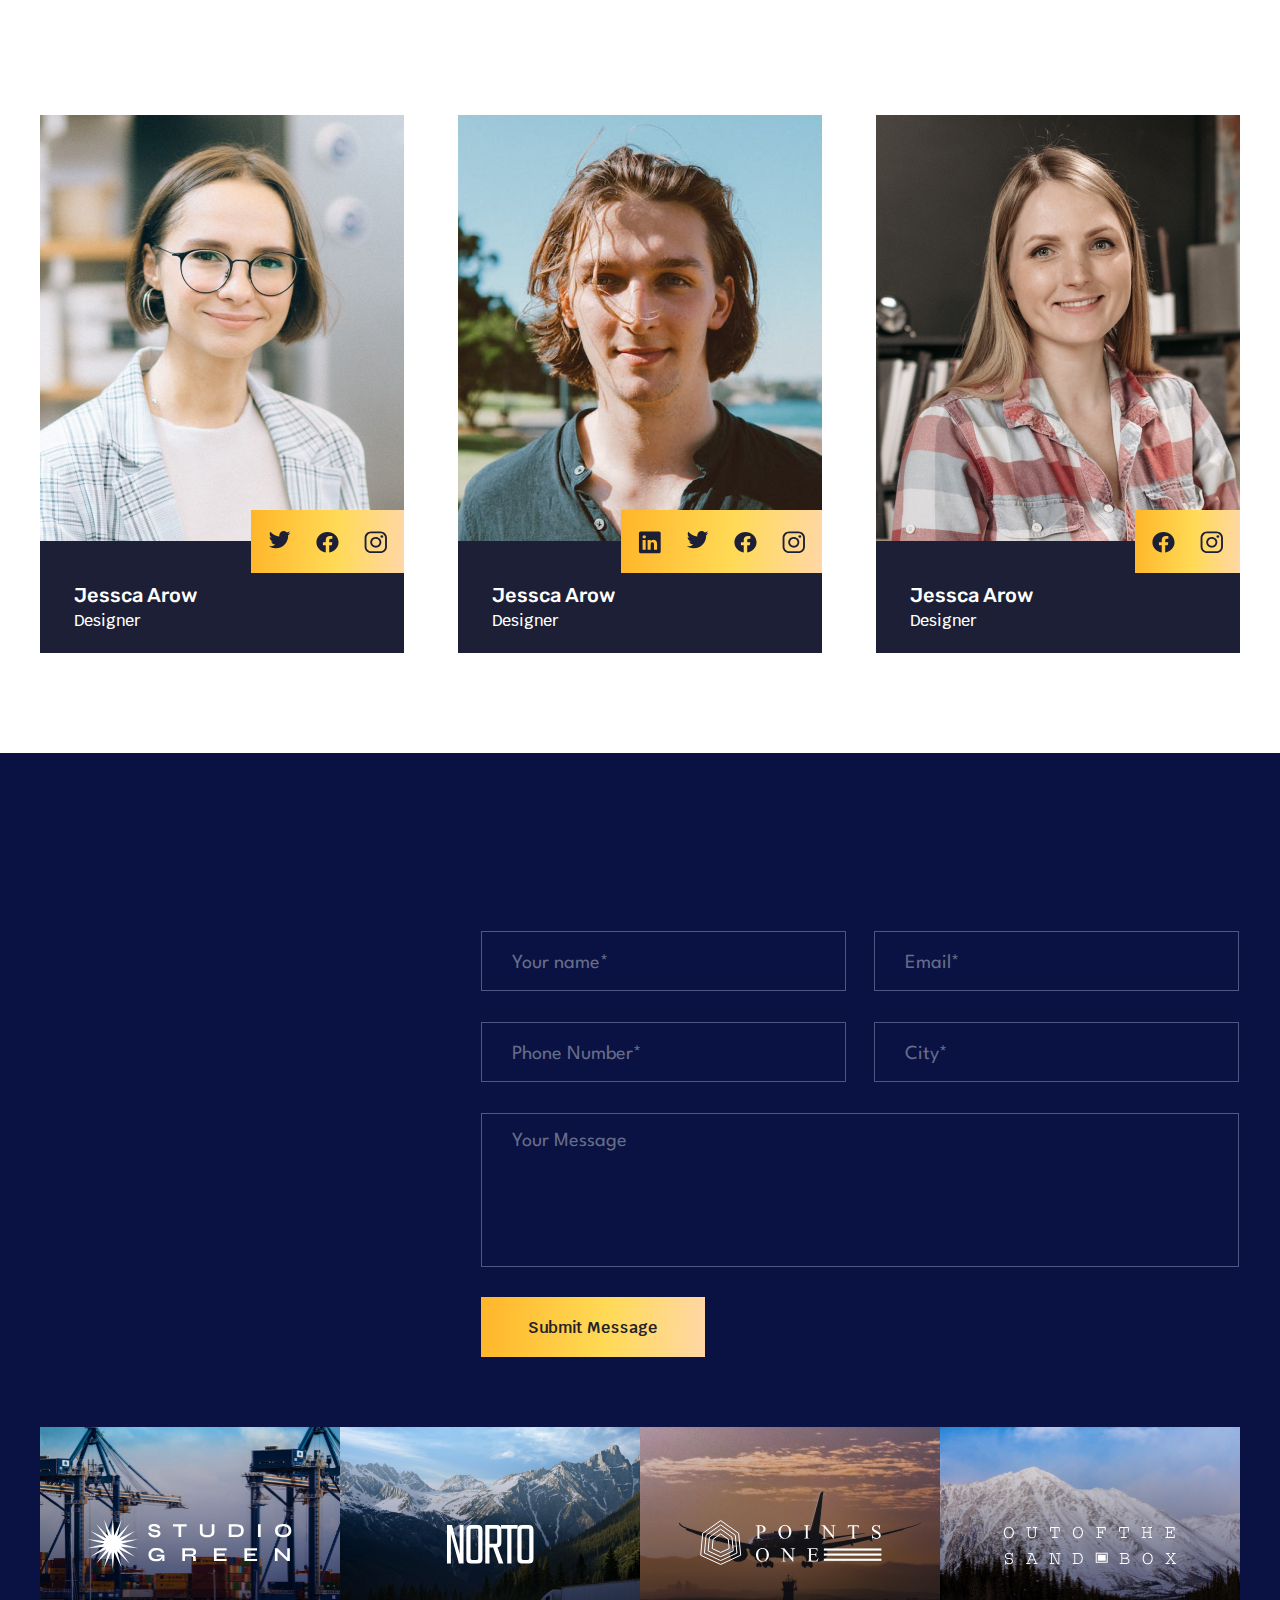
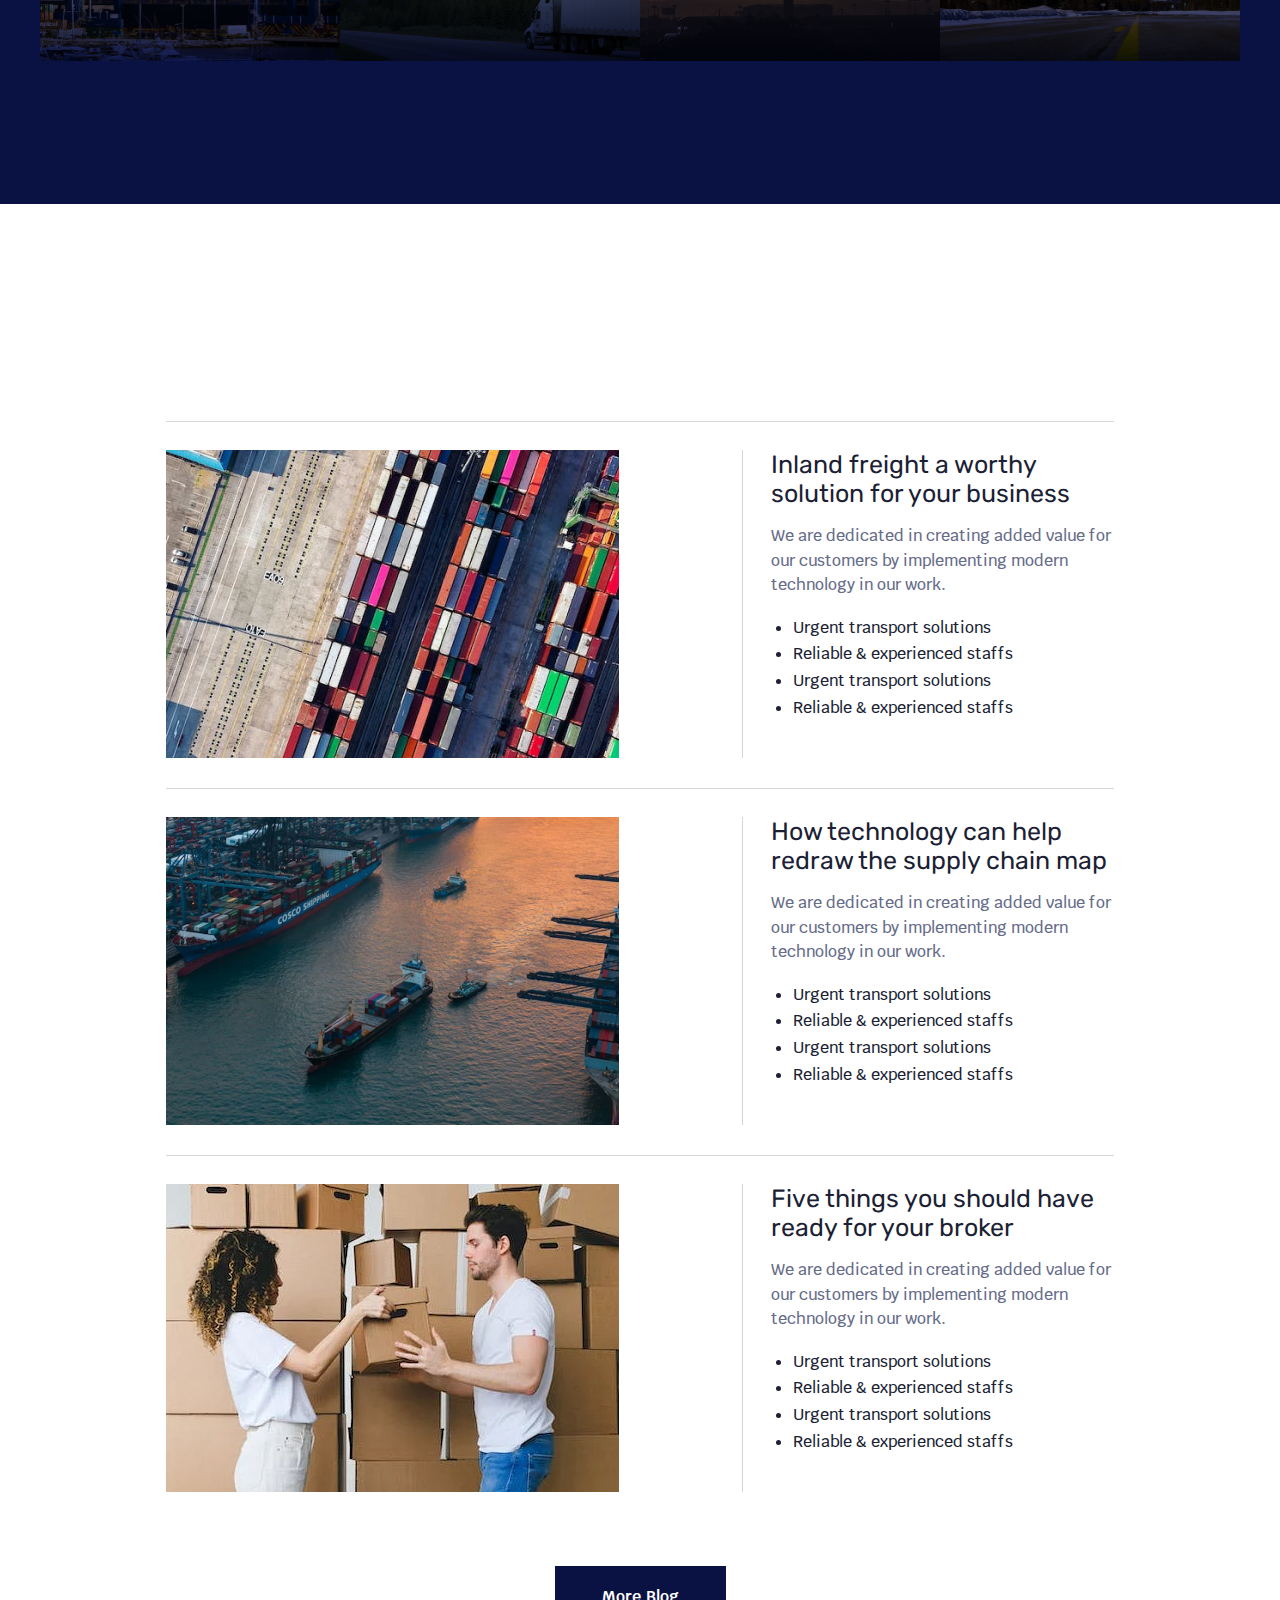
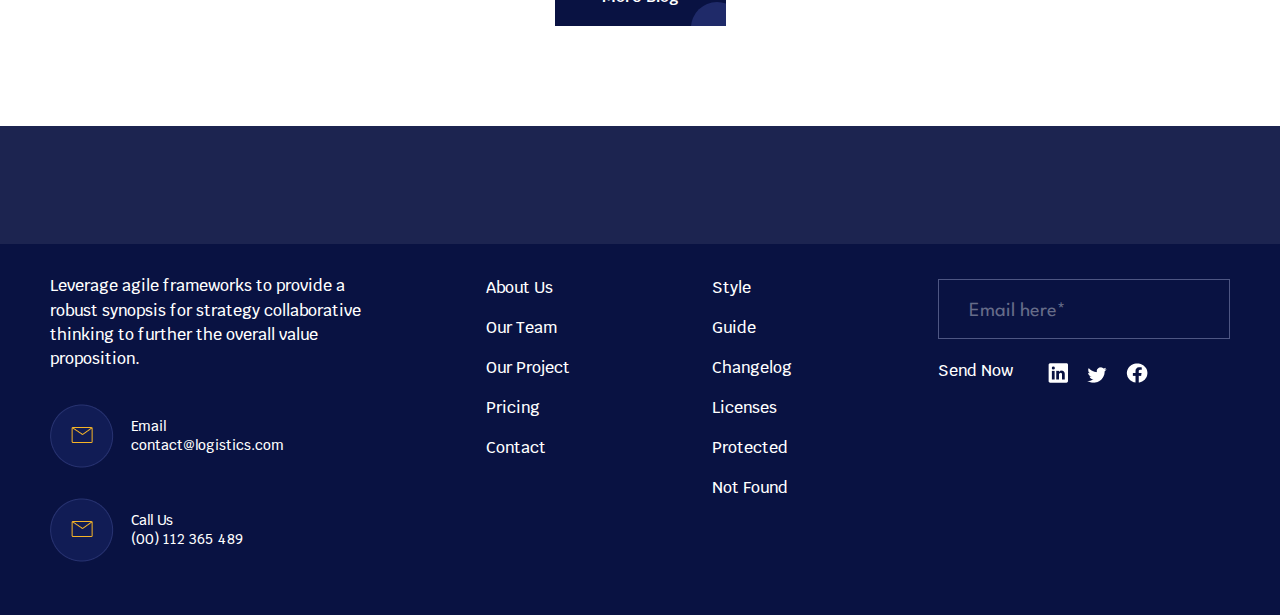
<file: html/index.html>
<!DOCTYPE html>
<html lang="en">

<head>
    <meta charset="UTF-8">
    <meta name="viewport" content="width=device-width, initial-scale=1.0">
    <link rel="shortcut icon" href="../images/head/icon.png" type="image/x-icon">
    <link rel="stylesheet" href="https://cdn.jsdelivr.net/npm/swiper@10/swiper-bundle.min.css" />
    <link rel="stylesheet" href="../fonts/fonts.css">
    <link rel="stylesheet" href="../css/destyle.css">
    <link rel="stylesheet" href="../css/styles.css">
    <title>TransitFlow</title>
</head>

<body>
    <div class="wrapper">

        <header class="header">
            <div class="header__top header-top">

                <div class="container">
                    <div class="header-top__inner">

                        <a href="#" class="header-top__logo">
                            <img src="../images/header/header-top/logo.png" alt="">
                        </a>

                        <div class="header-top__info">
                            <div class="header-top__working-days working-days">
                                <img class="header-top__working-days-icon"
                                    src="../images/header/header-top/time-Icon.png" alt="">

                                <p class="header-top__working-days-text">
                                    Mon - Sat 9.00 - 18.00
                                    <br>
                                    Sunday Closed
                                </p>
                            </div>

                            <a class="header-top__mail mail" href="mailto:contact@logistics.com">
                                <img src="../images/header/header-top/mail-Icon.png" alt=""
                                    class="header-top__mail-icon">
                                <p class="header-top__mail-text">
                                    Email
                                    <br>
                                    contact@logistics.com
                                </p>
                            </a>

                            <a class="header-top__tel tel   " href="tel:00112365489">
                                <img src="../images/header/header-top/mail-Icon.png" alt=""
                                    class="header-top__tel-icon">
                                <p class="header-top__tel-text">
                                    Call Us
                                    <br>
                                    (00) 112 365 489
                                </p>
                            </a>
                        </div>

                        <button class="header-top__humburger-btn">

                        </button>
                    </div>
                </div>

            </div>

            <div class="header__bottom header-bottom">
                <div class="container">
                    <div class="header-bottom__inner">
                        <nav class="header-bottom__nav nav">
                            <ul class="nav__list">
                                <li class="nav__item">
                                    <a href="#" class="nav__link">
                                        Home
                                    </a>
                                </li>

                                <li class="nav__item">
                                    <a href="#" class="nav__link">
                                        About
                                    </a>
                                </li>

                                <li class="nav__item">
                                    <a href="#" class="nav__link">
                                        Pages

                                        <svg width="10" height="6" viewBox="0 0 10 6" fill="none"
                                            xmlns="http://www.w3.org/2000/svg">
                                            <path d="M1 1L5 5L9 1" stroke="white" stroke-width="1.5"
                                                stroke-linecap="round" stroke-linejoin="round" />
                                        </svg>
                                    </a>
                                </li>

                                <li class="nav__item">
                                    <a href="#" class="nav__link">
                                        Project
                                    </a>
                                </li>

                                <li class="nav__item">
                                    <a href="#" class="nav__link">
                                        Contact
                                    </a>
                                </li>
                            </ul>
                        </nav>

                        <div class="header-bottom__media-and-button">
                            <div class="header-bottom__social-media social-media">
                                <a href="#" class="social-media__item">
                                    <img src="../images/header/header-bottom/Instagram.png" alt="">
                                </a>

                                <a href="#" class="social-media__item">
                                    <img src="../images/header/header-bottom/Facebook.png" alt="">
                                </a>

                                <a href="#" class="social-media__item">
                                    <img src="../images/header/header-bottom/Twitter.png" alt="">
                                </a>

                                <a href="#" class="social-media__item">
                                    <img src="../images/header/header-bottom/Linkdin.png" alt="">
                                </a>
                            </div>

                            <button class="header-bottom__btn">
                                Request Quote
                            </button>

                        </div>

                    </div>
                </div>
            </div>
            <nav class="hamburger nav">
                <ul class="nav__list hamburger__list">
                    <li class="nav__item hamburger__item">
                        <a href="#" class="nav__link hamburger__link">
                            Home
                        </a>
                    </li>

                    <li class="nav__item hamburger__item">
                        <a href="#" class="nav__link hamburger__link">
                            About
                        </a>
                    </li>

                    <li class="nav__item hamburger__item">
                        <a href="#" class="nav__link hamburger__link">
                            Pages

                            <svg width="10" height="6" viewBox="0 0 10 6" fill="none"
                                xmlns="http://www.w3.org/2000/svg">
                                <path d="M1 1L5 5L9 1" stroke="white" stroke-width="1.5" stroke-linecap="round"
                                    stroke-linejoin="round" />
                            </svg>
                        </a>
                    </li>

                    <li class="nav__item hamburger__item">
                        <a href="#" class="nav__link hamburger__link ">
                            Project
                        </a>
                    </li>

                    <li class="nav__item hamburger__item ">
                        <a href="#" class="nav__link hamburger__link">
                            Contact
                        </a>
                    </li>
                </ul>
            </nav>
        </header>

        <main class="main">
            <section class="intro">
                <div class="container">
                    <div class="intro__inner">
                        <h4 class="intro__section-title section-title animation__fade-in--up">
                            Logistics & Supply Chain Solutions
                        </h4>

                        <h3 class="intro__title animation__fade-in--up">
                            Your Gateway
                            to any Destination in the World
                        </h3>

                        <p class="intro__text animation__fade-in--up">
                            In augue ligula, feugiat ut nulla consequat. Ut est lacus, molestie in arcu no, iaculis
                            vehicula ipsum. Nunc faucibus, nisl id dapibus finibus, enim diam interdum nulla, sed
                            laoreet risus lectus.
                        </p>

                        <button class="btn btn--yellow intro__btn">
                            Explore More
                        </button>
                    </div>
                </div>
            </section>

            <section class="we-do">
                <div class="container">
                    <div class="we-do__inner">
                        <div class="we-do__titles animation__fade-in--up">
                            <div class="we-do__section-title section-title">
                                What We Do
                            </div>

                            <h3 class="we-do__title title">
                                Safe & Reliable Cargo Solutions
                            </h3>
                        </div>

                        <div class="we-do__info">
                            <div class="we-do__card">
                                <img src="../images/we-do/1.png" alt="" class="we-do__card-image">

                                <div class="we-do__card-info">
                                    <h4 class="we-do__card-title">
                                        Sea Transport Services
                                    </h4>

                                    <p class="we-do__card-text">
                                        Following the quality of our service thus having gained trust of our many
                                        clients.
                                    </p>
                                </div>
                            </div>

                            <div class="we-do__card">
                                <img src="../images/we-do/2.png" alt="" class="we-do__card-image">

                                <div class="we-do__card-info">
                                    <h4 class="we-do__card-title">
                                        Warehousing Services
                                    </h4>

                                    <p class="we-do__card-text">
                                        Following the quality of our service thus having gained trust of our many
                                        clients.
                                    </p>
                                </div>
                            </div>

                            <div class="we-do__card">
                                <img src="../images/we-do/3.png" alt="" class="we-do__card-image">

                                <div class="we-do__card-info">
                                    <h4 class="we-do__card-title">
                                        Air Fright Services
                                    </h4>

                                    <p class="we-do__card-text">
                                        Following the quality of our service thus having gained trust of our many
                                        clients.
                                    </p>
                                </div>
                            </div>

                            <div class="we-do__card">
                                <img src="../images/we-do/4.png" alt="" class="we-do__card-image">

                                <div class="we-do__card-info">
                                    <h4 class="we-do__card-title">
                                        Local Shipping Services
                                    </h4>

                                    <p class="we-do__card-text">
                                        Following the quality of our service thus having gained trust of our many
                                        clients.
                                    </p>
                                </div>
                            </div>
                        </div>
                    </div>
                </div>
            </section>

            <section class="why-us">
                <img class="why-us__bg" src="../images/why-us/why-us-bg.jpg" alt="">
                <div class="container">
                    <div class="why-us__inner">
                        <div class="why-us__images">
                            <img src="../images/why-us/why-us-pane.jpg" alt="" class="why-us__plane-image">
                            <div class="why-us__image-corner">
                                <img src="../images/why-us/why-us-corner.png" alt="">
                            </div>
                        </div>

                        <div class="why-us__info">
                            <h4 class="why-us__section-title section-title animation__fade-in--up">
                                Why Us
                            </h4>

                            <h3 class="why-us__title title animation__fade-in--up">
                                We provide full range global logistics solution
                            </h3>

                            <p class="why-us__text text animation__fade-in--up">
                                Leverage agile frameworks to provide a robust synopsis for strategy foster collaborative
                                thinking to further the overall value proposition.
                                <br><br>
                                Organically grow the holistic world view of disruptive innovation via workplace
                                diversity and empowerment.
                            </p>

                            <div class="why-us__advantege">
                                <img src="../images/why-us/icons/why-us-icon-1.png" alt="">
                                Delivery on Time
                            </div>

                            <div class="why-us__advantege">
                                <img src="../images/why-us/icons/why-us-icon-2.png" alt="">
                                Optimized Travel Cost
                            </div>
                        </div>

                    </div>
                    <div class="why-us__numbers animation__fade-in--up">
                        <div class="why-us__number">
                            <h4>
                                11294
                            </h4>

                            <svg width="18" height="17" viewBox="0 0 18 17" fill="none"
                                xmlns="http://www.w3.org/2000/svg">
                                <rect x="0.5" width="17" height="17" fill="url(#paint0_linear_1_4448)" />
                                <defs>
                                    <linearGradient id="paint0_linear_1_4448" x1="0.0180415" y1="3.68333" x2="21.4042"
                                        y2="5.20206" gradientUnits="userSpaceOnUse">
                                        <stop stop-color="#FFB629" />
                                        <stop offset="0.507189" stop-color="#FFDA56" />
                                        <stop offset="1" stop-color="#FFD7A6" />
                                    </linearGradient>
                                </defs>
                            </svg>

                            <p>
                                Delivered Packages
                            </p>
                        </div>

                        <div class="why-us__number">
                            <h4>
                                3594
                            </h4>

                            <svg width="18" height="17" viewBox="0 0 18 17" fill="none"
                                xmlns="http://www.w3.org/2000/svg">
                                <rect x="0.5" width="17" height="17" fill="url(#paint0_linear_1_4448)" />
                                <defs>
                                    <linearGradient id="paint0_linear_1_4448" x1="0.0180415" y1="3.68333" x2="21.4042"
                                        y2="5.20206" gradientUnits="userSpaceOnUse">
                                        <stop stop-color="#FFB629" />
                                        <stop offset="0.507189" stop-color="#FFDA56" />
                                        <stop offset="1" stop-color="#FFD7A6" />
                                    </linearGradient>
                                </defs>
                            </svg>

                            <p>
                                Satisfied Clients
                            </p>
                        </div>
                    </div>
                </div>
            </section>

            <section class="transporting">
                <h3 class="transporting__title title animation__fade-in--up">
                    Transporting Across The World
                </h3>

                <div class="transporting__cards">

                    <a class="transporting__card">
                        <img src="../images/transporting/cards-bg/1.png" alt="" class="transporting__card-bg">
                        <h4 class="transporting__card-title">
                            Liquid Transportation
                        </h4>

                        <p class="transporting__card-text">
                            Premium Tankers
                        </p>
                    </a>

                    <a class="transporting__card">
                        <img src="../images/transporting/cards-bg/2.png" alt="" class="transporting__card-bg">
                        <h4 class="transporting__card-title">
                            Packaging Solutions
                        </h4>

                        <p class="transporting__card-text">
                            Warehouse Management
                        </p>
                    </a>

                    <a class="transporting__card">
                        <img src="../images/transporting/cards-bg/3.png" alt="" class="transporting__card-bg">
                        <h4 class="transporting__card-title">
                            Contract Logistics
                        </h4>

                        <p class="transporting__card-text">
                            Road Transportation
                        </p>
                    </a>

                    <a class="transporting__card">
                        <img src="../images/transporting/cards-bg/4.png" alt="" class="transporting__card-bg">
                        <h4 class="transporting__card-title">
                            Warehouse & Distribution
                        </h4>

                        <p class="transporting__card-text">
                            Large Warehouse
                        </p>
                    </a>

                    <a class="transporting__card transporting__card--toggle">
                        <img src="../images/transporting/cards-bg/5.png" alt="" class="transporting__card-bg">
                        <h4 class="transporting__card-title">
                            Specialized Transport
                        </h4>

                        <p class="transporting__card-text">
                            Ocean Transports
                        </p>
                    </a>

                </div>

                <button class="transporting__btn btn btn--blue">
                    More Work
                </button>

                <div class="transporting__bg-line">
                </div>
            </section>

            <section class="testimonial">
                <div class="container">
                    <h4 class="testimonial__section-title section-title animation__fade-in--up">
                        Testimonial
                    </h4>
                    <h3 class="testimonial__title title animation__fade-in--up">
                        What Our Customer Say
                    </h3>

                    <div class="swiper testimonial__swiper">
                        <div class="swiper-wrapper testimonial__swiper-wrapper">

                            <div class="swiper-slide testimonial__slide">
                                <div class="testimonial__slide-wrapper">
                                    <div class="testimonial__slide-client">
                                        <div class="testimonial__slide-client-wrapper">
                                            <img src="../images/testimonial/clients/1.png" alt=""
                                                class="testimonial__slide-client-image">

                                            <div class="testimonial__slide-client-info">
                                                <h4 class="testimonial__slide-client-name">
                                                    Kathleen Smith
                                                </h4>

                                                <p class="testimonial__slide-client-company">
                                                    Fuel Company
                                                </p>

                                            </div>
                                        </div>
                                        <img src="../images/testimonial/quote-icon.png" alt=""
                                            class="testimonial__slide-client-quote-icon">
                                    </div>

                                    <p class="testimonial__slide-text">
                                        Leverage agile frameworks to provide a robust synopsis for strategy foster
                                        collaborative thinking to further the overall value proposition. Organically
                                        grow
                                        the holistic world view of disruptive innovation via workplace diversity and
                                        empowerment.
                                    </p>

                                    <div class="testimonial__slide-stars">
                                        <img src="../images/testimonial/Star.png" alt="" class="star">
                                        <img src="../images/testimonial/Star.png" alt="" class="star">
                                        <img src="../images/testimonial/Star.png" alt="" class="star">
                                        <img src="../images/testimonial/Star.png" alt="" class="star">
                                        <img src="../images/testimonial/Star.png" alt="" class="star">
                                    </div>
                                </div>
                            </div>

                            <div class="swiper-slide testimonial__slide testimonial__slide--blue">
                                <div class="testimonial__slide-wrapper">
                                    <div class="testimonial__slide-client">
                                        <div class="testimonial__slide-client-wrapper">
                                            <img src="../images/testimonial/clients/2.png" alt=""
                                                class="testimonial__slide-client-image">

                                            <div class="testimonial__slide-client-info">
                                                <h4 class="testimonial__slide-client-name">
                                                    Kathleen Smith
                                                </h4>

                                                <p class="testimonial__slide-client-company">
                                                    Fuel Company
                                                </p>

                                            </div>
                                        </div>
                                        <img src="../images/testimonial/quote-icon.png" alt=""
                                            class="testimonial__slide-client-quote-icon">
                                    </div>

                                    <p class="testimonial__slide-text">
                                        Leverage agile frameworks to provide a robust synopsis for strategy foster
                                        collaborative thinking to further the overall value proposition. Organically
                                        grow
                                        the holistic world view of disruptive innovation via workplace diversity and
                                        empowerment.
                                    </p>

                                    <div class="testimonial__slide-stars">
                                        <img src="../images/testimonial/Star.png" alt="" class="star">
                                        <img src="../images/testimonial/Star.png" alt="" class="star">
                                        <img src="../images/testimonial/Star.png" alt="" class="star">
                                        <img src="../images/testimonial/Star.png" alt="" class="star">
                                        <img src="../images/testimonial/Star.png" alt="" class="star">
                                    </div>
                                </div>
                            </div>

                            <div class="swiper-slide testimonial__slide testimonial__slide--blue">
                                <div class="testimonial__slide-wrapper">
                                    <div class="testimonial__slide-client">
                                        <div class="testimonial__slide-client-wrapper">
                                            <img src="../images/testimonial/clients/2.png" alt=""
                                                class="testimonial__slide-client-image">

                                            <div class="testimonial__slide-client-info">
                                                <h4 class="testimonial__slide-client-name">
                                                    Kathleen Smith
                                                </h4>

                                                <p class="testimonial__slide-client-company">
                                                    Fuel Company
                                                </p>

                                            </div>
                                        </div>
                                        <img src="../images/testimonial/quote-icon.png" alt=""
                                            class="testimonial__slide-client-quote-icon">
                                    </div>

                                    <p class="testimonial__slide-text">
                                        Leverage agile frameworks to provide a robust synopsis for strategy foster
                                        collaborative thinking to further the overall value proposition. Organically
                                        grow
                                        the holistic world view of disruptive innovation via workplace diversity and
                                        empowerment.
                                    </p>

                                    <div class="testimonial__slide-stars">
                                        <img src="../images/testimonial/Star.png" alt="" class="star">
                                        <img src="../images/testimonial/Star.png" alt="" class="star">
                                        <img src="../images/testimonial/Star.png" alt="" class="star">
                                        <img src="../images/testimonial/Star.png" alt="" class="star">
                                        <img src="../images/testimonial/Star.png" alt="" class="star">
                                    </div>
                                </div>
                            </div>

                            <div class="swiper-slide testimonial__slide">
                                <div class="testimonial__slide-wrapper">
                                    <div class="testimonial__slide-client">
                                        <div class="testimonial__slide-client-wrapper">
                                            <img src="../images/testimonial/clients/1.png" alt=""
                                                class="testimonial__slide-client-image">

                                            <div class="testimonial__slide-client-info">
                                                <h4 class="testimonial__slide-client-name">
                                                    Kathleen Smith
                                                </h4>

                                                <p class="testimonial__slide-client-company">
                                                    Fuel Company
                                                </p>

                                            </div>
                                        </div>
                                        <img src="../images/testimonial/quote-icon.png" alt=""
                                            class="testimonial__slide-client-quote-icon">
                                    </div>

                                    <p class="testimonial__slide-text">
                                        Leverage agile frameworks to provide a robust synopsis for strategy foster
                                        collaborative thinking to further the overall value proposition. Organically
                                        grow
                                        the holistic world view of disruptive innovation via workplace diversity and
                                        empowerment.
                                    </p>

                                    <div class="testimonial__slide-stars">
                                        <img src="../images/testimonial/Star.png" alt="" class="star">
                                        <img src="../images/testimonial/Star.png" alt="" class="star">
                                        <img src="../images/testimonial/Star.png" alt="" class="star">
                                        <img src="../images/testimonial/Star.png" alt="" class="star">
                                        <img src="../images/testimonial/Star.png" alt="" class="star">
                                    </div>
                                </div>
                            </div>

                        </div>

                        <div class="testimonial__btn-prev"></div>
                        <div class="testimonial__btn-next"></div>
                    </div>
                </div>
            </section>

            <section class="choose">
                <div class="choose__inner">
                    <div class="choose__image">

                        <div class="choose__image-wrapper">
                            <img src="../images/choose/image-bg.jpg" alt="" class="choose__image-bg">
                            <div class="choose__image-title">
                                <img src="../images/choose/image-icon.png" alt="">
                                <p>
                                    Moving your products across borders
                                </p>
                            </div>
                        </div>
                    </div>

                    <div class="choose__info">
                        <h4 class="choose__section-title section-title animation__fade-in--up">
                            Why Choose
                        </h4>

                        <h3 class="choose__title title animation__fade-in--up">
                            We create opportunity to reach potential
                        </h3>

                        <p class="choose__text text animation__fade-in--up">
                            Leverage agile frameworks to provide a robust synopsis for strategy foster collaborative
                            thinking to further the overall value proposition.
                        </p>

                        <div class="choose__advantages">
                            <div class="choose__advantege">
                                <img src="../images/choose/advanteges/1.png" alt="">
                                <p>
                                    Safe Package
                                </p>
                            </div>

                            <div class="choose__advantege">
                                <img src="../images/choose/advanteges/2.png" alt="">
                                <p>
                                    Global Tracking
                                </p>
                            </div>

                            <div class="choose__advantege">
                                <img src="../images/choose/advanteges/3.png" alt="">
                                <p>
                                    In Time Delivery
                                </p>
                            </div>

                            <div class="choose__advantege">
                                <img src="../images/choose/advanteges/4.png" alt="">
                                <p>
                                    Ship Everyware
                                </p>
                            </div>

                            <div class="choose__advantege">
                                <img src="../images/choose/advanteges/5.png" alt="">
                                <p>
                                    24/7 Support
                                </p>
                            </div>

                            <div class="choose__advantege">
                                <img src="../images/choose/advanteges/6.png" alt="">
                                <p>
                                    Transparant Pricing
                                </p>
                            </div>
                        </div>
                    </div>
                </div>

            </section>

            <section class="team">
                <h4 class="section-title team__section-title animation__fade-in--up">
                    The Transporters
                </h4>

                <h3 class="team__title title animation__fade-in--up">
                    Meet Expert Team
                </h3>

                <div class="team__cards">
                    <div class="team__card">
                        <img src="../images/team/1.jpg" alt="" class="team__photo">
                        <h4 class="team__card-name">
                            Jessca Arow
                        </h4>

                        <p class="team__prof">
                            Designer
                        </p>

                        <div class="team__social-media">
                            <a href="#" class="team__twitter-icon">
                                <svg width="23" height="18" viewBox="0 0 23 18" fill="none"
                                    xmlns="http://www.w3.org/2000/svg">
                                    <path
                                        d="M22.3392 2.58411C21.5309 2.93507 20.6757 3.16629 19.8006 3.27047C20.7203 2.73232 21.4119 1.87737 21.7457 0.865968C20.8762 1.37405 19.9265 1.73054 18.9373 1.92018C18.5207 1.48393 18.0198 1.13688 17.4648 0.900127C16.9099 0.663374 16.3125 0.541862 15.7091 0.542976C13.2661 0.542976 11.289 2.4899 11.289 4.88991C11.2873 5.22374 11.3256 5.55658 11.4031 5.88132C9.65123 5.79925 7.93583 5.35268 6.36661 4.57017C4.79738 3.78767 3.40889 2.68646 2.28996 1.337C1.89741 1.99829 1.68981 2.7528 1.68886 3.52168C1.68886 5.02898 2.47582 6.36132 3.66411 7.14188C2.96008 7.12519 2.27048 6.93898 1.65384 6.59908V6.65291C1.65384 8.76133 3.18017 10.5154 5.20032 10.9146C4.82043 11.0158 4.42897 11.0671 4.03582 11.0671C3.75685 11.0676 3.47851 11.0406 3.20486 10.9864C3.76646 12.7135 5.40099 13.9696 7.33718 14.0055C5.76388 15.2171 3.83228 15.872 1.84598 15.8672C1.49341 15.8666 1.14116 15.8457 0.791016 15.8044C2.81169 17.0937 5.16056 17.7757 7.55805 17.7692C15.6997 17.7692 20.1476 11.1434 20.1476 5.39683C20.1476 5.20842 20.1427 5.02001 20.1337 4.83608C20.997 4.22242 21.7439 3.45982 22.3392 2.58411Z"
                                        fill="#1C1F35" />
                                </svg>
                            </a>

                            <a href="#">
                                <svg width="24" height="23" viewBox="0 0 24 23" fill="none"
                                    xmlns="http://www.w3.org/2000/svg">
                                    <path fill-rule="evenodd" clip-rule="evenodd"
                                        d="M23.5114 11.3532C23.5114 5.38346 18.3435 0.542969 11.97 0.542969C5.59654 0.542969 0.428711 5.38346 0.428711 11.3532C0.428711 16.7487 4.64851 21.221 10.1667 22.0327L10.1667 14.4791L7.23551 14.4791L7.23551 11.3532L10.1667 11.3532L10.1667 8.97161C10.1667 6.26276 11.8902 4.76525 14.5261 4.76525C15.789 4.76525 17.11 4.97663 17.11 4.97663L17.11 7.63721L15.654 7.63721C14.2211 7.63721 13.7728 8.47018 13.7728 9.32632L13.7728 11.3532L16.9735 11.3532L16.4624 14.4791L13.7734 14.4791L13.7734 22.0337C19.2916 21.2224 23.5114 16.7502 23.5114 11.3532Z"
                                        fill="#1C1F35" />
                                </svg>
                            </a>

                            <a href="#">
                                <svg width="23" height="23" viewBox="0 0 23 23" fill="none"
                                    xmlns="http://www.w3.org/2000/svg">
                                    <path
                                        d="M16.4242 2.3341C17.6575 2.33764 18.8391 2.81062 19.7111 3.64974C20.5831 4.48886 21.0747 5.62594 21.0784 6.81263L21.0784 15.7687C21.0747 16.9554 20.5831 18.0925 19.7111 18.9316C18.8391 19.7708 17.6575 20.2437 16.4242 20.2473L7.11702 20.2473C5.8838 20.2437 4.70215 19.7708 3.83013 18.9316C2.95812 18.0925 2.46659 16.9554 2.46291 15.7687L2.46291 6.81263C2.46659 5.62594 2.95812 4.48886 3.83013 3.64974C4.70215 2.81062 5.8838 2.33764 7.11702 2.3341L16.4242 2.3341ZM16.4242 0.542969L7.11702 0.542969C3.53344 0.542969 0.601563 3.36424 0.601563 6.81263L0.601563 15.7687C0.601563 19.2171 3.53344 22.0384 7.11702 22.0384L16.4242 22.0384C20.0078 22.0384 22.9397 19.2171 22.9397 15.7687L22.9397 6.81263C22.9397 3.36424 20.0078 0.542969 16.4242 0.542969Z"
                                        fill="#1C1F35" />
                                    <path
                                        d="M17.8208 6.81303C17.5447 6.81303 17.2747 6.73424 17.0452 6.58661C16.8156 6.43899 16.6366 6.22917 16.5309 5.98369C16.4253 5.7382 16.3976 5.46807 16.4515 5.20747C16.5054 4.94686 16.6383 4.70748 16.8336 4.51959C17.0288 4.3317 17.2776 4.20375 17.5484 4.15191C17.8193 4.10008 18.1 4.12668 18.3551 4.22836C18.6102 4.33005 18.8282 4.50224 18.9816 4.72317C19.1351 4.94411 19.2169 5.20385 19.2169 5.46956C19.2173 5.6461 19.1815 5.82097 19.1115 5.98413C19.0414 6.1473 18.9386 6.29556 18.8089 6.42038C18.6792 6.54521 18.5251 6.64415 18.3555 6.71154C18.186 6.77892 18.0043 6.81341 17.8208 6.81303ZM11.7711 7.70835C12.5074 7.70835 13.2273 7.91847 13.8396 8.31215C14.4518 8.70583 14.929 9.26537 15.2108 9.92003C15.4926 10.5747 15.5664 11.2951 15.4227 11.99C15.279 12.685 14.9244 13.3234 14.4037 13.8245C13.8831 14.3255 13.2196 14.6667 12.4974 14.805C11.7752 14.9432 11.0266 14.8723 10.3463 14.6011C9.66593 14.3299 9.08445 13.8707 8.67534 13.2815C8.26623 12.6924 8.04787 11.9997 8.04787 11.2911C8.04893 10.3412 8.44153 9.4305 9.13953 8.75883C9.83754 8.08716 10.7839 7.70937 11.7711 7.70835ZM11.7711 5.91723C10.6665 5.91723 9.58683 6.2324 8.66846 6.82288C7.75009 7.41337 7.0343 8.25265 6.61162 9.2346C6.18894 10.2165 6.07835 11.297 6.29383 12.3395C6.50931 13.3819 7.04119 14.3394 7.8222 15.091C8.60321 15.8425 9.59828 16.3543 10.6816 16.5617C11.7649 16.769 12.8877 16.6626 13.9082 16.2559C14.9286 15.8491 15.8008 15.1604 16.4144 14.2766C17.0281 13.3929 17.3556 12.3539 17.3556 11.2911C17.3556 9.86585 16.7672 8.49899 15.7199 7.49119C14.6726 6.4834 13.2522 5.91723 11.7711 5.91723Z"
                                        fill="#1C1F35" />
                                </svg>
                            </a>
                        </div>
                    </div>

                    <div class="team__card">
                        <img src="../images/team/2.jpg" alt="" class="team__photo">
                        <h4 class="team__card-name">
                            Jessca Arow
                        </h4>

                        <p class="team__prof">
                            Designer
                        </p>

                        <div class="team__social-media">
                            <a href="#">
                                <svg width="23" height="23" viewBox="0 0 23 23" fill="none"
                                    xmlns="http://www.w3.org/2000/svg">
                                    <path
                                        d="M20.9616 0.542969L2.80963 0.542969C1.81777 0.542969 0.951172 1.25664 0.951172 2.23684L0.951172 20.4291C0.951172 21.4146 1.81777 22.2929 2.80963 22.2929L20.9562 22.2929C21.9534 22.2929 22.7011 21.4088 22.7011 20.4291L22.7011 2.23684C22.7069 1.25664 21.9534 0.542969 20.9616 0.542969ZM7.69316 18.6726L4.57729 18.6726L4.57729 8.98466L7.69316 8.98466L7.69316 18.6726ZM6.24301 7.51168H6.22067C5.22348 7.51168 4.57778 6.76937 4.57778 5.84014C4.57778 4.89392 5.24047 4.16909 6.26 4.16909C7.27953 4.16909 7.90338 4.88858 7.92571 5.84014C7.92523 6.76937 7.27953 7.51168 6.24301 7.51168ZM19.0808 18.6726L15.9649 18.6726L15.9649 13.3754C15.9649 12.1064 15.5115 11.2393 14.3842 11.2393C13.5229 11.2393 13.0132 11.8219 12.7864 12.3894C12.7015 12.5933 12.6787 12.871 12.6787 13.1545L12.6787 18.6726L9.56278 18.6726L9.56278 8.98466L12.6787 8.98466L12.6787 10.3329C13.1321 9.68716 13.8404 8.75793 15.4887 8.75793C17.534 8.75793 19.0813 10.1061 19.0813 13.0128L19.0808 18.6726Z"
                                        fill="#1C1F35" />
                                </svg>
                            </a>

                            <a href="#" class="team__twitter-icon">
                                <svg width="23" height="18" viewBox="0 0 23 18" fill="none"
                                    xmlns="http://www.w3.org/2000/svg">
                                    <path
                                        d="M22.3392 2.58411C21.5309 2.93507 20.6757 3.16629 19.8006 3.27047C20.7203 2.73232 21.4119 1.87737 21.7457 0.865968C20.8762 1.37405 19.9265 1.73054 18.9373 1.92018C18.5207 1.48393 18.0198 1.13688 17.4648 0.900127C16.9099 0.663374 16.3125 0.541862 15.7091 0.542976C13.2661 0.542976 11.289 2.4899 11.289 4.88991C11.2873 5.22374 11.3256 5.55658 11.4031 5.88132C9.65123 5.79925 7.93583 5.35268 6.36661 4.57017C4.79738 3.78767 3.40889 2.68646 2.28996 1.337C1.89741 1.99829 1.68981 2.7528 1.68886 3.52168C1.68886 5.02898 2.47582 6.36132 3.66411 7.14188C2.96008 7.12519 2.27048 6.93898 1.65384 6.59908V6.65291C1.65384 8.76133 3.18017 10.5154 5.20032 10.9146C4.82043 11.0158 4.42897 11.0671 4.03582 11.0671C3.75685 11.0676 3.47851 11.0406 3.20486 10.9864C3.76646 12.7135 5.40099 13.9696 7.33718 14.0055C5.76388 15.2171 3.83228 15.872 1.84598 15.8672C1.49341 15.8666 1.14116 15.8457 0.791016 15.8044C2.81169 17.0937 5.16056 17.7757 7.55805 17.7692C15.6997 17.7692 20.1476 11.1434 20.1476 5.39683C20.1476 5.20842 20.1427 5.02001 20.1337 4.83608C20.997 4.22242 21.7439 3.45982 22.3392 2.58411Z"
                                        fill="#1C1F35" />
                                </svg>
                            </a>

                            <a href="#">
                                <svg width="24" height="23" viewBox="0 0 24 23" fill="none"
                                    xmlns="http://www.w3.org/2000/svg">
                                    <path fill-rule="evenodd" clip-rule="evenodd"
                                        d="M23.5114 11.3532C23.5114 5.38346 18.3435 0.542969 11.97 0.542969C5.59654 0.542969 0.428711 5.38346 0.428711 11.3532C0.428711 16.7487 4.64851 21.221 10.1667 22.0327L10.1667 14.4791L7.23551 14.4791L7.23551 11.3532L10.1667 11.3532L10.1667 8.97161C10.1667 6.26276 11.8902 4.76525 14.5261 4.76525C15.789 4.76525 17.11 4.97663 17.11 4.97663L17.11 7.63721L15.654 7.63721C14.2211 7.63721 13.7728 8.47018 13.7728 9.32632L13.7728 11.3532L16.9735 11.3532L16.4624 14.4791L13.7734 14.4791L13.7734 22.0337C19.2916 21.2224 23.5114 16.7502 23.5114 11.3532Z"
                                        fill="#1C1F35" />
                                </svg>
                            </a>

                            <a href="#">
                                <svg width="23" height="23" viewBox="0 0 23 23" fill="none"
                                    xmlns="http://www.w3.org/2000/svg">
                                    <path
                                        d="M16.4242 2.3341C17.6575 2.33764 18.8391 2.81062 19.7111 3.64974C20.5831 4.48886 21.0747 5.62594 21.0784 6.81263L21.0784 15.7687C21.0747 16.9554 20.5831 18.0925 19.7111 18.9316C18.8391 19.7708 17.6575 20.2437 16.4242 20.2473L7.11702 20.2473C5.8838 20.2437 4.70215 19.7708 3.83013 18.9316C2.95812 18.0925 2.46659 16.9554 2.46291 15.7687L2.46291 6.81263C2.46659 5.62594 2.95812 4.48886 3.83013 3.64974C4.70215 2.81062 5.8838 2.33764 7.11702 2.3341L16.4242 2.3341ZM16.4242 0.542969L7.11702 0.542969C3.53344 0.542969 0.601563 3.36424 0.601563 6.81263L0.601563 15.7687C0.601563 19.2171 3.53344 22.0384 7.11702 22.0384L16.4242 22.0384C20.0078 22.0384 22.9397 19.2171 22.9397 15.7687L22.9397 6.81263C22.9397 3.36424 20.0078 0.542969 16.4242 0.542969Z"
                                        fill="#1C1F35" />
                                    <path
                                        d="M17.8208 6.81303C17.5447 6.81303 17.2747 6.73424 17.0452 6.58661C16.8156 6.43899 16.6366 6.22917 16.5309 5.98369C16.4253 5.7382 16.3976 5.46807 16.4515 5.20747C16.5054 4.94686 16.6383 4.70748 16.8336 4.51959C17.0288 4.3317 17.2776 4.20375 17.5484 4.15191C17.8193 4.10008 18.1 4.12668 18.3551 4.22836C18.6102 4.33005 18.8282 4.50224 18.9816 4.72317C19.1351 4.94411 19.2169 5.20385 19.2169 5.46956C19.2173 5.6461 19.1815 5.82097 19.1115 5.98413C19.0414 6.1473 18.9386 6.29556 18.8089 6.42038C18.6792 6.54521 18.5251 6.64415 18.3555 6.71154C18.186 6.77892 18.0043 6.81341 17.8208 6.81303ZM11.7711 7.70835C12.5074 7.70835 13.2273 7.91847 13.8396 8.31215C14.4518 8.70583 14.929 9.26537 15.2108 9.92003C15.4926 10.5747 15.5664 11.2951 15.4227 11.99C15.279 12.685 14.9244 13.3234 14.4037 13.8245C13.8831 14.3255 13.2196 14.6667 12.4974 14.805C11.7752 14.9432 11.0266 14.8723 10.3463 14.6011C9.66593 14.3299 9.08445 13.8707 8.67534 13.2815C8.26623 12.6924 8.04787 11.9997 8.04787 11.2911C8.04893 10.3412 8.44153 9.4305 9.13953 8.75883C9.83754 8.08716 10.7839 7.70937 11.7711 7.70835ZM11.7711 5.91723C10.6665 5.91723 9.58683 6.2324 8.66846 6.82288C7.75009 7.41337 7.0343 8.25265 6.61162 9.2346C6.18894 10.2165 6.07835 11.297 6.29383 12.3395C6.50931 13.3819 7.04119 14.3394 7.8222 15.091C8.60321 15.8425 9.59828 16.3543 10.6816 16.5617C11.7649 16.769 12.8877 16.6626 13.9082 16.2559C14.9286 15.8491 15.8008 15.1604 16.4144 14.2766C17.0281 13.3929 17.3556 12.3539 17.3556 11.2911C17.3556 9.86585 16.7672 8.49899 15.7199 7.49119C14.6726 6.4834 13.2522 5.91723 11.7711 5.91723Z"
                                        fill="#1C1F35" />
                                </svg>
                            </a>
                        </div>
                    </div>

                    <div class="team__card">
                        <img src="../images/team/3.jpg" alt="" class="team__photo">
                        <h4 class="team__card-name">
                            Jessca Arow
                        </h4>

                        <p class="team__prof">
                            Designer
                        </p>

                        <div class="team__social-media">
                            <a href="#">
                                <svg width="24" height="23" viewBox="0 0 24 23" fill="none"
                                    xmlns="http://www.w3.org/2000/svg">
                                    <path fill-rule="evenodd" clip-rule="evenodd"
                                        d="M23.5114 11.3532C23.5114 5.38346 18.3435 0.542969 11.97 0.542969C5.59654 0.542969 0.428711 5.38346 0.428711 11.3532C0.428711 16.7487 4.64851 21.221 10.1667 22.0327L10.1667 14.4791L7.23551 14.4791L7.23551 11.3532L10.1667 11.3532L10.1667 8.97161C10.1667 6.26276 11.8902 4.76525 14.5261 4.76525C15.789 4.76525 17.11 4.97663 17.11 4.97663L17.11 7.63721L15.654 7.63721C14.2211 7.63721 13.7728 8.47018 13.7728 9.32632L13.7728 11.3532L16.9735 11.3532L16.4624 14.4791L13.7734 14.4791L13.7734 22.0337C19.2916 21.2224 23.5114 16.7502 23.5114 11.3532Z"
                                        fill="#1C1F35" />
                                </svg>
                            </a>

                            <a href="#">
                                <svg width="23" height="23" viewBox="0 0 23 23" fill="none"
                                    xmlns="http://www.w3.org/2000/svg">
                                    <path
                                        d="M16.4242 2.3341C17.6575 2.33764 18.8391 2.81062 19.7111 3.64974C20.5831 4.48886 21.0747 5.62594 21.0784 6.81263L21.0784 15.7687C21.0747 16.9554 20.5831 18.0925 19.7111 18.9316C18.8391 19.7708 17.6575 20.2437 16.4242 20.2473L7.11702 20.2473C5.8838 20.2437 4.70215 19.7708 3.83013 18.9316C2.95812 18.0925 2.46659 16.9554 2.46291 15.7687L2.46291 6.81263C2.46659 5.62594 2.95812 4.48886 3.83013 3.64974C4.70215 2.81062 5.8838 2.33764 7.11702 2.3341L16.4242 2.3341ZM16.4242 0.542969L7.11702 0.542969C3.53344 0.542969 0.601563 3.36424 0.601563 6.81263L0.601563 15.7687C0.601563 19.2171 3.53344 22.0384 7.11702 22.0384L16.4242 22.0384C20.0078 22.0384 22.9397 19.2171 22.9397 15.7687L22.9397 6.81263C22.9397 3.36424 20.0078 0.542969 16.4242 0.542969Z"
                                        fill="#1C1F35" />
                                    <path
                                        d="M17.8208 6.81303C17.5447 6.81303 17.2747 6.73424 17.0452 6.58661C16.8156 6.43899 16.6366 6.22917 16.5309 5.98369C16.4253 5.7382 16.3976 5.46807 16.4515 5.20747C16.5054 4.94686 16.6383 4.70748 16.8336 4.51959C17.0288 4.3317 17.2776 4.20375 17.5484 4.15191C17.8193 4.10008 18.1 4.12668 18.3551 4.22836C18.6102 4.33005 18.8282 4.50224 18.9816 4.72317C19.1351 4.94411 19.2169 5.20385 19.2169 5.46956C19.2173 5.6461 19.1815 5.82097 19.1115 5.98413C19.0414 6.1473 18.9386 6.29556 18.8089 6.42038C18.6792 6.54521 18.5251 6.64415 18.3555 6.71154C18.186 6.77892 18.0043 6.81341 17.8208 6.81303ZM11.7711 7.70835C12.5074 7.70835 13.2273 7.91847 13.8396 8.31215C14.4518 8.70583 14.929 9.26537 15.2108 9.92003C15.4926 10.5747 15.5664 11.2951 15.4227 11.99C15.279 12.685 14.9244 13.3234 14.4037 13.8245C13.8831 14.3255 13.2196 14.6667 12.4974 14.805C11.7752 14.9432 11.0266 14.8723 10.3463 14.6011C9.66593 14.3299 9.08445 13.8707 8.67534 13.2815C8.26623 12.6924 8.04787 11.9997 8.04787 11.2911C8.04893 10.3412 8.44153 9.4305 9.13953 8.75883C9.83754 8.08716 10.7839 7.70937 11.7711 7.70835ZM11.7711 5.91723C10.6665 5.91723 9.58683 6.2324 8.66846 6.82288C7.75009 7.41337 7.0343 8.25265 6.61162 9.2346C6.18894 10.2165 6.07835 11.297 6.29383 12.3395C6.50931 13.3819 7.04119 14.3394 7.8222 15.091C8.60321 15.8425 9.59828 16.3543 10.6816 16.5617C11.7649 16.769 12.8877 16.6626 13.9082 16.2559C14.9286 15.8491 15.8008 15.1604 16.4144 14.2766C17.0281 13.3929 17.3556 12.3539 17.3556 11.2911C17.3556 9.86585 16.7672 8.49899 15.7199 7.49119C14.6726 6.4834 13.2522 5.91723 11.7711 5.91723Z"
                                        fill="#1C1F35" />
                                </svg>
                            </a>
                        </div>
                    </div>
                </div>
            </section>

            <section class="contact">
                <h4 class="contact__section-title section-title animation__fade-in--up">
                    Contact
                </h4>

                <div class="contact__wrapper">
                    <div class="contact__get-touch">
                        <h3 class="contact__title title animation__fade-in--up">
                            Get in touch with us
                        </h3>

                        <p class="contact__text animation__fade-in--up">
                            Leverage agile frameworks to provide a robust synopsis for strategy foster collaborative
                            thinking to further the overall value.
                        </p>


                        <div class="contact__info animation__fade-in--up">
                            <div class="contact__working-days working-days">
                                <img src="../images/header/header-top/time-Icon.png" alt="">

                                <p>
                                    Mon - Sat 9.00 - 18.00
                                    <br>
                                    Sunday Closed
                                </p>
                            </div>

                            <a class="contact__mail mail" href="mailto:contact@logistics.com">
                                <img src="../images/header/header-top/mail-Icon.png" alt="">
                                <p>
                                    Email
                                    <br>
                                    contact@logistics.com
                                </p>
                            </a>

                            <a class="contact__tel tel   " href="tel:00112365489">
                                <img src="../images/header/header-top/mail-Icon.png" alt="">
                                <p>
                                    Call Us
                                    <br>
                                    (00) 112 365 489
                                </p>
                            </a>
                        </div>
                    </div>

                    <div class="contact__forms forms">
                        <div class="contact__forms-inner">
                            <input type="text" name="name" id="" tabindex="1" placeholder="Your name*"
                                class="contact__form form">

                            <input type="email" name="email" id="" tabindex="2" placeholder="Email*"
                                class="contact__form form">

                            <input type="tel" name="number" id="" tabindex="3" placeholder="Phone Number*"
                                class="contact__form form">

                            <input type="text" name="city" id="" tabindex="4" placeholder="City*"
                                class="contact__form form">
                        </div>

                        <textarea name="message" id="" cols="30" rows="10" tabindex="5" placeholder="Your Message"
                            class="textarea contact__textarea"></textarea>

                        <button class="contact-btn btn btn--yellow">
                            Submit Message
                        </button>
                    </div>
                </div>

                <div class="swiper contact__swiper">
                    <div class="swiper-wrapper contact__swiper-wrapper">
                        <div class="swiper-slide contact__slide">
                            <div class="contact__slide-inner">
                                <img src="../images/contact/slide-1.png" alt="">
                                <svg width="206" height="52" viewBox="0 0 206 52" fill="none"
                                    xmlns="http://www.w3.org/2000/svg">
                                    <path
                                        d="M61.1029 14.7416H63.8029C63.8562 15.1949 64.0629 15.6082 64.4229 15.9816C64.7962 16.3416 65.2829 16.6282 65.8829 16.8416C66.4829 17.0416 67.1562 17.1416 67.9029 17.1416C68.5829 17.1416 69.1429 17.0682 69.5829 16.9216C70.0229 16.7749 70.3495 16.5682 70.5629 16.3016C70.7762 16.0349 70.8829 15.7149 70.8829 15.3416C70.8829 14.9816 70.7495 14.7082 70.4829 14.5216C70.2162 14.3216 69.7962 14.1616 69.2229 14.0416C68.6495 13.9082 67.8962 13.7749 66.9629 13.6416C66.2295 13.5349 65.5362 13.3882 64.8829 13.2016C64.2295 13.0016 63.6495 12.7482 63.1429 12.4416C62.6495 12.1349 62.2562 11.7616 61.9629 11.3216C61.6829 10.8682 61.5429 10.3349 61.5429 9.72156C61.5429 8.96156 61.7562 8.2949 62.1829 7.72156C62.6229 7.14823 63.2695 6.70156 64.1229 6.38156C64.9762 6.06156 66.0229 5.90156 67.2629 5.90156C69.1295 5.90156 70.5629 6.30156 71.5629 7.10156C72.5762 7.88823 73.0695 8.9749 73.0429 10.3616H70.4429C70.3895 9.5749 70.0562 9.00823 69.4429 8.66156C68.8429 8.3149 68.0829 8.14156 67.1629 8.14156C66.3095 8.14156 65.6029 8.26823 65.0429 8.52156C64.4962 8.77489 64.2229 9.20823 64.2229 9.82156C64.2229 10.0616 64.2895 10.2749 64.4229 10.4616C64.5562 10.6349 64.7829 10.7882 65.1029 10.9216C65.4229 11.0549 65.8562 11.1816 66.4029 11.3016C66.9495 11.4216 67.6295 11.5416 68.4429 11.6616C69.2029 11.7682 69.8895 11.9149 70.5029 12.1016C71.1295 12.2749 71.6629 12.5082 72.1029 12.8016C72.5562 13.0816 72.9029 13.4416 73.1429 13.8816C73.3829 14.3216 73.5029 14.8616 73.5029 15.5016C73.5029 16.2882 73.2962 16.9749 72.8829 17.5616C72.4829 18.1349 71.8562 18.5816 71.0029 18.9016C70.1629 19.2216 69.0695 19.3816 67.7229 19.3816C66.7629 19.3816 65.9162 19.2816 65.1829 19.0816C64.4495 18.8682 63.8162 18.5882 63.2829 18.2416C62.7495 17.8949 62.3162 17.5149 61.9829 17.1016C61.6495 16.6882 61.4095 16.2749 61.2629 15.8616C61.1295 15.4482 61.0762 15.0749 61.1029 14.7416ZM86.0096 6.16156H99.6496V8.38156H86.0096V6.16156ZM91.5096 8.10156H94.1696V19.1016H91.5096V8.10156ZM124.763 13.3816V6.16156H127.423V13.6616C127.423 14.5149 127.296 15.2616 127.043 15.9016C126.803 16.5416 126.456 17.0816 126.003 17.5216C125.55 17.9616 125.016 18.3216 124.403 18.6016C123.803 18.8682 123.143 19.0616 122.423 19.1816C121.716 19.3016 120.97 19.3616 120.183 19.3616C119.37 19.3616 118.596 19.3016 117.863 19.1816C117.13 19.0616 116.456 18.8682 115.843 18.6016C115.243 18.3216 114.723 17.9616 114.283 17.5216C113.843 17.0816 113.496 16.5416 113.243 15.9016C113.003 15.2616 112.883 14.5149 112.883 13.6616V6.16156H115.543V13.3816C115.543 14.3949 115.743 15.1682 116.143 15.7016C116.543 16.2216 117.09 16.5816 117.783 16.7816C118.49 16.9682 119.29 17.0616 120.183 17.0616C121.05 17.0616 121.823 16.9682 122.503 16.7816C123.196 16.5816 123.743 16.2216 124.143 15.7016C124.556 15.1682 124.763 14.3949 124.763 13.3816ZM149.2 6.16156C150.654 6.16156 151.867 6.3349 152.84 6.68156C153.814 7.02823 154.587 7.50156 155.16 8.10156C155.747 8.68823 156.16 9.36823 156.4 10.1416C156.654 10.9149 156.78 11.7282 156.78 12.5816C156.78 13.4349 156.64 14.2549 156.36 15.0416C156.094 15.8282 155.66 16.5282 155.06 17.1416C154.474 17.7416 153.694 18.2216 152.72 18.5816C151.76 18.9282 150.587 19.1016 149.2 19.1016H141.8V6.16156H149.2ZM144.46 16.8216H149.14C150.1 16.8216 150.894 16.7082 151.52 16.4816C152.16 16.2416 152.667 15.9216 153.04 15.5216C153.414 15.1216 153.68 14.6682 153.84 14.1616C154 13.6549 154.08 13.1282 154.08 12.5816C154.08 12.0349 154 11.5149 153.84 11.0216C153.68 10.5282 153.414 10.0882 153.04 9.70156C152.667 9.3149 152.16 9.00823 151.52 8.78156C150.894 8.55489 150.1 8.44156 149.14 8.44156H144.46V16.8216ZM171.058 6.16156H173.718V19.1016H171.058V6.16156ZM196.163 19.3616C194.443 19.3616 192.97 19.0949 191.743 18.5616C190.53 18.0149 189.596 17.2416 188.943 16.2416C188.303 15.2416 187.983 14.0416 187.983 12.6416C187.983 11.2282 188.303 10.0216 188.943 9.02156C189.596 8.02156 190.53 7.25489 191.743 6.72156C192.97 6.1749 194.443 5.90156 196.163 5.90156C197.896 5.90156 199.37 6.1749 200.583 6.72156C201.796 7.25489 202.723 8.02156 203.363 9.02156C204.016 10.0216 204.343 11.2282 204.343 12.6416C204.343 14.0416 204.016 15.2416 203.363 16.2416C202.723 17.2416 201.796 18.0149 200.583 18.5616C199.37 19.0949 197.896 19.3616 196.163 19.3616ZM196.163 17.0616C197.23 17.0616 198.163 16.9016 198.963 16.5816C199.776 16.2616 200.41 15.7749 200.863 15.1216C201.33 14.4682 201.563 13.6416 201.563 12.6416C201.563 11.6416 201.33 10.8149 200.863 10.1616C200.41 9.50823 199.776 9.02156 198.963 8.70156C198.163 8.36823 197.23 8.20156 196.163 8.20156C195.11 8.20156 194.17 8.36823 193.343 8.70156C192.516 9.02156 191.87 9.50823 191.403 10.1616C190.936 10.8149 190.703 11.6416 190.703 12.6416C190.703 13.6416 190.936 14.4682 191.403 15.1216C191.87 15.7749 192.516 16.2616 193.343 16.5816C194.17 16.9016 195.11 17.0616 196.163 17.0616ZM69.4029 43.3616C68.2029 43.3616 67.1162 43.2216 66.1429 42.9416C65.1829 42.6616 64.3495 42.2416 63.6429 41.6816C62.9495 41.1216 62.4162 40.4282 62.0429 39.6016C61.6695 38.7749 61.4829 37.8216 61.4829 36.7416C61.4829 35.6482 61.6762 34.6816 62.0629 33.8416C62.4629 32.9882 63.0229 32.2682 63.7429 31.6816C64.4762 31.0949 65.3429 30.6549 66.3429 30.3616C67.3562 30.0549 68.4762 29.9016 69.7029 29.9016C71.1562 29.9016 72.4095 30.1082 73.4629 30.5216C74.5162 30.9216 75.3429 31.4882 75.9429 32.2216C76.5562 32.9549 76.9029 33.8282 76.9829 34.8416H74.4229C74.2495 34.3082 73.9629 33.8482 73.5629 33.4616C73.1762 33.0616 72.6629 32.7549 72.0229 32.5416C71.3829 32.3149 70.6095 32.2016 69.7029 32.2016C68.5429 32.2016 67.5495 32.3882 66.7229 32.7616C65.9095 33.1349 65.2895 33.6616 64.8629 34.3416C64.4362 35.0216 64.2229 35.8216 64.2229 36.7416C64.2229 37.6349 64.4095 38.4082 64.7829 39.0616C65.1562 39.7016 65.7295 40.1949 66.5029 40.5416C67.2895 40.8882 68.2895 41.0616 69.5029 41.0616C70.4362 41.0616 71.2562 40.9416 71.9629 40.7016C72.6829 40.4482 73.2829 40.1149 73.7629 39.7016C74.2429 39.2749 74.5829 38.8016 74.7829 38.2816L75.8229 37.9016C75.6495 39.6216 74.9962 40.9616 73.8629 41.9216C72.7429 42.8816 71.2562 43.3616 69.4029 43.3616ZM75.1429 43.1016C75.1429 42.6882 75.1695 42.2149 75.2229 41.6816C75.2762 41.1349 75.3429 40.5882 75.4229 40.0416C75.5029 39.4816 75.5762 38.9682 75.6429 38.5016H69.7229V36.8016H77.4429V43.1016H75.1429ZM95.3441 43.1016V30.1616H104.124C105.124 30.1616 105.991 30.3016 106.724 30.5816C107.471 30.8482 108.051 31.2749 108.464 31.8616C108.877 32.4349 109.084 33.1749 109.084 34.0816C109.084 34.6949 108.977 35.2149 108.764 35.6416C108.551 36.0682 108.251 36.4149 107.864 36.6816C107.491 36.9482 107.057 37.1549 106.564 37.3016C106.071 37.4349 105.544 37.5216 104.984 37.5616L104.704 37.4016C105.637 37.4149 106.404 37.4949 107.004 37.6416C107.604 37.7749 108.051 38.0282 108.344 38.4016C108.651 38.7616 108.804 39.3016 108.804 40.0216V43.1016H106.144V40.2016C106.144 39.7082 106.057 39.3282 105.884 39.0616C105.711 38.7816 105.397 38.5882 104.944 38.4816C104.504 38.3749 103.864 38.3216 103.024 38.3216H98.0041V43.1016H95.3441ZM98.0041 36.2416H104.124C104.871 36.2416 105.437 36.0616 105.824 35.7016C106.224 35.3416 106.424 34.8549 106.424 34.2416C106.424 33.6549 106.224 33.2082 105.824 32.9016C105.437 32.5949 104.871 32.4416 104.124 32.4416H98.0041V36.2416ZM129.628 37.7016V40.8816H139.608V43.1016H126.968V30.1616H139.588V32.3816H129.628V35.6016H137.788V37.7016H129.628ZM160.099 37.7016V40.8816H170.079V43.1016H157.439V30.1616H170.059V32.3816H160.099V35.6016H168.259V37.7016H160.099ZM201.03 40.4616L200.19 40.8016V30.1616H202.85V43.1016H200.19L189.73 32.8816L190.57 32.5416V43.1016H187.91V30.1616H190.57L201.03 40.4616Z"
                                        fill="white" />
                                    <path
                                        d="M25.8043 0L27.283 17.4183L34.6299 1.55619L30.062 18.4297L42.391 6.03706L32.3275 20.3307L48.1515 12.9022L33.8062 22.8919L51.2166 21.3234L34.3197 25.8043L51.2166 30.2852L33.8062 28.7168L48.1515 38.7065L32.3275 31.2779L42.391 45.5716L30.062 33.1789L34.6299 50.0525L27.283 34.1904L25.8043 51.6086L24.3256 34.1904L16.9787 50.0525L21.5466 33.1789L9.21762 45.5716L19.2811 31.2779L3.45712 38.7065L17.8024 28.7168L0.392025 30.2852L17.2889 25.8043L0.392025 21.3234L17.8024 22.8919L3.45712 12.9022L19.2811 20.3307L9.21762 6.03706L21.5466 18.4297L16.9787 1.55619L24.3256 17.4183L25.8043 0Z"
                                        fill="white" />
                                </svg>

                            </div>
                        </div>

                        <div class="swiper-slide contact__slide">
                            <div class="contact__slide-inner">
                                <img src="../images/contact/slide-2.png" alt="">
                                <svg width="87" height="39" viewBox="0 0 87 39" fill="none"
                                    xmlns="http://www.w3.org/2000/svg">
                                    <path
                                        d="M12.648 0.000488281H16.554V38.5645H11.904L3.906 8.68049V38.5645H0V0.000488281H4.96L12.648 28.8305V0.000488281Z"
                                        fill="white" />
                                    <path
                                        d="M24.2391 0.000488281H30.5631C33.8284 0.000488281 35.4611 1.63315 35.4611 4.89849V33.6665C35.4611 36.9318 33.8284 38.5645 30.5631 38.5645H24.2391C20.9738 38.5645 19.3411 36.9318 19.3411 33.6665V4.89849C19.3411 1.63315 20.9738 0.000488281 24.2391 0.000488281ZM31.2451 32.9845V5.58049C31.2451 4.75382 31.1211 4.23715 30.8731 4.03049C30.6251 3.78249 30.1084 3.65849 29.3231 3.65849H25.4791C24.6938 3.65849 24.1771 3.78249 23.9291 4.03049C23.6811 4.23715 23.5571 4.75382 23.5571 5.58049V32.9845C23.5571 33.8112 23.6811 34.3485 23.9291 34.5965C24.1771 34.8032 24.6938 34.9065 25.4791 34.9065H29.3231C30.1084 34.9065 30.6251 34.8032 30.8731 34.5965C31.1211 34.3485 31.2451 33.8112 31.2451 32.9845Z"
                                        fill="white" />
                                    <path
                                        d="M42.4889 22.4445V38.5645H38.2729V0.000488281H49.4949C52.7602 0.000488281 54.3929 1.63315 54.3929 4.89849V17.5465C54.3929 20.4812 53.1116 22.0932 50.5489 22.3825L56.3769 38.5645H51.7889L46.1469 22.4445H42.4889ZM42.4889 3.65849V18.7865H48.2549C49.0816 18.7865 49.5982 18.6832 49.8049 18.4765C50.0529 18.2285 50.1769 17.6912 50.1769 16.8645V5.58049C50.1769 4.75382 50.0529 4.23715 49.8049 4.03049C49.5982 3.78249 49.0816 3.65849 48.2549 3.65849H42.4889Z"
                                        fill="white" />
                                    <path
                                        d="M70.6529 0.000488281V3.65849H64.4529V38.5645H60.2369V3.65849H54.0369V0.000488281H70.6529Z"
                                        fill="white" />
                                    <path
                                        d="M75.2607 0.000488281H81.5847C84.8501 0.000488281 86.4827 1.63315 86.4827 4.89849V33.6665C86.4827 36.9318 84.8501 38.5645 81.5847 38.5645H75.2607C71.9954 38.5645 70.3627 36.9318 70.3627 33.6665V4.89849C70.3627 1.63315 71.9954 0.000488281 75.2607 0.000488281ZM82.2667 32.9845V5.58049C82.2667 4.75382 82.1427 4.23715 81.8947 4.03049C81.6467 3.78249 81.1301 3.65849 80.3447 3.65849H76.5007C75.7154 3.65849 75.1987 3.78249 74.9507 4.03049C74.7027 4.23715 74.5787 4.75382 74.5787 5.58049V32.9845C74.5787 33.8112 74.7027 34.3485 74.9507 34.5965C75.1987 34.8032 75.7154 34.9065 76.5007 34.9065H80.3447C81.1301 34.9065 81.6467 34.8032 81.8947 34.5965C82.1427 34.3485 82.2667 33.8112 82.2667 32.9845Z"
                                        fill="white" />
                                </svg>

                            </div>
                        </div>

                        <div class="swiper-slide contact__slide">
                            <div class="contact__slide-inner">
                                <img src="../images/contact/slide-3.png" alt="">
                                <svg width="186" height="48" viewBox="0 0 186 48" fill="none"
                                    xmlns="http://www.w3.org/2000/svg">
                                    <path
                                        d="M62.3623 12.3369V16.1943C62.3623 17.0277 62.4535 17.5452 62.6357 17.7471C62.8831 18.0335 63.2575 18.1768 63.7588 18.1768H64.2666V18.5381H58.5928V18.1768H59.0908C59.6507 18.1768 60.0511 17.9945 60.292 17.6299C60.4222 17.4281 60.4873 16.9495 60.4873 16.1943V7.63965C60.4873 6.80632 60.3994 6.28874 60.2236 6.08691C59.9697 5.80046 59.5921 5.65723 59.0908 5.65723H58.5928V5.2959H63.4463C64.6312 5.2959 65.5654 5.4196 66.249 5.66699C66.9326 5.90788 67.5088 6.31803 67.9775 6.89746C68.4463 7.47689 68.6807 8.16374 68.6807 8.95801C68.6807 10.0387 68.3226 10.9176 67.6064 11.5947C66.8968 12.2718 65.891 12.6104 64.5889 12.6104C64.2699 12.6104 63.9248 12.5876 63.5537 12.542C63.1826 12.4964 62.7855 12.4281 62.3623 12.3369ZM62.3623 11.7803C62.7074 11.8454 63.0133 11.8942 63.2803 11.9268C63.5472 11.9593 63.7751 11.9756 63.9639 11.9756C64.641 11.9756 65.2236 11.7152 65.7119 11.1943C66.2067 10.667 66.4541 9.98665 66.4541 9.15332C66.4541 8.5804 66.3369 8.0498 66.1025 7.56152C65.8682 7.06673 65.5361 6.69889 65.1064 6.45801C64.6768 6.21061 64.1885 6.08691 63.6416 6.08691C63.3096 6.08691 62.8831 6.14876 62.3623 6.27246V11.7803ZM88.008 4.99316C89.7268 4.99316 91.2144 5.64746 92.4709 6.95605C93.7339 8.25814 94.3654 9.88574 94.3654 11.8389C94.3654 13.8506 93.7307 15.5205 92.4611 16.8486C91.1916 18.1768 89.6551 18.8408 87.8518 18.8408C86.0288 18.8408 84.4956 18.193 83.2521 16.8975C82.0152 15.6019 81.3967 13.9255 81.3967 11.8682C81.3967 9.7653 82.1128 8.0498 83.5451 6.72168C84.7886 5.56934 86.2762 4.99316 88.008 4.99316ZM87.8225 5.70605C86.6376 5.70605 85.687 6.14551 84.9709 7.02441C84.079 8.11816 83.633 9.71973 83.633 11.8291C83.633 13.9906 84.0952 15.654 85.0197 16.8193C85.7294 17.7048 86.6669 18.1475 87.8322 18.1475C89.0757 18.1475 90.1011 17.6624 90.9084 16.6924C91.7222 15.7223 92.1291 14.1924 92.1291 12.1025C92.1291 9.83691 91.6831 8.14746 90.7912 7.03418C90.0751 6.14876 89.0855 5.70605 87.8225 5.70605ZM112.619 18.1768V18.5381H106.945V18.1768H107.413C107.96 18.1768 108.357 18.0173 108.605 17.6982C108.761 17.4899 108.839 16.9886 108.839 16.1943V7.63965C108.839 6.96908 108.797 6.52637 108.712 6.31152C108.647 6.14876 108.514 6.00879 108.312 5.8916C108.025 5.73535 107.726 5.65723 107.413 5.65723H106.945V5.2959H112.619V5.65723H112.14C111.6 5.65723 111.206 5.81673 110.958 6.13574C110.796 6.34408 110.714 6.84538 110.714 7.63965V16.1943C110.714 16.8649 110.757 17.3076 110.841 17.5225C110.906 17.6852 111.043 17.8252 111.251 17.9424C111.531 18.0986 111.828 18.1768 112.14 18.1768H112.619ZM124.143 5.2959H127.737L135.833 15.2275V7.59082C135.833 6.77702 135.741 6.26921 135.559 6.06738C135.318 5.79395 134.937 5.65723 134.417 5.65723H133.958V5.2959H138.567V5.65723H138.098C137.538 5.65723 137.141 5.8265 136.907 6.16504C136.764 6.37337 136.692 6.84863 136.692 7.59082V18.7529H136.34L127.61 8.08887V16.2432C127.61 17.057 127.698 17.5648 127.874 17.7666C128.121 18.04 128.502 18.1768 129.016 18.1768H129.485V18.5381H124.876V18.1768H125.335C125.901 18.1768 126.301 18.0075 126.536 17.6689C126.679 17.4606 126.751 16.9854 126.751 16.2432V7.03418C126.366 6.58496 126.074 6.28874 125.872 6.14551C125.676 6.00228 125.387 5.86882 125.003 5.74512C124.814 5.68652 124.527 5.65723 124.143 5.65723V5.2959ZM161.732 5.2959L161.879 8.40137H161.508C161.436 7.85449 161.338 7.46387 161.215 7.22949C161.013 6.85189 160.743 6.5752 160.404 6.39941C160.072 6.21712 159.633 6.12598 159.086 6.12598H157.221V16.2432C157.221 17.057 157.308 17.5648 157.484 17.7666C157.732 18.04 158.112 18.1768 158.627 18.1768H159.086V18.5381H153.471V18.1768H153.939C154.499 18.1768 154.896 18.0075 155.131 17.6689C155.274 17.4606 155.346 16.9854 155.346 16.2432V6.12598H153.754C153.135 6.12598 152.696 6.17155 152.435 6.2627C152.097 6.38639 151.807 6.62402 151.566 6.97559C151.325 7.32715 151.182 7.80241 151.137 8.40137H150.765L150.922 5.2959H161.732ZM182.856 4.99316V9.57324H182.495C182.378 8.69434 182.166 7.99447 181.86 7.47363C181.561 6.9528 181.131 6.53939 180.571 6.2334C180.011 5.92741 179.432 5.77441 178.833 5.77441C178.156 5.77441 177.596 5.98275 177.153 6.39941C176.711 6.80957 176.489 7.27832 176.489 7.80566C176.489 8.20931 176.629 8.57715 176.909 8.90918C177.313 9.39746 178.273 10.0485 179.79 10.8623C181.027 11.5264 181.87 12.0374 182.319 12.3955C182.775 12.7471 183.123 13.1637 183.364 13.6455C183.612 14.1273 183.735 14.6318 183.735 15.1592C183.735 16.1618 183.345 17.0277 182.563 17.7568C181.789 18.4795 180.789 18.8408 179.565 18.8408C179.181 18.8408 178.82 18.8115 178.481 18.7529C178.28 18.7204 177.86 18.6032 177.222 18.4014C176.59 18.193 176.19 18.0889 176.021 18.0889C175.858 18.0889 175.728 18.1377 175.63 18.2354C175.539 18.333 175.47 18.5348 175.425 18.8408H175.063V14.2998H175.425C175.594 15.2503 175.822 15.9632 176.108 16.4385C176.395 16.9072 176.831 17.2979 177.417 17.6104C178.009 17.9229 178.657 18.0791 179.36 18.0791C180.174 18.0791 180.815 17.8643 181.284 17.4346C181.759 17.0049 181.997 16.4971 181.997 15.9111C181.997 15.5856 181.906 15.2568 181.724 14.9248C181.548 14.5928 181.271 14.2835 180.894 13.9971C180.64 13.8018 179.946 13.3883 178.813 12.7568C177.681 12.1188 176.873 11.611 176.392 11.2334C175.916 10.8558 175.555 10.4391 175.308 9.9834C175.06 9.52767 174.937 9.02637 174.937 8.47949C174.937 7.52897 175.301 6.71191 176.03 6.02832C176.759 5.33822 177.687 4.99316 178.813 4.99316C179.517 4.99316 180.262 5.16569 181.05 5.51074C181.414 5.6735 181.672 5.75488 181.821 5.75488C181.991 5.75488 182.127 5.70605 182.231 5.6084C182.342 5.50423 182.43 5.29915 182.495 4.99316H182.856ZM65.5752 27.9932C67.2939 27.9932 68.7816 28.6475 70.0381 29.9561C71.3011 31.2581 71.9326 32.8857 71.9326 34.8389C71.9326 36.8506 71.2979 38.5205 70.0283 39.8486C68.7588 41.1768 67.2223 41.8408 65.4189 41.8408C63.596 41.8408 62.0628 41.193 60.8193 39.8975C59.5824 38.6019 58.9639 36.9255 58.9639 34.8682C58.9639 32.7653 59.68 31.0498 61.1123 29.7217C62.3558 28.5693 63.8434 27.9932 65.5752 27.9932ZM65.3896 28.7061C64.2048 28.7061 63.2542 29.1455 62.5381 30.0244C61.6462 31.1182 61.2002 32.7197 61.2002 34.8291C61.2002 36.9906 61.6624 38.654 62.5869 39.8193C63.2965 40.7048 64.234 41.1475 65.3994 41.1475C66.6429 41.1475 67.6683 40.6624 68.4756 39.6924C69.2894 38.7223 69.6963 37.1924 69.6963 35.1025C69.6963 32.8369 69.2503 31.1475 68.3584 30.0342C67.6423 29.1488 66.6527 28.7061 65.3896 28.7061ZM83.7502 28.2959H87.3439L95.4396 38.2275V30.5908C95.4396 29.777 95.3485 29.2692 95.1662 29.0674C94.9253 28.7939 94.5445 28.6572 94.0236 28.6572H93.5646V28.2959H98.174V28.6572H97.7053C97.1454 28.6572 96.7482 28.8265 96.5139 29.165C96.3706 29.3734 96.299 29.8486 96.299 30.5908V41.7529H95.9475L87.217 31.0889V39.2432C87.217 40.057 87.3049 40.5648 87.4807 40.7666C87.7281 41.04 88.1089 41.1768 88.6232 41.1768H89.092V41.5381H84.4826V41.1768H84.9416C85.508 41.1768 85.9084 41.0075 86.1428 40.6689C86.286 40.4606 86.3576 39.9854 86.3576 39.2432V30.0342C85.9735 29.585 85.6805 29.2887 85.4787 29.1455C85.2834 29.0023 84.9937 28.8688 84.6096 28.7451C84.4208 28.6865 84.1343 28.6572 83.7502 28.6572V28.2959ZM113.947 29.0186V34.2529H116.857C117.612 34.2529 118.117 34.139 118.371 33.9111C118.709 33.6117 118.898 33.0843 118.937 32.3291H119.298V36.9385H118.937C118.846 36.2939 118.755 35.8805 118.663 35.6982C118.546 35.4704 118.354 35.2913 118.087 35.1611C117.82 35.0309 117.41 34.9658 116.857 34.9658H113.947V39.3311C113.947 39.917 113.973 40.2751 114.025 40.4053C114.077 40.529 114.168 40.6299 114.298 40.708C114.428 40.7796 114.676 40.8154 115.04 40.8154H117.287C118.035 40.8154 118.579 40.7633 118.917 40.6592C119.256 40.555 119.581 40.3499 119.894 40.0439C120.298 39.6403 120.711 39.0316 121.134 38.2178H121.525L120.382 41.5381H110.177V41.1768H110.646C110.958 41.1768 111.255 41.1019 111.535 40.9521C111.743 40.848 111.883 40.6917 111.954 40.4834C112.033 40.2751 112.072 39.8486 112.072 39.2041V30.6006C112.072 29.7607 111.987 29.2432 111.818 29.0479C111.583 28.7874 111.193 28.6572 110.646 28.6572H110.177V28.2959H120.382L120.529 31.1963H120.148C120.011 30.4997 119.858 30.0212 119.689 29.7607C119.526 29.5003 119.282 29.3018 118.956 29.165C118.696 29.0674 118.237 29.0186 117.579 29.0186H113.947Z"
                                        fill="white" />
                                    <path
                                        d="M5.70119 13.3018L23.6843 0.611952L41.6675 13.3018L43.6656 35.2205L23.6843 44.4495L3.70306 35.2205L5.70119 13.3018Z"
                                        stroke="white" />
                                    <path
                                        d="M9.06473 15.2437L23.6843 4.92738L38.3039 15.2437L39.9283 33.0628L23.6843 40.5655L7.44033 33.0628L9.06473 15.2437Z"
                                        stroke="white" />
                                    <path
                                        d="M12.3789 17.1569L23.6847 9.17897L34.9905 17.1569L36.2467 30.937L23.6847 36.7391L11.1227 30.937L12.3789 17.1569Z"
                                        stroke="white" />
                                    <path
                                        d="M16.0545 19.2789L23.6847 13.8947L31.3148 19.2789L32.1626 28.5789L23.6847 32.4947L15.2067 28.5789L16.0545 19.2789Z"
                                        stroke="white" />
                                    <rect x="126.865" y="28.4324" width="57.5341" height="2.17102" fill="white" />
                                    <rect x="126.865" y="33.4983" width="57.5341" height="2.17102" fill="white" />
                                    <rect x="126.865" y="38.6848" width="57.5341" height="2.17102" fill="white" />
                                </svg>
                            </div>
                        </div>

                        <div class="swiper-slide contact__slide">
                            <div class="contact__slide-inner">
                                <img src="../images/contact/slide-4.png" alt="">

                                <svg width="174" height="52" viewBox="0 0 174 52" fill="none"
                                    xmlns="http://www.w3.org/2000/svg">
                                    <path
                                        d="M0.839844 14.5117C0.839844 12.8581 1.30208 11.4714 2.22656 10.3516C3.15104 9.23177 4.36198 8.67188 5.85938 8.67188C7.36979 8.67188 8.58073 9.23828 9.49219 10.3711C10.4167 11.4909 10.8789 12.8711 10.8789 14.5117C10.8789 16.1393 10.4167 17.5195 9.49219 18.6523C8.58073 19.7721 7.36979 20.332 5.85938 20.332C4.36198 20.332 3.15104 19.7721 2.22656 18.6523C1.30208 17.5326 0.839844 16.1523 0.839844 14.5117ZM1.89453 14.4922C1.89453 15.7682 2.24609 16.901 2.94922 17.8906C3.66536 18.8672 4.63542 19.3555 5.85938 19.3555C7.08333 19.3555 8.04688 18.8737 8.75 17.9102C9.46615 16.9336 9.82422 15.7943 9.82422 14.4922C9.82422 13.1771 9.46615 12.0443 8.75 11.0938C8.03385 10.1302 7.07031 9.64844 5.85938 9.64844C4.60938 9.64844 3.63281 10.1432 2.92969 11.1328C2.23958 12.1094 1.89453 13.2292 1.89453 14.4922ZM23.4875 9.00391H27.8625V9.92188H25.8703V15.4297C25.8703 16.6146 25.994 17.4609 26.2414 17.9688C26.6841 18.8932 27.5565 19.3555 28.8586 19.3555C30.2128 19.3555 31.0982 18.9453 31.5148 18.125C31.7753 17.6562 31.9055 16.8229 31.9055 15.625V9.92188H29.9133V9.00391H34.2883V9.92188H32.882V15.625C32.882 17.1615 32.6477 18.2552 32.1789 18.9062C31.9185 19.2708 31.5018 19.6029 30.9289 19.9023C30.356 20.1888 29.6724 20.332 28.8781 20.332C27.3807 20.332 26.274 19.8242 25.5578 18.8086C25.1151 18.1706 24.8937 17.0443 24.8937 15.4297V9.92188H23.4875V9.00391ZM47.2094 9.00391H56.5844L56.9164 13.6133L55.9789 13.7305L55.7055 9.92188H52.3852V19.082H54.7484V20H49.0453V19.082H51.4086V9.92188H48.0883L47.8148 13.7305L46.8773 13.6133L47.2094 9.00391ZM69.8961 14.5117C69.8961 12.8581 70.3583 11.4714 71.2828 10.3516C72.2073 9.23177 73.4182 8.67188 74.9156 8.67188C76.426 8.67188 77.637 9.23828 78.5484 10.3711C79.4729 11.4909 79.9352 12.8711 79.9352 14.5117C79.9352 16.1393 79.4729 17.5195 78.5484 18.6523C77.637 19.7721 76.426 20.332 74.9156 20.332C73.4182 20.332 72.2073 19.7721 71.2828 18.6523C70.3583 17.5326 69.8961 16.1523 69.8961 14.5117ZM70.9508 14.4922C70.9508 15.7682 71.3023 16.901 72.0055 17.8906C72.7216 18.8672 73.6917 19.3555 74.9156 19.3555C76.1396 19.3555 77.1031 18.8737 77.8063 17.9102C78.5224 16.9336 78.8805 15.7943 78.8805 14.4922C78.8805 13.1771 78.5224 12.0443 77.8063 11.0938C77.0901 10.1302 76.1266 9.64844 74.9156 9.64844C73.6656 9.64844 72.6891 10.1432 71.9859 11.1328C71.2958 12.1094 70.9508 13.2292 70.9508 14.4922ZM93.4812 9.00391H102.641L102.739 12.5195H101.86L101.626 9.92188H96.0398V13.7305H99.2039V12.3047H100.102V16.0547H99.2039V14.6484H96.0398V19.082H98.5789V20H93.4812V19.082H95.0633V9.92188H93.4812V9.00391ZM116.266 9.00391H125.641L125.973 13.6133L125.035 13.7305L124.762 9.92188H121.441V19.082H123.805V20H118.102V19.082H120.465V9.92188H117.145L116.871 13.7305L115.934 13.6133L116.266 9.00391ZM138.874 9.00391H142.78V9.92188H141.316V13.8672H146.628V9.92188H145.163V9.00391H149.089V9.92188H147.605V19.082H149.089V20H145.163V19.082H146.628V14.7852H141.316V19.082H142.78V20H138.874V19.082H140.339V9.92188H138.874V9.00391ZM162.245 9.00391H171.522L171.6 12.5977H170.702L170.506 9.92188H164.881V13.7305H168.045V12.3047H168.944V16.0547H168.045V14.6484H164.881V19.082H170.702L170.799 16.4062H171.698V20H162.245V19.082H163.905V9.92188H162.245V9.00391ZM9.02344 34.7891H9.90234C9.78516 35.2969 9.72656 35.7656 9.72656 36.1953C9.72656 36.7943 9.78516 37.569 9.90234 38.5195L9.02344 38.6758C8.91927 37.9076 8.71745 37.2956 8.41797 36.8398C7.89714 36.0456 7.07031 35.6484 5.9375 35.6484C5 35.6484 4.27083 35.8893 3.75 36.3711C3.24219 36.8529 2.98828 37.3802 2.98828 37.9531C2.98828 38.3698 3.08594 38.7214 3.28125 39.0078C3.48958 39.2943 3.77604 39.5091 4.14062 39.6523C4.51823 39.7826 4.82422 39.8737 5.05859 39.9258C5.29297 39.9648 5.59245 40.0039 5.95703 40.043C6.77734 40.1341 7.3763 40.2253 7.75391 40.3164C8.14453 40.3945 8.49609 40.5378 8.80859 40.7461C9.61589 41.293 10.0195 42.0482 10.0195 43.0117C10.0195 44.0664 9.61589 44.8867 8.80859 45.4727C8.0013 46.0456 7.07031 46.332 6.01562 46.332C4.94792 46.332 4.05599 46.0326 3.33984 45.4336C3.28776 45.3815 3.23568 45.3555 3.18359 45.3555C3.11849 45.3555 3.05339 45.4076 2.98828 45.5117C2.9362 45.668 2.8776 45.9609 2.8125 46.3906H1.93359C2.05078 45.8307 2.10938 45.2513 2.10938 44.6523C2.10938 44.3659 2.05078 43.6758 1.93359 42.582H2.8125C2.96875 43.3633 3.1901 43.9427 3.47656 44.3203C3.9974 45.0104 4.79818 45.3555 5.87891 45.3555C6.95964 45.3555 7.74089 45.1276 8.22266 44.6719C8.71745 44.2161 8.96484 43.6888 8.96484 43.0898C8.96484 42.7643 8.89974 42.4844 8.76953 42.25C8.63932 42.0026 8.48307 41.8138 8.30078 41.6836C8.13151 41.5404 7.90365 41.4232 7.61719 41.332C7.34375 41.2409 7.11589 41.1823 6.93359 41.1562C6.7513 41.1302 6.52344 41.1042 6.25 41.0781C5.80729 41.0391 5.44922 41 5.17578 40.9609C4.91536 40.9219 4.55078 40.8307 4.08203 40.6875C3.6263 40.5443 3.26172 40.375 2.98828 40.1797C2.71484 39.9844 2.46745 39.7044 2.24609 39.3398C2.03776 38.9622 1.93359 38.526 1.93359 38.0312C1.93359 37.1198 2.30469 36.332 3.04688 35.668C3.80208 35.0039 4.72656 34.6719 5.82031 34.6719C6.75781 34.6719 7.5651 34.9388 8.24219 35.4727C8.48958 35.6549 8.63932 35.7461 8.69141 35.7461C8.76953 35.7461 8.82161 35.7135 8.84766 35.6484C8.8737 35.5833 8.91927 35.3815 8.98438 35.043C9.01042 34.9388 9.02344 34.8542 9.02344 34.7891ZM25.2258 35.0039H29.425L33.5461 45.082H34.5422V46H30.5383V45.082H32.5305L31.4172 42.3672H26.3195L25.2258 45.082H27.218V46H23.2141V45.082H24.2492L28.0187 35.9219H25.2258V35.0039ZM31.0852 41.5078L28.8781 36.1562L26.6711 41.5078H31.0852ZM46.5844 35.0039H49.9242L55.0609 45.1797H55.4125V35.9219H53.225V35.0039H57.5805V35.9219H56.3109V46.2539H54.5727L49.3383 35.9219H49.0062V45.082H51.2133V46H46.5844V45.082H48.1078V35.9219H46.5844V35.0039ZM69.7203 35.0039H74.6031C75.5797 35.0039 76.3674 35.0951 76.9664 35.2773C77.5654 35.4596 78.1122 35.8568 78.607 36.4688C79.4143 37.4714 79.818 38.7474 79.818 40.2969C79.818 42.3151 79.2776 43.8385 78.1969 44.8672C77.4026 45.6224 76.1786 46 74.525 46H69.7203V45.082H71.2633V35.9219H69.7203V35.0039ZM74.6227 35.9219H72.2398V45.082H74.525C75.8531 45.082 76.8297 44.776 77.4547 44.1641C78.3271 43.2917 78.7633 42.0221 78.7633 40.3555C78.7633 39.0924 78.4573 38.0378 77.8453 37.1914C77.4677 36.6576 77.0445 36.3125 76.5758 36.1562C76.107 36 75.456 35.9219 74.6227 35.9219ZM116.695 35.0039H122.027C123.29 35.0039 124.228 35.2773 124.84 35.8242C125.452 36.3711 125.758 37.0417 125.758 37.8359C125.758 38.9167 125.243 39.724 124.215 40.2578C125.699 40.7005 126.441 41.612 126.441 42.9922C126.441 43.526 126.311 44.0143 126.051 44.457C125.803 44.8997 125.471 45.2318 125.055 45.4531C124.638 45.6745 124.221 45.8242 123.805 45.9023C123.388 45.9674 122.737 46 121.852 46H116.695V45.082H118.316V35.9219H116.695V35.0039ZM121.988 35.9219H119.293V39.8281H121.891C122.49 39.8281 122.997 39.7565 123.414 39.6133C123.831 39.457 124.124 39.2617 124.293 39.0273C124.462 38.793 124.579 38.5781 124.645 38.3828C124.71 38.1875 124.742 37.9922 124.742 37.7969C124.742 37.3672 124.625 37.0091 124.391 36.7227C124.169 36.4362 123.87 36.2474 123.492 36.1562C123.115 36.0521 122.822 35.987 122.613 35.9609C122.418 35.9349 122.21 35.9219 121.988 35.9219ZM121.734 40.7461H119.293V45.082H121.812C122.138 45.082 122.392 45.082 122.574 45.082C122.757 45.069 123.01 45.043 123.336 45.0039C123.674 44.9648 123.941 44.9062 124.137 44.8281C124.345 44.737 124.56 44.6198 124.781 44.4766C125.003 44.3203 125.165 44.1185 125.27 43.8711C125.374 43.6237 125.426 43.3307 125.426 42.9922C125.426 42.224 125.094 41.6576 124.43 41.293C123.766 40.9284 122.867 40.7461 121.734 40.7461ZM139.675 40.5117C139.675 38.8581 140.137 37.4714 141.062 36.3516C141.986 35.2318 143.197 34.6719 144.695 34.6719C146.205 34.6719 147.416 35.2383 148.327 36.3711C149.252 37.4909 149.714 38.8711 149.714 40.5117C149.714 42.1393 149.252 43.5195 148.327 44.6523C147.416 45.7721 146.205 46.332 144.695 46.332C143.197 46.332 141.986 45.7721 141.062 44.6523C140.137 43.5326 139.675 42.1523 139.675 40.5117ZM140.73 40.4922C140.73 41.7682 141.081 42.901 141.784 43.8906C142.501 44.8672 143.471 45.3555 144.695 45.3555C145.918 45.3555 146.882 44.8737 147.585 43.9102C148.301 42.9336 148.659 41.7943 148.659 40.4922C148.659 39.1771 148.301 38.0443 147.585 37.0938C146.869 36.1302 145.905 35.6484 144.695 35.6484C143.445 35.6484 142.468 36.1432 141.765 37.1328C141.075 38.1094 140.73 39.2292 140.73 40.4922ZM162.87 35.0039H166.659V35.9219H165.057L167.733 39.4961L170.467 35.9219H168.983V35.0039H172.557V35.9219H171.561L168.28 40.2188L171.913 45.082H172.928V46H168.983V45.082H170.741L167.733 40.9414L164.588 45.082H166.659V46H162.498V45.082H163.495L167.186 40.2188L163.905 35.9219H162.87V35.0039Z"
                                        fill="white" />
                                    <rect x="93.2256" y="35.2129" width="11.0043" height="9.03674" stroke="white" />
                                    <rect x="94.7471" y="36.7554" width="7.97269" height="5.96338" fill="white" />
                                </svg>

                            </div>
                        </div>

                        <div class="swiper-slide contact__slide">
                            <div class="contact__slide-inner">
                                <img src="../images/contact/slide-1.png" alt="">
                                <svg width="206" height="52" viewBox="0 0 206 52" fill="none"
                                    xmlns="http://www.w3.org/2000/svg">
                                    <path
                                        d="M61.1029 14.7416H63.8029C63.8562 15.1949 64.0629 15.6082 64.4229 15.9816C64.7962 16.3416 65.2829 16.6282 65.8829 16.8416C66.4829 17.0416 67.1562 17.1416 67.9029 17.1416C68.5829 17.1416 69.1429 17.0682 69.5829 16.9216C70.0229 16.7749 70.3495 16.5682 70.5629 16.3016C70.7762 16.0349 70.8829 15.7149 70.8829 15.3416C70.8829 14.9816 70.7495 14.7082 70.4829 14.5216C70.2162 14.3216 69.7962 14.1616 69.2229 14.0416C68.6495 13.9082 67.8962 13.7749 66.9629 13.6416C66.2295 13.5349 65.5362 13.3882 64.8829 13.2016C64.2295 13.0016 63.6495 12.7482 63.1429 12.4416C62.6495 12.1349 62.2562 11.7616 61.9629 11.3216C61.6829 10.8682 61.5429 10.3349 61.5429 9.72156C61.5429 8.96156 61.7562 8.2949 62.1829 7.72156C62.6229 7.14823 63.2695 6.70156 64.1229 6.38156C64.9762 6.06156 66.0229 5.90156 67.2629 5.90156C69.1295 5.90156 70.5629 6.30156 71.5629 7.10156C72.5762 7.88823 73.0695 8.9749 73.0429 10.3616H70.4429C70.3895 9.5749 70.0562 9.00823 69.4429 8.66156C68.8429 8.3149 68.0829 8.14156 67.1629 8.14156C66.3095 8.14156 65.6029 8.26823 65.0429 8.52156C64.4962 8.77489 64.2229 9.20823 64.2229 9.82156C64.2229 10.0616 64.2895 10.2749 64.4229 10.4616C64.5562 10.6349 64.7829 10.7882 65.1029 10.9216C65.4229 11.0549 65.8562 11.1816 66.4029 11.3016C66.9495 11.4216 67.6295 11.5416 68.4429 11.6616C69.2029 11.7682 69.8895 11.9149 70.5029 12.1016C71.1295 12.2749 71.6629 12.5082 72.1029 12.8016C72.5562 13.0816 72.9029 13.4416 73.1429 13.8816C73.3829 14.3216 73.5029 14.8616 73.5029 15.5016C73.5029 16.2882 73.2962 16.9749 72.8829 17.5616C72.4829 18.1349 71.8562 18.5816 71.0029 18.9016C70.1629 19.2216 69.0695 19.3816 67.7229 19.3816C66.7629 19.3816 65.9162 19.2816 65.1829 19.0816C64.4495 18.8682 63.8162 18.5882 63.2829 18.2416C62.7495 17.8949 62.3162 17.5149 61.9829 17.1016C61.6495 16.6882 61.4095 16.2749 61.2629 15.8616C61.1295 15.4482 61.0762 15.0749 61.1029 14.7416ZM86.0096 6.16156H99.6496V8.38156H86.0096V6.16156ZM91.5096 8.10156H94.1696V19.1016H91.5096V8.10156ZM124.763 13.3816V6.16156H127.423V13.6616C127.423 14.5149 127.296 15.2616 127.043 15.9016C126.803 16.5416 126.456 17.0816 126.003 17.5216C125.55 17.9616 125.016 18.3216 124.403 18.6016C123.803 18.8682 123.143 19.0616 122.423 19.1816C121.716 19.3016 120.97 19.3616 120.183 19.3616C119.37 19.3616 118.596 19.3016 117.863 19.1816C117.13 19.0616 116.456 18.8682 115.843 18.6016C115.243 18.3216 114.723 17.9616 114.283 17.5216C113.843 17.0816 113.496 16.5416 113.243 15.9016C113.003 15.2616 112.883 14.5149 112.883 13.6616V6.16156H115.543V13.3816C115.543 14.3949 115.743 15.1682 116.143 15.7016C116.543 16.2216 117.09 16.5816 117.783 16.7816C118.49 16.9682 119.29 17.0616 120.183 17.0616C121.05 17.0616 121.823 16.9682 122.503 16.7816C123.196 16.5816 123.743 16.2216 124.143 15.7016C124.556 15.1682 124.763 14.3949 124.763 13.3816ZM149.2 6.16156C150.654 6.16156 151.867 6.3349 152.84 6.68156C153.814 7.02823 154.587 7.50156 155.16 8.10156C155.747 8.68823 156.16 9.36823 156.4 10.1416C156.654 10.9149 156.78 11.7282 156.78 12.5816C156.78 13.4349 156.64 14.2549 156.36 15.0416C156.094 15.8282 155.66 16.5282 155.06 17.1416C154.474 17.7416 153.694 18.2216 152.72 18.5816C151.76 18.9282 150.587 19.1016 149.2 19.1016H141.8V6.16156H149.2ZM144.46 16.8216H149.14C150.1 16.8216 150.894 16.7082 151.52 16.4816C152.16 16.2416 152.667 15.9216 153.04 15.5216C153.414 15.1216 153.68 14.6682 153.84 14.1616C154 13.6549 154.08 13.1282 154.08 12.5816C154.08 12.0349 154 11.5149 153.84 11.0216C153.68 10.5282 153.414 10.0882 153.04 9.70156C152.667 9.3149 152.16 9.00823 151.52 8.78156C150.894 8.55489 150.1 8.44156 149.14 8.44156H144.46V16.8216ZM171.058 6.16156H173.718V19.1016H171.058V6.16156ZM196.163 19.3616C194.443 19.3616 192.97 19.0949 191.743 18.5616C190.53 18.0149 189.596 17.2416 188.943 16.2416C188.303 15.2416 187.983 14.0416 187.983 12.6416C187.983 11.2282 188.303 10.0216 188.943 9.02156C189.596 8.02156 190.53 7.25489 191.743 6.72156C192.97 6.1749 194.443 5.90156 196.163 5.90156C197.896 5.90156 199.37 6.1749 200.583 6.72156C201.796 7.25489 202.723 8.02156 203.363 9.02156C204.016 10.0216 204.343 11.2282 204.343 12.6416C204.343 14.0416 204.016 15.2416 203.363 16.2416C202.723 17.2416 201.796 18.0149 200.583 18.5616C199.37 19.0949 197.896 19.3616 196.163 19.3616ZM196.163 17.0616C197.23 17.0616 198.163 16.9016 198.963 16.5816C199.776 16.2616 200.41 15.7749 200.863 15.1216C201.33 14.4682 201.563 13.6416 201.563 12.6416C201.563 11.6416 201.33 10.8149 200.863 10.1616C200.41 9.50823 199.776 9.02156 198.963 8.70156C198.163 8.36823 197.23 8.20156 196.163 8.20156C195.11 8.20156 194.17 8.36823 193.343 8.70156C192.516 9.02156 191.87 9.50823 191.403 10.1616C190.936 10.8149 190.703 11.6416 190.703 12.6416C190.703 13.6416 190.936 14.4682 191.403 15.1216C191.87 15.7749 192.516 16.2616 193.343 16.5816C194.17 16.9016 195.11 17.0616 196.163 17.0616ZM69.4029 43.3616C68.2029 43.3616 67.1162 43.2216 66.1429 42.9416C65.1829 42.6616 64.3495 42.2416 63.6429 41.6816C62.9495 41.1216 62.4162 40.4282 62.0429 39.6016C61.6695 38.7749 61.4829 37.8216 61.4829 36.7416C61.4829 35.6482 61.6762 34.6816 62.0629 33.8416C62.4629 32.9882 63.0229 32.2682 63.7429 31.6816C64.4762 31.0949 65.3429 30.6549 66.3429 30.3616C67.3562 30.0549 68.4762 29.9016 69.7029 29.9016C71.1562 29.9016 72.4095 30.1082 73.4629 30.5216C74.5162 30.9216 75.3429 31.4882 75.9429 32.2216C76.5562 32.9549 76.9029 33.8282 76.9829 34.8416H74.4229C74.2495 34.3082 73.9629 33.8482 73.5629 33.4616C73.1762 33.0616 72.6629 32.7549 72.0229 32.5416C71.3829 32.3149 70.6095 32.2016 69.7029 32.2016C68.5429 32.2016 67.5495 32.3882 66.7229 32.7616C65.9095 33.1349 65.2895 33.6616 64.8629 34.3416C64.4362 35.0216 64.2229 35.8216 64.2229 36.7416C64.2229 37.6349 64.4095 38.4082 64.7829 39.0616C65.1562 39.7016 65.7295 40.1949 66.5029 40.5416C67.2895 40.8882 68.2895 41.0616 69.5029 41.0616C70.4362 41.0616 71.2562 40.9416 71.9629 40.7016C72.6829 40.4482 73.2829 40.1149 73.7629 39.7016C74.2429 39.2749 74.5829 38.8016 74.7829 38.2816L75.8229 37.9016C75.6495 39.6216 74.9962 40.9616 73.8629 41.9216C72.7429 42.8816 71.2562 43.3616 69.4029 43.3616ZM75.1429 43.1016C75.1429 42.6882 75.1695 42.2149 75.2229 41.6816C75.2762 41.1349 75.3429 40.5882 75.4229 40.0416C75.5029 39.4816 75.5762 38.9682 75.6429 38.5016H69.7229V36.8016H77.4429V43.1016H75.1429ZM95.3441 43.1016V30.1616H104.124C105.124 30.1616 105.991 30.3016 106.724 30.5816C107.471 30.8482 108.051 31.2749 108.464 31.8616C108.877 32.4349 109.084 33.1749 109.084 34.0816C109.084 34.6949 108.977 35.2149 108.764 35.6416C108.551 36.0682 108.251 36.4149 107.864 36.6816C107.491 36.9482 107.057 37.1549 106.564 37.3016C106.071 37.4349 105.544 37.5216 104.984 37.5616L104.704 37.4016C105.637 37.4149 106.404 37.4949 107.004 37.6416C107.604 37.7749 108.051 38.0282 108.344 38.4016C108.651 38.7616 108.804 39.3016 108.804 40.0216V43.1016H106.144V40.2016C106.144 39.7082 106.057 39.3282 105.884 39.0616C105.711 38.7816 105.397 38.5882 104.944 38.4816C104.504 38.3749 103.864 38.3216 103.024 38.3216H98.0041V43.1016H95.3441ZM98.0041 36.2416H104.124C104.871 36.2416 105.437 36.0616 105.824 35.7016C106.224 35.3416 106.424 34.8549 106.424 34.2416C106.424 33.6549 106.224 33.2082 105.824 32.9016C105.437 32.5949 104.871 32.4416 104.124 32.4416H98.0041V36.2416ZM129.628 37.7016V40.8816H139.608V43.1016H126.968V30.1616H139.588V32.3816H129.628V35.6016H137.788V37.7016H129.628ZM160.099 37.7016V40.8816H170.079V43.1016H157.439V30.1616H170.059V32.3816H160.099V35.6016H168.259V37.7016H160.099ZM201.03 40.4616L200.19 40.8016V30.1616H202.85V43.1016H200.19L189.73 32.8816L190.57 32.5416V43.1016H187.91V30.1616H190.57L201.03 40.4616Z"
                                        fill="white" />
                                    <path
                                        d="M25.8043 0L27.283 17.4183L34.6299 1.55619L30.062 18.4297L42.391 6.03706L32.3275 20.3307L48.1515 12.9022L33.8062 22.8919L51.2166 21.3234L34.3197 25.8043L51.2166 30.2852L33.8062 28.7168L48.1515 38.7065L32.3275 31.2779L42.391 45.5716L30.062 33.1789L34.6299 50.0525L27.283 34.1904L25.8043 51.6086L24.3256 34.1904L16.9787 50.0525L21.5466 33.1789L9.21762 45.5716L19.2811 31.2779L3.45712 38.7065L17.8024 28.7168L0.392025 30.2852L17.2889 25.8043L0.392025 21.3234L17.8024 22.8919L3.45712 12.9022L19.2811 20.3307L9.21762 6.03706L21.5466 18.4297L16.9787 1.55619L24.3256 17.4183L25.8043 0Z"
                                        fill="white" />
                                </svg>
                            </div>
                        </div>

                        <div class="swiper-slide contact__slide">
                            <div class="contact__slide-inner">
                                <img src="../images/contact/slide-2.png" alt="">
                                <svg width="87" height="39" viewBox="0 0 87 39" fill="none"
                                    xmlns="http://www.w3.org/2000/svg">
                                    <path
                                        d="M12.648 0.000488281H16.554V38.5645H11.904L3.906 8.68049V38.5645H0V0.000488281H4.96L12.648 28.8305V0.000488281Z"
                                        fill="white" />
                                    <path
                                        d="M24.2391 0.000488281H30.5631C33.8284 0.000488281 35.4611 1.63315 35.4611 4.89849V33.6665C35.4611 36.9318 33.8284 38.5645 30.5631 38.5645H24.2391C20.9738 38.5645 19.3411 36.9318 19.3411 33.6665V4.89849C19.3411 1.63315 20.9738 0.000488281 24.2391 0.000488281ZM31.2451 32.9845V5.58049C31.2451 4.75382 31.1211 4.23715 30.8731 4.03049C30.6251 3.78249 30.1084 3.65849 29.3231 3.65849H25.4791C24.6938 3.65849 24.1771 3.78249 23.9291 4.03049C23.6811 4.23715 23.5571 4.75382 23.5571 5.58049V32.9845C23.5571 33.8112 23.6811 34.3485 23.9291 34.5965C24.1771 34.8032 24.6938 34.9065 25.4791 34.9065H29.3231C30.1084 34.9065 30.6251 34.8032 30.8731 34.5965C31.1211 34.3485 31.2451 33.8112 31.2451 32.9845Z"
                                        fill="white" />
                                    <path
                                        d="M42.4889 22.4445V38.5645H38.2729V0.000488281H49.4949C52.7602 0.000488281 54.3929 1.63315 54.3929 4.89849V17.5465C54.3929 20.4812 53.1116 22.0932 50.5489 22.3825L56.3769 38.5645H51.7889L46.1469 22.4445H42.4889ZM42.4889 3.65849V18.7865H48.2549C49.0816 18.7865 49.5982 18.6832 49.8049 18.4765C50.0529 18.2285 50.1769 17.6912 50.1769 16.8645V5.58049C50.1769 4.75382 50.0529 4.23715 49.8049 4.03049C49.5982 3.78249 49.0816 3.65849 48.2549 3.65849H42.4889Z"
                                        fill="white" />
                                    <path
                                        d="M70.6529 0.000488281V3.65849H64.4529V38.5645H60.2369V3.65849H54.0369V0.000488281H70.6529Z"
                                        fill="white" />
                                    <path
                                        d="M75.2607 0.000488281H81.5847C84.8501 0.000488281 86.4827 1.63315 86.4827 4.89849V33.6665C86.4827 36.9318 84.8501 38.5645 81.5847 38.5645H75.2607C71.9954 38.5645 70.3627 36.9318 70.3627 33.6665V4.89849C70.3627 1.63315 71.9954 0.000488281 75.2607 0.000488281ZM82.2667 32.9845V5.58049C82.2667 4.75382 82.1427 4.23715 81.8947 4.03049C81.6467 3.78249 81.1301 3.65849 80.3447 3.65849H76.5007C75.7154 3.65849 75.1987 3.78249 74.9507 4.03049C74.7027 4.23715 74.5787 4.75382 74.5787 5.58049V32.9845C74.5787 33.8112 74.7027 34.3485 74.9507 34.5965C75.1987 34.8032 75.7154 34.9065 76.5007 34.9065H80.3447C81.1301 34.9065 81.6467 34.8032 81.8947 34.5965C82.1427 34.3485 82.2667 33.8112 82.2667 32.9845Z"
                                        fill="white" />
                                </svg>

                            </div>
                        </div>

                        <div class="swiper-slide contact__slide">
                            <div class="contact__slide-inner">
                                <img src="../images/contact/slide-3.png" alt="">
                                <svg width="186" height="48" viewBox="0 0 186 48" fill="none"
                                    xmlns="http://www.w3.org/2000/svg">
                                    <path
                                        d="M62.3623 12.3369V16.1943C62.3623 17.0277 62.4535 17.5452 62.6357 17.7471C62.8831 18.0335 63.2575 18.1768 63.7588 18.1768H64.2666V18.5381H58.5928V18.1768H59.0908C59.6507 18.1768 60.0511 17.9945 60.292 17.6299C60.4222 17.4281 60.4873 16.9495 60.4873 16.1943V7.63965C60.4873 6.80632 60.3994 6.28874 60.2236 6.08691C59.9697 5.80046 59.5921 5.65723 59.0908 5.65723H58.5928V5.2959H63.4463C64.6312 5.2959 65.5654 5.4196 66.249 5.66699C66.9326 5.90788 67.5088 6.31803 67.9775 6.89746C68.4463 7.47689 68.6807 8.16374 68.6807 8.95801C68.6807 10.0387 68.3226 10.9176 67.6064 11.5947C66.8968 12.2718 65.891 12.6104 64.5889 12.6104C64.2699 12.6104 63.9248 12.5876 63.5537 12.542C63.1826 12.4964 62.7855 12.4281 62.3623 12.3369ZM62.3623 11.7803C62.7074 11.8454 63.0133 11.8942 63.2803 11.9268C63.5472 11.9593 63.7751 11.9756 63.9639 11.9756C64.641 11.9756 65.2236 11.7152 65.7119 11.1943C66.2067 10.667 66.4541 9.98665 66.4541 9.15332C66.4541 8.5804 66.3369 8.0498 66.1025 7.56152C65.8682 7.06673 65.5361 6.69889 65.1064 6.45801C64.6768 6.21061 64.1885 6.08691 63.6416 6.08691C63.3096 6.08691 62.8831 6.14876 62.3623 6.27246V11.7803ZM88.008 4.99316C89.7268 4.99316 91.2144 5.64746 92.4709 6.95605C93.7339 8.25814 94.3654 9.88574 94.3654 11.8389C94.3654 13.8506 93.7307 15.5205 92.4611 16.8486C91.1916 18.1768 89.6551 18.8408 87.8518 18.8408C86.0288 18.8408 84.4956 18.193 83.2521 16.8975C82.0152 15.6019 81.3967 13.9255 81.3967 11.8682C81.3967 9.7653 82.1128 8.0498 83.5451 6.72168C84.7886 5.56934 86.2762 4.99316 88.008 4.99316ZM87.8225 5.70605C86.6376 5.70605 85.687 6.14551 84.9709 7.02441C84.079 8.11816 83.633 9.71973 83.633 11.8291C83.633 13.9906 84.0952 15.654 85.0197 16.8193C85.7294 17.7048 86.6669 18.1475 87.8322 18.1475C89.0757 18.1475 90.1011 17.6624 90.9084 16.6924C91.7222 15.7223 92.1291 14.1924 92.1291 12.1025C92.1291 9.83691 91.6831 8.14746 90.7912 7.03418C90.0751 6.14876 89.0855 5.70605 87.8225 5.70605ZM112.619 18.1768V18.5381H106.945V18.1768H107.413C107.96 18.1768 108.357 18.0173 108.605 17.6982C108.761 17.4899 108.839 16.9886 108.839 16.1943V7.63965C108.839 6.96908 108.797 6.52637 108.712 6.31152C108.647 6.14876 108.514 6.00879 108.312 5.8916C108.025 5.73535 107.726 5.65723 107.413 5.65723H106.945V5.2959H112.619V5.65723H112.14C111.6 5.65723 111.206 5.81673 110.958 6.13574C110.796 6.34408 110.714 6.84538 110.714 7.63965V16.1943C110.714 16.8649 110.757 17.3076 110.841 17.5225C110.906 17.6852 111.043 17.8252 111.251 17.9424C111.531 18.0986 111.828 18.1768 112.14 18.1768H112.619ZM124.143 5.2959H127.737L135.833 15.2275V7.59082C135.833 6.77702 135.741 6.26921 135.559 6.06738C135.318 5.79395 134.937 5.65723 134.417 5.65723H133.958V5.2959H138.567V5.65723H138.098C137.538 5.65723 137.141 5.8265 136.907 6.16504C136.764 6.37337 136.692 6.84863 136.692 7.59082V18.7529H136.34L127.61 8.08887V16.2432C127.61 17.057 127.698 17.5648 127.874 17.7666C128.121 18.04 128.502 18.1768 129.016 18.1768H129.485V18.5381H124.876V18.1768H125.335C125.901 18.1768 126.301 18.0075 126.536 17.6689C126.679 17.4606 126.751 16.9854 126.751 16.2432V7.03418C126.366 6.58496 126.074 6.28874 125.872 6.14551C125.676 6.00228 125.387 5.86882 125.003 5.74512C124.814 5.68652 124.527 5.65723 124.143 5.65723V5.2959ZM161.732 5.2959L161.879 8.40137H161.508C161.436 7.85449 161.338 7.46387 161.215 7.22949C161.013 6.85189 160.743 6.5752 160.404 6.39941C160.072 6.21712 159.633 6.12598 159.086 6.12598H157.221V16.2432C157.221 17.057 157.308 17.5648 157.484 17.7666C157.732 18.04 158.112 18.1768 158.627 18.1768H159.086V18.5381H153.471V18.1768H153.939C154.499 18.1768 154.896 18.0075 155.131 17.6689C155.274 17.4606 155.346 16.9854 155.346 16.2432V6.12598H153.754C153.135 6.12598 152.696 6.17155 152.435 6.2627C152.097 6.38639 151.807 6.62402 151.566 6.97559C151.325 7.32715 151.182 7.80241 151.137 8.40137H150.765L150.922 5.2959H161.732ZM182.856 4.99316V9.57324H182.495C182.378 8.69434 182.166 7.99447 181.86 7.47363C181.561 6.9528 181.131 6.53939 180.571 6.2334C180.011 5.92741 179.432 5.77441 178.833 5.77441C178.156 5.77441 177.596 5.98275 177.153 6.39941C176.711 6.80957 176.489 7.27832 176.489 7.80566C176.489 8.20931 176.629 8.57715 176.909 8.90918C177.313 9.39746 178.273 10.0485 179.79 10.8623C181.027 11.5264 181.87 12.0374 182.319 12.3955C182.775 12.7471 183.123 13.1637 183.364 13.6455C183.612 14.1273 183.735 14.6318 183.735 15.1592C183.735 16.1618 183.345 17.0277 182.563 17.7568C181.789 18.4795 180.789 18.8408 179.565 18.8408C179.181 18.8408 178.82 18.8115 178.481 18.7529C178.28 18.7204 177.86 18.6032 177.222 18.4014C176.59 18.193 176.19 18.0889 176.021 18.0889C175.858 18.0889 175.728 18.1377 175.63 18.2354C175.539 18.333 175.47 18.5348 175.425 18.8408H175.063V14.2998H175.425C175.594 15.2503 175.822 15.9632 176.108 16.4385C176.395 16.9072 176.831 17.2979 177.417 17.6104C178.009 17.9229 178.657 18.0791 179.36 18.0791C180.174 18.0791 180.815 17.8643 181.284 17.4346C181.759 17.0049 181.997 16.4971 181.997 15.9111C181.997 15.5856 181.906 15.2568 181.724 14.9248C181.548 14.5928 181.271 14.2835 180.894 13.9971C180.64 13.8018 179.946 13.3883 178.813 12.7568C177.681 12.1188 176.873 11.611 176.392 11.2334C175.916 10.8558 175.555 10.4391 175.308 9.9834C175.06 9.52767 174.937 9.02637 174.937 8.47949C174.937 7.52897 175.301 6.71191 176.03 6.02832C176.759 5.33822 177.687 4.99316 178.813 4.99316C179.517 4.99316 180.262 5.16569 181.05 5.51074C181.414 5.6735 181.672 5.75488 181.821 5.75488C181.991 5.75488 182.127 5.70605 182.231 5.6084C182.342 5.50423 182.43 5.29915 182.495 4.99316H182.856ZM65.5752 27.9932C67.2939 27.9932 68.7816 28.6475 70.0381 29.9561C71.3011 31.2581 71.9326 32.8857 71.9326 34.8389C71.9326 36.8506 71.2979 38.5205 70.0283 39.8486C68.7588 41.1768 67.2223 41.8408 65.4189 41.8408C63.596 41.8408 62.0628 41.193 60.8193 39.8975C59.5824 38.6019 58.9639 36.9255 58.9639 34.8682C58.9639 32.7653 59.68 31.0498 61.1123 29.7217C62.3558 28.5693 63.8434 27.9932 65.5752 27.9932ZM65.3896 28.7061C64.2048 28.7061 63.2542 29.1455 62.5381 30.0244C61.6462 31.1182 61.2002 32.7197 61.2002 34.8291C61.2002 36.9906 61.6624 38.654 62.5869 39.8193C63.2965 40.7048 64.234 41.1475 65.3994 41.1475C66.6429 41.1475 67.6683 40.6624 68.4756 39.6924C69.2894 38.7223 69.6963 37.1924 69.6963 35.1025C69.6963 32.8369 69.2503 31.1475 68.3584 30.0342C67.6423 29.1488 66.6527 28.7061 65.3896 28.7061ZM83.7502 28.2959H87.3439L95.4396 38.2275V30.5908C95.4396 29.777 95.3485 29.2692 95.1662 29.0674C94.9253 28.7939 94.5445 28.6572 94.0236 28.6572H93.5646V28.2959H98.174V28.6572H97.7053C97.1454 28.6572 96.7482 28.8265 96.5139 29.165C96.3706 29.3734 96.299 29.8486 96.299 30.5908V41.7529H95.9475L87.217 31.0889V39.2432C87.217 40.057 87.3049 40.5648 87.4807 40.7666C87.7281 41.04 88.1089 41.1768 88.6232 41.1768H89.092V41.5381H84.4826V41.1768H84.9416C85.508 41.1768 85.9084 41.0075 86.1428 40.6689C86.286 40.4606 86.3576 39.9854 86.3576 39.2432V30.0342C85.9735 29.585 85.6805 29.2887 85.4787 29.1455C85.2834 29.0023 84.9937 28.8688 84.6096 28.7451C84.4208 28.6865 84.1343 28.6572 83.7502 28.6572V28.2959ZM113.947 29.0186V34.2529H116.857C117.612 34.2529 118.117 34.139 118.371 33.9111C118.709 33.6117 118.898 33.0843 118.937 32.3291H119.298V36.9385H118.937C118.846 36.2939 118.755 35.8805 118.663 35.6982C118.546 35.4704 118.354 35.2913 118.087 35.1611C117.82 35.0309 117.41 34.9658 116.857 34.9658H113.947V39.3311C113.947 39.917 113.973 40.2751 114.025 40.4053C114.077 40.529 114.168 40.6299 114.298 40.708C114.428 40.7796 114.676 40.8154 115.04 40.8154H117.287C118.035 40.8154 118.579 40.7633 118.917 40.6592C119.256 40.555 119.581 40.3499 119.894 40.0439C120.298 39.6403 120.711 39.0316 121.134 38.2178H121.525L120.382 41.5381H110.177V41.1768H110.646C110.958 41.1768 111.255 41.1019 111.535 40.9521C111.743 40.848 111.883 40.6917 111.954 40.4834C112.033 40.2751 112.072 39.8486 112.072 39.2041V30.6006C112.072 29.7607 111.987 29.2432 111.818 29.0479C111.583 28.7874 111.193 28.6572 110.646 28.6572H110.177V28.2959H120.382L120.529 31.1963H120.148C120.011 30.4997 119.858 30.0212 119.689 29.7607C119.526 29.5003 119.282 29.3018 118.956 29.165C118.696 29.0674 118.237 29.0186 117.579 29.0186H113.947Z"
                                        fill="white" />
                                    <path
                                        d="M5.70119 13.3018L23.6843 0.611952L41.6675 13.3018L43.6656 35.2205L23.6843 44.4495L3.70306 35.2205L5.70119 13.3018Z"
                                        stroke="white" />
                                    <path
                                        d="M9.06473 15.2437L23.6843 4.92738L38.3039 15.2437L39.9283 33.0628L23.6843 40.5655L7.44033 33.0628L9.06473 15.2437Z"
                                        stroke="white" />
                                    <path
                                        d="M12.3789 17.1569L23.6847 9.17897L34.9905 17.1569L36.2467 30.937L23.6847 36.7391L11.1227 30.937L12.3789 17.1569Z"
                                        stroke="white" />
                                    <path
                                        d="M16.0545 19.2789L23.6847 13.8947L31.3148 19.2789L32.1626 28.5789L23.6847 32.4947L15.2067 28.5789L16.0545 19.2789Z"
                                        stroke="white" />
                                    <rect x="126.865" y="28.4324" width="57.5341" height="2.17102" fill="white" />
                                    <rect x="126.865" y="33.4983" width="57.5341" height="2.17102" fill="white" />
                                    <rect x="126.865" y="38.6848" width="57.5341" height="2.17102" fill="white" />
                                </svg>
                            </div>
                        </div>

                        <div class="swiper-slide contact__slide">
                            <div class="contact__slide-inner">
                                <img src="../images/contact/slide-4.png" alt="">

                                <svg width="174" height="52" viewBox="0 0 174 52" fill="none"
                                    xmlns="http://www.w3.org/2000/svg">
                                    <path
                                        d="M0.839844 14.5117C0.839844 12.8581 1.30208 11.4714 2.22656 10.3516C3.15104 9.23177 4.36198 8.67188 5.85938 8.67188C7.36979 8.67188 8.58073 9.23828 9.49219 10.3711C10.4167 11.4909 10.8789 12.8711 10.8789 14.5117C10.8789 16.1393 10.4167 17.5195 9.49219 18.6523C8.58073 19.7721 7.36979 20.332 5.85938 20.332C4.36198 20.332 3.15104 19.7721 2.22656 18.6523C1.30208 17.5326 0.839844 16.1523 0.839844 14.5117ZM1.89453 14.4922C1.89453 15.7682 2.24609 16.901 2.94922 17.8906C3.66536 18.8672 4.63542 19.3555 5.85938 19.3555C7.08333 19.3555 8.04688 18.8737 8.75 17.9102C9.46615 16.9336 9.82422 15.7943 9.82422 14.4922C9.82422 13.1771 9.46615 12.0443 8.75 11.0938C8.03385 10.1302 7.07031 9.64844 5.85938 9.64844C4.60938 9.64844 3.63281 10.1432 2.92969 11.1328C2.23958 12.1094 1.89453 13.2292 1.89453 14.4922ZM23.4875 9.00391H27.8625V9.92188H25.8703V15.4297C25.8703 16.6146 25.994 17.4609 26.2414 17.9688C26.6841 18.8932 27.5565 19.3555 28.8586 19.3555C30.2128 19.3555 31.0982 18.9453 31.5148 18.125C31.7753 17.6562 31.9055 16.8229 31.9055 15.625V9.92188H29.9133V9.00391H34.2883V9.92188H32.882V15.625C32.882 17.1615 32.6477 18.2552 32.1789 18.9062C31.9185 19.2708 31.5018 19.6029 30.9289 19.9023C30.356 20.1888 29.6724 20.332 28.8781 20.332C27.3807 20.332 26.274 19.8242 25.5578 18.8086C25.1151 18.1706 24.8937 17.0443 24.8937 15.4297V9.92188H23.4875V9.00391ZM47.2094 9.00391H56.5844L56.9164 13.6133L55.9789 13.7305L55.7055 9.92188H52.3852V19.082H54.7484V20H49.0453V19.082H51.4086V9.92188H48.0883L47.8148 13.7305L46.8773 13.6133L47.2094 9.00391ZM69.8961 14.5117C69.8961 12.8581 70.3583 11.4714 71.2828 10.3516C72.2073 9.23177 73.4182 8.67188 74.9156 8.67188C76.426 8.67188 77.637 9.23828 78.5484 10.3711C79.4729 11.4909 79.9352 12.8711 79.9352 14.5117C79.9352 16.1393 79.4729 17.5195 78.5484 18.6523C77.637 19.7721 76.426 20.332 74.9156 20.332C73.4182 20.332 72.2073 19.7721 71.2828 18.6523C70.3583 17.5326 69.8961 16.1523 69.8961 14.5117ZM70.9508 14.4922C70.9508 15.7682 71.3023 16.901 72.0055 17.8906C72.7216 18.8672 73.6917 19.3555 74.9156 19.3555C76.1396 19.3555 77.1031 18.8737 77.8063 17.9102C78.5224 16.9336 78.8805 15.7943 78.8805 14.4922C78.8805 13.1771 78.5224 12.0443 77.8063 11.0938C77.0901 10.1302 76.1266 9.64844 74.9156 9.64844C73.6656 9.64844 72.6891 10.1432 71.9859 11.1328C71.2958 12.1094 70.9508 13.2292 70.9508 14.4922ZM93.4812 9.00391H102.641L102.739 12.5195H101.86L101.626 9.92188H96.0398V13.7305H99.2039V12.3047H100.102V16.0547H99.2039V14.6484H96.0398V19.082H98.5789V20H93.4812V19.082H95.0633V9.92188H93.4812V9.00391ZM116.266 9.00391H125.641L125.973 13.6133L125.035 13.7305L124.762 9.92188H121.441V19.082H123.805V20H118.102V19.082H120.465V9.92188H117.145L116.871 13.7305L115.934 13.6133L116.266 9.00391ZM138.874 9.00391H142.78V9.92188H141.316V13.8672H146.628V9.92188H145.163V9.00391H149.089V9.92188H147.605V19.082H149.089V20H145.163V19.082H146.628V14.7852H141.316V19.082H142.78V20H138.874V19.082H140.339V9.92188H138.874V9.00391ZM162.245 9.00391H171.522L171.6 12.5977H170.702L170.506 9.92188H164.881V13.7305H168.045V12.3047H168.944V16.0547H168.045V14.6484H164.881V19.082H170.702L170.799 16.4062H171.698V20H162.245V19.082H163.905V9.92188H162.245V9.00391ZM9.02344 34.7891H9.90234C9.78516 35.2969 9.72656 35.7656 9.72656 36.1953C9.72656 36.7943 9.78516 37.569 9.90234 38.5195L9.02344 38.6758C8.91927 37.9076 8.71745 37.2956 8.41797 36.8398C7.89714 36.0456 7.07031 35.6484 5.9375 35.6484C5 35.6484 4.27083 35.8893 3.75 36.3711C3.24219 36.8529 2.98828 37.3802 2.98828 37.9531C2.98828 38.3698 3.08594 38.7214 3.28125 39.0078C3.48958 39.2943 3.77604 39.5091 4.14062 39.6523C4.51823 39.7826 4.82422 39.8737 5.05859 39.9258C5.29297 39.9648 5.59245 40.0039 5.95703 40.043C6.77734 40.1341 7.3763 40.2253 7.75391 40.3164C8.14453 40.3945 8.49609 40.5378 8.80859 40.7461C9.61589 41.293 10.0195 42.0482 10.0195 43.0117C10.0195 44.0664 9.61589 44.8867 8.80859 45.4727C8.0013 46.0456 7.07031 46.332 6.01562 46.332C4.94792 46.332 4.05599 46.0326 3.33984 45.4336C3.28776 45.3815 3.23568 45.3555 3.18359 45.3555C3.11849 45.3555 3.05339 45.4076 2.98828 45.5117C2.9362 45.668 2.8776 45.9609 2.8125 46.3906H1.93359C2.05078 45.8307 2.10938 45.2513 2.10938 44.6523C2.10938 44.3659 2.05078 43.6758 1.93359 42.582H2.8125C2.96875 43.3633 3.1901 43.9427 3.47656 44.3203C3.9974 45.0104 4.79818 45.3555 5.87891 45.3555C6.95964 45.3555 7.74089 45.1276 8.22266 44.6719C8.71745 44.2161 8.96484 43.6888 8.96484 43.0898C8.96484 42.7643 8.89974 42.4844 8.76953 42.25C8.63932 42.0026 8.48307 41.8138 8.30078 41.6836C8.13151 41.5404 7.90365 41.4232 7.61719 41.332C7.34375 41.2409 7.11589 41.1823 6.93359 41.1562C6.7513 41.1302 6.52344 41.1042 6.25 41.0781C5.80729 41.0391 5.44922 41 5.17578 40.9609C4.91536 40.9219 4.55078 40.8307 4.08203 40.6875C3.6263 40.5443 3.26172 40.375 2.98828 40.1797C2.71484 39.9844 2.46745 39.7044 2.24609 39.3398C2.03776 38.9622 1.93359 38.526 1.93359 38.0312C1.93359 37.1198 2.30469 36.332 3.04688 35.668C3.80208 35.0039 4.72656 34.6719 5.82031 34.6719C6.75781 34.6719 7.5651 34.9388 8.24219 35.4727C8.48958 35.6549 8.63932 35.7461 8.69141 35.7461C8.76953 35.7461 8.82161 35.7135 8.84766 35.6484C8.8737 35.5833 8.91927 35.3815 8.98438 35.043C9.01042 34.9388 9.02344 34.8542 9.02344 34.7891ZM25.2258 35.0039H29.425L33.5461 45.082H34.5422V46H30.5383V45.082H32.5305L31.4172 42.3672H26.3195L25.2258 45.082H27.218V46H23.2141V45.082H24.2492L28.0187 35.9219H25.2258V35.0039ZM31.0852 41.5078L28.8781 36.1562L26.6711 41.5078H31.0852ZM46.5844 35.0039H49.9242L55.0609 45.1797H55.4125V35.9219H53.225V35.0039H57.5805V35.9219H56.3109V46.2539H54.5727L49.3383 35.9219H49.0062V45.082H51.2133V46H46.5844V45.082H48.1078V35.9219H46.5844V35.0039ZM69.7203 35.0039H74.6031C75.5797 35.0039 76.3674 35.0951 76.9664 35.2773C77.5654 35.4596 78.1122 35.8568 78.607 36.4688C79.4143 37.4714 79.818 38.7474 79.818 40.2969C79.818 42.3151 79.2776 43.8385 78.1969 44.8672C77.4026 45.6224 76.1786 46 74.525 46H69.7203V45.082H71.2633V35.9219H69.7203V35.0039ZM74.6227 35.9219H72.2398V45.082H74.525C75.8531 45.082 76.8297 44.776 77.4547 44.1641C78.3271 43.2917 78.7633 42.0221 78.7633 40.3555C78.7633 39.0924 78.4573 38.0378 77.8453 37.1914C77.4677 36.6576 77.0445 36.3125 76.5758 36.1562C76.107 36 75.456 35.9219 74.6227 35.9219ZM116.695 35.0039H122.027C123.29 35.0039 124.228 35.2773 124.84 35.8242C125.452 36.3711 125.758 37.0417 125.758 37.8359C125.758 38.9167 125.243 39.724 124.215 40.2578C125.699 40.7005 126.441 41.612 126.441 42.9922C126.441 43.526 126.311 44.0143 126.051 44.457C125.803 44.8997 125.471 45.2318 125.055 45.4531C124.638 45.6745 124.221 45.8242 123.805 45.9023C123.388 45.9674 122.737 46 121.852 46H116.695V45.082H118.316V35.9219H116.695V35.0039ZM121.988 35.9219H119.293V39.8281H121.891C122.49 39.8281 122.997 39.7565 123.414 39.6133C123.831 39.457 124.124 39.2617 124.293 39.0273C124.462 38.793 124.579 38.5781 124.645 38.3828C124.71 38.1875 124.742 37.9922 124.742 37.7969C124.742 37.3672 124.625 37.0091 124.391 36.7227C124.169 36.4362 123.87 36.2474 123.492 36.1562C123.115 36.0521 122.822 35.987 122.613 35.9609C122.418 35.9349 122.21 35.9219 121.988 35.9219ZM121.734 40.7461H119.293V45.082H121.812C122.138 45.082 122.392 45.082 122.574 45.082C122.757 45.069 123.01 45.043 123.336 45.0039C123.674 44.9648 123.941 44.9062 124.137 44.8281C124.345 44.737 124.56 44.6198 124.781 44.4766C125.003 44.3203 125.165 44.1185 125.27 43.8711C125.374 43.6237 125.426 43.3307 125.426 42.9922C125.426 42.224 125.094 41.6576 124.43 41.293C123.766 40.9284 122.867 40.7461 121.734 40.7461ZM139.675 40.5117C139.675 38.8581 140.137 37.4714 141.062 36.3516C141.986 35.2318 143.197 34.6719 144.695 34.6719C146.205 34.6719 147.416 35.2383 148.327 36.3711C149.252 37.4909 149.714 38.8711 149.714 40.5117C149.714 42.1393 149.252 43.5195 148.327 44.6523C147.416 45.7721 146.205 46.332 144.695 46.332C143.197 46.332 141.986 45.7721 141.062 44.6523C140.137 43.5326 139.675 42.1523 139.675 40.5117ZM140.73 40.4922C140.73 41.7682 141.081 42.901 141.784 43.8906C142.501 44.8672 143.471 45.3555 144.695 45.3555C145.918 45.3555 146.882 44.8737 147.585 43.9102C148.301 42.9336 148.659 41.7943 148.659 40.4922C148.659 39.1771 148.301 38.0443 147.585 37.0938C146.869 36.1302 145.905 35.6484 144.695 35.6484C143.445 35.6484 142.468 36.1432 141.765 37.1328C141.075 38.1094 140.73 39.2292 140.73 40.4922ZM162.87 35.0039H166.659V35.9219H165.057L167.733 39.4961L170.467 35.9219H168.983V35.0039H172.557V35.9219H171.561L168.28 40.2188L171.913 45.082H172.928V46H168.983V45.082H170.741L167.733 40.9414L164.588 45.082H166.659V46H162.498V45.082H163.495L167.186 40.2188L163.905 35.9219H162.87V35.0039Z"
                                        fill="white" />
                                    <rect x="93.2256" y="35.2129" width="11.0043" height="9.03674" stroke="white" />
                                    <rect x="94.7471" y="36.7554" width="7.97269" height="5.96338" fill="white" />
                                </svg>

                            </div>
                        </div>
                    </div>


                </div>
            </section>

            <section class="news">
                <h4 class="section-title news__section-title animation__fade-in--up">
                    Our Blog
                </h4>

                <h3 class="news__title title animation__fade-in--up">
                    Our Latest News
                </h3>

                <div class="news__cards">
                    <a href="#" class="news__card">

                        <div class="news__card-image">
                            <img  src="../images/news/card/news-1.jpg" alt="">
                            <div class="news__card-image-hover">
                                Read More
                            </div>
                        </div>


                        <div class="news__card-calendar animation__fade-in--up">
                            <img src="../images/news/calendar-icon.png" alt="" class="news__card-calendar-icon">

                            <p class="news__card-calendar-number">
                                08
                            </p>

                            <p class="news__card-calendar-mounth text">
                                September
                            </p>
                        </div>

                        <div class="news__info">
                            <h4 class="news__info-title">
                                Inland freight a worthy solution for your business
                            </h4>

                            <p class="news__info-text text">
                                We are dedicated in creating added value for our customers by implementing modern
                                technology in our work.
                            </p>

                            <ul class="news__list">
                                <li class="news__list-item">
                                    Urgent transport solutions
                                </li>

                                <li class="news__list-item">
                                    Reliable & experienced staffs
                                </li>

                                <li class="news__list-item">
                                    Urgent transport solutions
                                </li>

                                <li class="news__list-item">
                                    Reliable & experienced staffs
                                </li>
                            </ul>
                        </div>
                    </a>

                    <a href="#" class="news__card">

                        <div class="news__card-image">
                            <img  src="../images/news/card/news-2.jpg" alt="">
                            <div class="news__card-image-hover">
                                Read More
                            </div>
                        </div>


                        <div class="news__card-calendar animation__fade-in--up">
                            <img src="../images/news/calendar-icon.png" alt="" class="news__card-calendar-icon">

                            <p class="news__card-calendar-number">
                                12
                            </p>

                            <p class="news__card-calendar-mounth text">
                                September
                            </p>
                        </div>

                        <div class="news__info">
                            <h4 class="news__info-title">
                                How technology can help redraw the supply chain map
                            </h4>

                            <p class="news__info-text text">
                                We are dedicated in creating added value for our customers by implementing modern
                                technology in our work.
                            </p>

                            <ul class="news__list">
                                <li class="news__list-item">
                                    Urgent transport solutions
                                </li>

                                <li class="news__list-item">
                                    Reliable & experienced staffs
                                </li>

                                <li class="news__list-item">
                                    Urgent transport solutions
                                </li>

                                <li class="news__list-item">
                                    Reliable & experienced staffs
                                </li>
                            </ul>
                        </div>
                    </a>

                    <a href="#" class="news__card">

                        <div class="news__card-image">
                            <img  src="../images/news/card/news-3.jpg" alt="">
                            <div class="news__card-image-hover">
                                Read More
                            </div>
                        </div>


                        <div class="news__card-calendar animation__fade-in--up">
                            <img src="../images/news/calendar-icon.png" alt="" class="news__card-calendar-icon">

                            <p class="news__card-calendar-number">
                                25
                            </p>

                            <p class="news__card-calendar-mounth text">
                                September
                            </p>
                        </div>

                        <div class="news__info">
                            <h4 class="news__info-title">
                                Five things you should have ready for your broker
                            </h4>

                            <p class="news__info-text text">
                                We are dedicated in creating added value for our customers by implementing modern
                                technology in our work.
                            </p>

                            <ul class="news__list">
                                <li class="news__list-item">
                                    Urgent transport solutions
                                </li>

                                <li class="news__list-item">
                                    Reliable & experienced staffs
                                </li>

                                <li class="news__list-item">
                                    Urgent transport solutions
                                </li>

                                <li class="news__list-item">
                                    Reliable & experienced staffs
                                </li>
                            </ul>
                        </div>
                    </a>

                </div>

                <button class="news__btn btn btn--blue">
                    More Blog
                </button>
            </section>
        </main>

        <footer class="footer">
            <div class="footer-top">
                <div class="footer-top__bg-line">
                </div>

                <div class="container">

                    <div class="footer-top__body">
                        <div class="footer-top__contacts">
                            <a href="" class="footer-top__logo animation__fade-in--up">
                                <img src="../images/header/header-top/logo.png" alt="">
                            </a>
                            <p>
                                Leverage agile frameworks to provide a robust synopsis for strategy collaborative
                                thinking
                                to further the overall value proposition.
                            </p>
                            <a class="footer-top__mail mail" href="mailto:contact@logistics.com">
                                <img src="../images/header/header-top/mail-Icon.png" alt=""
                                    class="header-top__mail-icon">
                                <p class="header-top__mail-text">
                                    Email
                                    <br>
                                    contact@logistics.com
                                </p>
                            </a>

                            <a class="footer-top__tel tel" href="tel:00112365489">
                                <img src="../images/header/header-top/mail-Icon.png" alt=""
                                    class="header-top__tel-icon">
                                <p class="header-top__tel-text">
                                    Call Us
                                    <br>
                                    (00) 112 365 489
                                </p>
                            </a>
                        </div>

                        <div class="footer-top__colums">
                            <h4 class="footer-top__title animation__fade-in--up">
                                Pages
                            </h4>

                            <ul class="footer-top__colums-list">
                                <li class="footer-top__columns-item">
                                    <a href="" class="footer-top__pages-link">
                                        About Us
                                    </a>
                                </li>

                                <li class="footer-top__columns-item">
                                    <a href="" class="footer-top__pages-link">
                                        Our Team
                                    </a>
                                </li>

                                <li class="footer-top__columns-item">
                                    <a href="" class="footer-top__pages-link">
                                        Our Project
                                    </a>
                                </li>

                                <li class="footer-top__columns-item">
                                    <a href="" class="footer-top__pages-link">
                                        Pricing
                                    </a>
                                </li>

                                <li class="footer-top__columns-item">
                                    <a href="" class="footer-top__pages-link">
                                        Contact
                                    </a>
                                </li>
                            </ul>
                        </div>

                        <div class="footer-top__colums">

                            <ul class="footer-top__colums-list">
                                <h4 class="footer-top__title animation__fade-in--up">
                                    Utility
                                </h4>

                                <li class="footer-top__columns-item">
                                    <a href="" class="footer-top__pages-link">
                                        Style Guide
                                    </a>
                                </li>

                                <li class="footer-top__columns-item">
                                    <a href="" class="footer-top__pages-link">
                                        Changelog
                                    </a>
                                </li>

                                <li class="footer-top__columns-item">
                                    <a href="" class="footer-top__pages-link">
                                        Licenses
                                    </a>
                                </li>

                                <li class="footer-top__columns-item">
                                    <a href="" class="footer-top__pages-link">
                                        Protected
                                    </a>
                                </li>

                                <li class="footer-top__columns-item">
                                    <a href="" class="footer-top__pages-link">
                                        Not Found
                                    </a>
                                </li>
                            </ul>
                        </div>

                        <div class="footer-top__mailing-form mailing-form">
                            <h4 class="footer-top__title-subscribe footer-top__title animation__fade-in--up">
                                Subscribe
                            </h4>

                            <input type="text" class="mailing-form__input form" placeholder="Email here*">

                            <div class="mailing-form__buttons">
                                <button class="mailing-form__btn yellow-btn">
                                    Send Now
                                </button>

                                <div class="footer-top__social-media social-media">
                                    <a href="#" class="social-media__item">
                                        <img src="../images/header/header-bottom/Linkdin.png" alt="">
                                    </a>

                                    <a href="#" class="social-media__item">
                                        <img src="../images/header/header-bottom/Twitter.png" alt="">
                                    </a>

                                    <a href="#" class="social-media__item">
                                        <img src="../images/header/header-bottom/Facebook.png" alt="">
                                    </a>
                                </div>
                            </div>
                        </div>
                    </div>


                </div>
            </div>

            <div class="footer-bottom"></div>
        </footer>
    </div>


    <script src="https://cdn.jsdelivr.net/npm/swiper@10/swiper-bundle.min.js"></script>
    <script src="../js/burger.js"></script>
    <script src="../js/swiper.js"></script>
    <script src="../js/animation.js"></script>
</body>

</html>
</file>
<file: fonts/fonts.css>
@import url(https://fonts.googleapis.com/css?family=Krub:200,200italic,300,300italic,regular,italic,500,500italic,600,600italic,700,700italic);
@import url(https://fonts.googleapis.com/css?family=Rubik:300,regular,500,600,700,800,900,300italic,italic,500italic,600italic,700italic,800italic,900italic);
@import url(https://fonts.googleapis.com/css?family=League+Spartan:100,200,300,regular,500,600,700,800,900);
@import url(https://fonts.googleapis.com/css?family=Syne:regular,500,600,700,800);
</file>
<file: css/styles.css>
.animation__fade-in--up {
  transition: all 0.9s ease-in;
  transform: translateY(0.9375rem);
  opacity: 0;
}

.animation__start {
  transform: translateY(0px);
  opacity: 1;
}

body._lock {
  overflow: hidden;
}

.wrapper {
  color: #fff;
  font-family: "Krub", sans-serif;
  font-size: 1rem;
  font-weight: 500;
  line-height: 151.523%;
  min-height: 100vh;
  display: flex;
  flex-direction: column;
}

.container {
  max-width: 81.25rem;
  padding: 0 3.125rem;
  margin: 0 auto;
}

@media (max-width: 840px) {
  .container {
    padding: 0 1.25rem;
  }
}
.header {
  position: relative;
}
@media (max-width: 460px) {
  .header {
    position: fixed;
    width: 100vw;
    z-index: 200;
  }
}

.footer {
  flex-shrink: 0;
  background-color: #091242;
}

.main {
  flex-grow: 1;
}

.working-days,
.mail,
.tel {
  display: flex;
  align-items: center;
  gap: 0 1.0625rem;
  font-family: "Krub", sans-serif;
  font-size: 0.875rem;
  font-style: normal;
  font-weight: 500;
  line-height: 135.023%;
}

.btn {
  padding: 0 2.9375rem;
  height: 3.75rem;
  display: flex;
  align-items: center;
  justify-content: center;
  font-family: "Krub", sans-serif;
  font-size: 1rem;
  font-weight: 600;
  line-height: 135.023%;
}

.btn--yellow {
  background: linear-gradient(93deg, rgb(255, 182, 41) 0%, rgb(255, 218, 86) 56%, rgb(255, 215, 166) 100%);
  color: #23212a;
}

.btn--blue {
  background-color: #091242;
  color: #fff;
  position: relative;
  overflow: hidden;
}

.btn--blue::after {
  content: "";
  width: 3.25rem;
  height: 3.25rem;
  border-radius: 100%;
  background-color: #1f2a69;
  position: absolute;
  right: -1.0625rem;
  bottom: -1.75rem;
}

.social-media {
  display: flex;
  align-items: center;
  gap: 0 1.5rem;
}
.section-title {
  font-family: "Rubik", sans-serif;
  font-size: 0.875rem;
  font-weight: 400;
  position: relative;
  padding: 0 0.5625rem;
  color: #000;
  height: 23px;
}

.section-title::after {
  content: "";
  position: absolute;
  height: 100%;
  width: 0.25rem;
  background: linear-gradient(93deg, rgb(255, 182, 41) 0%, rgb(255, 218, 86) 56%, rgb(255, 215, 166) 100%);
  left: 0;
  top: 0;
}

.title {
  color: #1c1f35;
  font-family: "Rubik", sans-serif;
  font-size: 2.1875rem;
  font-weight: 600;
  line-height: normal;
}

.text {
  color: #666c89;
  font-family: "Krub", sans-serif;
  font-size: 1rem;
  font-weight: 500;
  line-height: 151.523%;
}

.form, .textarea {
  background-color: transparent;
  border: 0.0625rem solid #4e5683;
  width: 100%;
  height: 3.75rem;
  padding: 0.25rem 1.25rem 0 1.875rem;
  display: flex;
  align-items: center;
  color: #fff;
  font-family: "League Spartan", sans-serif;
  font-size: 1.25rem;
  font-weight: 400;
}

.form:focus-visible, .textarea:focus-visible {
  border: 0.0625rem solid #7985cb;
  border-radius: 0;
  outline: none;
}

.form::-moz-placeholder, .textarea::-moz-placeholder {
  color: #666c89;
  font-family: "League Spartan", sans-serif;
  font-size: 1.25rem;
  font-weight: 400;
}

.form::placeholder, .textarea::placeholder {
  color: #666c89;
  font-family: "League Spartan", sans-serif;
  font-size: 1.25rem;
  font-weight: 400;
}

.header-bottom {
  background-color: rgba(9, 18, 66, 0.25);
  font-size: 1rem;
  font-weight: 600;
  line-height: 135.023%;
}
.header-bottom__inner {
  display: flex;
  align-items: center;
  justify-content: space-between;
  min-height: 4.875rem;
}
.header-bottom__media-and-button {
  display: flex;
  align-items: center;
  gap: 0 3.125rem;
}
.header-bottom__social-media {
  margin-top: -0.375rem;
}
.header-bottom__btn {
  width: 13.5rem;
  height: 4.875rem;
  background-color: #fff;
  color: #000;
  display: flex;
  align-items: center;
  justify-content: center;
}
@media (max-width: 1057px) {
  .header-bottom__social-media {
    display: none;
  }
}
@media (max-width: 769px) {
  .header-bottom__btn {
    display: none;
  }
  .header-bottom__inner {
    justify-content: center;
  }
}
@media (max-width: 460px) {
  .header-bottom {
    display: none;
  }
}

.nav__list {
  display: flex;
  align-items: center;
  gap: 0 3.75rem;
}
.nav__item {
  position: relative;
}
.nav__item + .nav__item::before {
  content: "";
  width: 0.0625rem;
  height: 1.1875rem;
  background-color: rgba(255, 255, 255, 0.2);
  position: absolute;
  left: -1.875rem;
  top: 50%;
  transform: translateY(-50%);
}
.nav__link {
  display: flex;
  align-items: center;
  justify-content: center;
  min-height: 4.875rem;
  gap: 0 0.3125rem;
  position: relative;
}
.nav__link::after {
  position: absolute;
  left: 0;
  bottom: 0;
  content: "";
  width: 100%;
  height: 0.125rem;
  background-color: #fff;
  opacity: 0;
  transition: all 0.3s ease-in-out;
}
.nav__item:hover .nav__link::after {
  opacity: 1;
}
@media (max-width: 769px) {
  .nav__list {
    gap: 0 1.875rem;
  }
  .nav__item + .nav__item::before {
    left: -0.9375rem;
  }
}

.header-top {
  z-index: 30;
  width: 100%;
  background-color: #091242;
  position: relative;
}
.header-top__inner {
  display: flex;
  justify-content: space-between;
  align-items: center;
  min-height: 10rem;
}
.header-top__info {
  display: flex;
  align-items: center;
  gap: 0 2.4375rem;
}
.header-top__logo img {
  width: 13.125rem;
}
.header-top__humburger-btn {
  display: none;
}
@media (max-width: 1057px) {
  .header-top__working-days {
    display: none;
  }
}
@media (max-width: 769px) {
  .header-top__mail {
    display: none;
  }
  .header-top__inner {
    min-height: 6.25rem;
  }
}
@media (max-width: 460px) {
  .header-top__tel {
    display: none;
  }
  .header-top__humburger-btn {
    display: flex;
    justify-content: center;
    align-items: center;
    width: 3.125rem;
    height: 3.125rem;
    background-repeat: no-repeat;
    background-position: center;
    background-size: contain;
    background-image: url(../images/header/header-top/hamburger.png);
    transition: all 0.3s ease;
  }
  .header-top__humburger-btn._open {
    background-image: url(../images/header/header-top/close.png);
  }
  .header-top__logo img {
    width: 9.375rem;
  }
}

.hamburger {
  height: 100vh;
  width: 100vw;
  font-size: 1.5rem;
  display: none;
  z-index: 10;
  background-color: #091242;
  position: absolute;
  left: -100vw;
  opacity: 0;
  overflow: auto;
  top: 3.125rem;
  padding-bottom: 9.375rem;
  transition: left 0.3s ease-in-out;
}
.hamburger__list {
  display: block;
  overflow: auto;
  min-height: 31.25rem;
}
.hamburger__item::before {
  content: none;
}
.hamburger__link::after {
  content: none;
}
@media (max-width: 460px) {
  .hamburger {
    display: block;
  }
}

.hamburger._open {
  left: 0;
  opacity: 1;
}

.footer-top {
  min-height: 30.5625rem;
  position: relative;
}
.footer-top__bg-line {
  background-color: rgba(255, 255, 255, 0.08);
  min-height: 7.375rem;
  z-index: 5;
}
.footer-top__logo {
  margin-right: 3.375rem;
  background-color: #091242;
  min-height: 7.375rem;
  display: flex;
  align-items: center;
  padding-right: 10.75rem;
  position: relative;
  margin-top: -0.0625rem;
  margin-bottom: 1.875rem;
}
.footer-top__logo::after {
  position: absolute;
  top: 0;
  left: -3.125rem;
  content: "";
  height: 100%;
  background-color: #091242;
  width: 3.125rem;
}
.footer-top__title {
  min-width: 5.375rem;
  margin-right: 8.75rem;
  padding: 1.875rem 0;
  margin-bottom: 2.1875rem;
}
.footer-top__body {
  z-index: 30;
  display: flex;
  margin-top: -6rem;
}
.footer-top__title-subscribe {
  margin: 0;
  margin-bottom: 2.875rem;
}
.footer-top__contacts {
  max-width: 19.9375rem;
  margin-top: -1.3125rem;
  margin-right: 7.3125rem;
}
.footer-top__contacts > p {
  margin-bottom: 2.0625rem;
}
.footer-top__mail {
  margin-bottom: 1.875rem;
}
.footer-top__colums-list {
  max-width: 5.375rem;
  margin-right: 8.75rem;
  display: flex;
  flex-direction: column;
}
.footer-top__columns-item {
  font-size: 1rem;
  font-weight: 500;
  line-height: 250%;
}
.footer-top__social-media, .footer-top__social-media {
  gap: 0 1.1875rem;
}
@media (max-width: 1225px) {
  .footer-top__colums {
    display: none;
  }
  .footer-top__body {
    justify-content: space-between;
    flex-wrap: wrap;
  }
  .footer-top__contacts {
    margin-right: 0;
  }
}
@media (max-width: 675px) {
  .footer-top {
    padding-bottom: 1.875rem;
  }
  .footer-top__contacts > p {
    width: 100%;
    margin-bottom: 0.9375rem;
  }
  .footer-top__contacts {
    width: 100%;
    margin-bottom: 25px;
  }
  .footer-top__bg-line {
    background-color: #091242;
  }
  .footer-top__logo {
    margin: 0 0 0.9375rem 0;
    min-height: 2.5rem;
    padding-top: 1.875rem;
  }
  .footer-top__title-subscribe {
    padding: 0;
    margin-bottom: 0.9375rem;
  }
}

.mailing-form {
  width: 19.8125rem;
}
.mailing-form__input {
  margin-bottom: 1.25rem;
}
.mailing-form__buttons {
  display: flex;
  align-items: center;
  gap: 0 2.1875rem;
}
@media (max-width: 425px) {
  .mailing-form__btn {
    width: 6.875rem;
  }
}

.intro {
  background-image: url("../images/intro/main-intro-bg-big.jpg");
  background-size: cover;
  background-position: center;
  background-repeat: no-repeat;
  margin-top: -4.875rem;
}
.intro__inner {
  padding: 15.875rem 0 13.625rem;
  max-width: 34.625rem;
}
.intro__section-title {
  background-color: rgba(4, 28, 55, 0.5);
  color: #fff;
  margin-bottom: 0.5rem;
  max-width: 15.25rem;
}
.intro__title {
  font-family: "Rubik", sans-serif;
  font-size: 3.75rem;
  font-weight: 700;
  line-height: normal;
}
.intro__text {
  font-size: 1rem;
  font-weight: 500;
  line-height: 151.523%;
  margin-bottom: 1.5rem;
}
.intro__btn {
  width: 12.125rem;
  height: 3.75rem;
}
@media (max-width: 425px) {
  .intro {
    margin-top: 4.875rem;
  }
  .intro__title {
    font-size: 2.1875rem;
    margin-bottom: 0.625rem;
  }
  .intro__inner {
    padding: 9.625rem 0 7.375rem;
  }
}

.we-do {
  color: #1c1f35;
}
.we-do__inner {
  display: flex;
  justify-content: space-between;
  padding: 6rem 0 8.25rem;
  flex-wrap: wrap;
  gap: 1.25rem 0;
}
.we-do__titles {
  max-width: 18.375rem;
  gap: 2.0625rem;
}
.we-do__section-title {
  padding-bottom: 0.9375rem;
}
.we-do__info {
  display: flex;
  flex-wrap: wrap;
  gap: 4.375rem 0;
  max-width: 54.5625rem;
  justify-content: space-between;
}
.we-do__card {
  max-width: 24.4375rem;
  display: flex;
  gap: 2.5625rem;
  min-height: 7.1875rem;
}
.we-do__card-image {
  width: 3.875rem;
  height: 3.875rem;
}
.we-do__card-title {
  font-family: "Rubik", sans-serif;
  font-size: 1.5625rem;
  font-weight: 400;
  line-height: normal;
  margin-bottom: 0.9375rem;
}
.we-do__card-text {
  color: #666c89;
  font-family: "Krub", sans-serif;
  font-size: 1rem;
  font-weight: 500;
  line-height: 151.523%;
}
@media (max-width: 425px) {
  .we-do__card {
    flex-wrap: wrap;
  }
}

.why-us {
  padding-bottom: 3.125rem;
  color: #666c89;
}
.why-us__bg {
  width: 100%;
  -o-object-fit: cover;
     object-fit: cover;
  z-index: 5;
}
.why-us__inner {
  z-index: 15;
  margin-top: -8.625rem;
  background-color: #fff;
  padding: 5.3125rem 1.25rem 7rem;
  display: flex;
  justify-content: center;
  flex-wrap: wrap;
  gap: 1.875rem 5.5rem;
}
.why-us__images {
  order: 1;
  max-width: 35.3125rem;
  position: relative;
}
.why-us__plane-image {
  max-width: 28.8125rem;
  margin: 0 auto;
}
.why-us__image-corner {
  position: relative;
  max-width: 20.75rem;
  padding: 1.875rem;
  margin-top: -11.0625rem;
  margin-left: -8.625rem;
  background-color: #fff;
  z-index: 50;
}
.why-us__image-corner img {
  max-width: 17rem;
}
.why-us__info {
  max-width: 29.5rem;
}
.why-us__section-title {
  margin-bottom: 0.75rem;
}
.why-us__title {
  margin-bottom: 0.75rem;
}
.why-us__text {
  margin-bottom: 1.5625rem;
}
.why-us__advantege {
  display: flex;
  align-items: center;
  gap: 0 0.9375rem;
  margin-top: 1.375rem;
}
.why-us__numbers {
  border-top: 1px solid #d6d6d6;
  border-bottom: 1px solid #d6d6d6;
  display: flex;
  justify-content: center;
  align-items: center;
  flex-wrap: wrap;
  min-height: 8.9375rem;
  padding: 2.625rem 0;
  gap: 0 14.25rem;
}
.why-us__number {
  display: flex;
  align-items: center;
  gap: 0 1rem;
}
.why-us__number h4 {
  color: #1c1f35;
  font-family: "Rubik", sans-serif;
  font-size: 3.125rem;
  font-weight: 600;
  line-height: normal;
}
.why-us__number p {
  color: #1c1f35;
  font-family: "League Spartan", sans-serif;
  font-size: 1.25rem;
  font-weight: 400;
  line-height: normal;
}
@media (max-width: 768px) {
  .why-us__images {
    max-width: 17.6563rem;
  }
  .why-us__plane-image {
    max-width: 14.375rem;
  }
  .why-us__image-corner {
    max-width: 10.375rem;
    padding: 0.9375rem;
    margin-top: -5.5313rem;
    margin-left: -4.3125rem;
  }
  .why-us__image-corner img {
    max-width: 8.5rem;
  }
}
@media (max-width: 768px) {
  .why-us__inner {
    margin-top: 0;
  }
  .why-us__images {
    max-width: 17.6563rem;
  }
  .why-us__plane-image {
    max-width: 14.375rem;
  }
  .why-us__image-corner {
    max-width: 10.375rem;
    padding: 0.9375rem;
    margin-top: -5.5313rem;
    margin-left: -4.3125rem;
  }
  .why-us__image-corner img {
    max-width: 8.5rem;
  }
}
@media (max-width: 374px) {
  .why-us__images {
    max-width: 12.3594rem;
  }
  .why-us__plane-image {
    max-width: 10.0625rem;
  }
  .why-us__image-corner {
    max-width: 7.25rem;
    padding: 0.75rem;
    margin-top: -3.8687rem;
    margin-left: -3rem;
  }
  .why-us__image-corner img {
    max-width: 5.95rem;
  }
}

.why-us > .container {
  position: relative;
}

.transporting {
  position: relative;
  padding: 6.4375rem 0.3125rem 9.375rem;
}
.transporting__title {
  text-align: center;
  margin-bottom: 2.1875rem;
}
.transporting__cards {
  display: flex;
  align-items: center;
  justify-content: center;
  flex-wrap: wrap;
  gap: 1.125rem;
  margin-bottom: 4.0625rem;
}
.transporting__card {
  position: relative;
  width: 20rem;
  min-height: 25.4375rem;
  padding: 21rem 1.5625rem 0px;
}
.transporting__card--toggle {
  display: block;
}
.transporting__card-bg {
  position: absolute;
  width: 100%;
  -o-object-fit: cover;
     object-fit: cover;
  left: 0;
  top: 0;
  z-index: 5;
}
.transporting__card-title {
  position: relative;
  z-index: 20;
  font-family: "Rubik", sans-serif;
  font-size: 1.25rem;
  font-weight: 500;
  line-height: normal;
}
.transporting__card-text {
  position: relative;
  z-index: 20;
  color: #FFBE34;
  font-family: "Krub", sans-serif;
  font-size: 1rem;
  font-weight: 500;
  line-height: 151.523%;
}
.transporting__btn {
  padding: 0 3.5rem;
  margin: 0 auto;
  position: relative;
  z-index: 20;
}
@media (min-width: 666px) {
  .transporting__card--toggle {
    display: none;
  }
}
@media (min-width: 1011px) {
  .transporting {
    padding: 6.4375rem 8.125rem 9.375rem;
  }
}
@media (min-width: 1024px) {
  .transporting {
    padding: 6.4375rem 11.125rem 9.375rem;
  }
}
@media (min-width: 1350px) {
  .transporting {
    padding: 6.4375rem 0.3125rem 9.375rem;
  }
}
@media (min-width: 1690px) {
  .transporting__card--toggle {
    display: block;
  }
}
@media (max-width: 555px) {
  .transporting {
    padding-bottom: 3.125rem;
  }
}

.transporting::after {
  content: "";
  width: 100%;
  min-height: 25rem;
  background: linear-gradient(93deg, rgb(255, 182, 41) 0%, rgb(255, 218, 86) 56%, rgb(255, 215, 166) 100%);
  position: absolute;
  bottom: 0;
  left: 0;
}
@media (max-width: 555px) {
  .transporting::after {
    min-height: 18.75rem;
  }
}

.testimonial {
  padding: 6.3125rem 0;
}
.testimonial__section-title {
  margin-bottom: 1rem;
}
.testimonial__title {
  margin-bottom: 0;
}
.testimonial__swiper {
  min-height: 26.5625rem;
  padding-top: 5.1875rem;
  margin-top: -2.75rem;
}
.testimonial__slide {
  color: #666c89;
}
.testimonial__slide--blue {
  background-color: #091242;
  color: #fff;
}
.testimonial__slide-wrapper {
  padding: 4.5rem 3.875rem;
}
.testimonial__slide-client {
  display: flex;
  justify-content: space-between;
  align-items: center;
  margin-bottom: 1.5rem;
}
.testimonial__slide-client-wrapper {
  display: flex;
  align-items: center;
  gap: 0.5625rem;
}
.testimonial__slide-client-quote-icon {
  display: block;
}
.testimonial__slide-text {
  margin-bottom: 2rem;
}
.testimonial__slide-stars {
  display: flex;
  align-items: center;
  gap: 0 0.1875rem;
}
.testimonial__btn-prev {
  background-image: url(../images/testimonial/prev.png);
  width: 2.75rem;
  height: 2.75rem;
  position: absolute;
  top: 0;
  right: 3.375rem;
  cursor: pointer;
}
.testimonial__btn-next {
  width: 2.75rem;
  height: 2.75rem;
  background-image: url(../images/testimonial/next.png);
  position: absolute;
  top: 0;
  right: 0;
  cursor: pointer;
}
@media (max-width: 1000px) {
  .testimonial__slide-wrapper {
    padding: 2rem 1.875rem;
  }
}
@media (max-width: 720px) {
  .testimonial__slide-client-quote-icon {
    display: none;
  }
}
@media (max-width: 555px) {
  .testimonial {
    padding: 3.125rem 0 3.125rem;
  }
  .testimonial__swiper {
    min-height: 26.5625rem;
    padding-top: 0;
    margin-top: 0;
    padding-bottom: 2.5rem;
  }
  .testimonial__btn-prev {
    display: none;
  }
  .testimonial__btn-next {
    display: none;
  }
  .testimonial__title {
    margin-bottom: 1.875rem;
  }
}

.choose {
  padding-top: 8.875rem;
  padding-bottom: 9.0625rem;
  position: relative;
}
.choose__inner {
  display: flex;
  align-items: center;
  gap: 3.125rem 6.25rem;
  position: relative;
  z-index: 50;
}
.choose__image {
  position: relative;
  width: 50%;
  padding: 8.875rem 0;
  background-color: #091242;
  display: flex;
  justify-content: flex-end;
}
.choose__image-wrapper {
  width: 100%;
  position: relative;
  right: -4.375rem;
  top: 50%;
  max-height: 56.0625rem;
  display: flex;
  justify-content: flex-end;
  max-width: 58.0625rem;
}
.choose__image-bg {
  width: 100%;
  max-height: 38.125rem;
}
.choose__image-bg img {
  -o-object-fit: cover;
     object-fit: cover;
  -o-object-position: center;
     object-position: center;
}
.choose__image-title {
  position: absolute;
  left: 50%;
  transform: translateX(-50%);
  bottom: 0;
  background: linear-gradient(93deg, rgb(255, 182, 41) 0%, rgb(255, 218, 86) 56%, rgb(255, 215, 166) 100%);
  width: 26.0625rem;
  display: flex;
  align-items: center;
  height: 18%;
  max-height: 8.6875rem;
  gap: 0 1.3125rem;
  padding: 0 2.0625rem;
}
.choose__image-title p {
  color: #1c1f35;
  font-family: "Rubik", sans-serif;
  font-size: 1.5625rem;
  font-weight: 400;
  line-height: normal;
}
.choose__image-title img {
  width: 16%;
}
.choose__section-title {
  margin-bottom: 0.75rem;
}
.choose__title {
  margin-bottom: 1.125rem;
  max-width: 27.375rem;
}
.choose__text {
  max-width: 30.375rem;
  margin-bottom: 3.8125rem;
}
.choose__advantages {
  display: flex;
  flex-wrap: wrap;
  justify-content: center;
  color: #000;
  gap: 1.25rem 2.3125rem;
  max-width: 34.6875rem;
}
.choose__advantege {
  display: flex;
  align-items: center;
  gap: 0 0.75rem;
  width: 16.125rem;
}
@media (max-width: 1305px) {
  .choose__inner {
    flex-wrap: wrap;
    justify-content: center;
    padding-left: 0.9375rem;
    padding-right: 0.9375rem;
  }
  .choose__info {
    margin: 0 auto;
  }
  .choose__image {
    width: 70%;
  }
  .choose__image-title {
    display: none;
  }
}
@media (max-width: 950px) {
  .choose__image {
    display: none;
  }
}
@media (max-width: 425px) {
  .choose__image-wrapper {
    right: -2.5rem;
  }
  .choose__image {
    width: 80%;
  }
}

.team {
  display: flex;
  align-items: center;
  flex-direction: column;
  padding-bottom: 6.25rem;
}
.team__section-title {
  margin-bottom: 1.1875rem;
}
.team__title {
  margin-bottom: 2.5rem;
}
.team__cards {
  display: flex;
  justify-content: center;
  align-items: center;
  flex-wrap: wrap;
  gap: 3.375rem;
}
.team__card {
  max-width: 22.75rem;
  background-color: #1c1f35;
  padding-bottom: 1.25rem;
  position: relative;
  z-index: 10;
}
.team__photo {
  width: 100%;
  margin-bottom: 2.625rem;
}
.team__card-name {
  padding: 0 2.125rem;
  margin-bottom: 0.125rem;
  font-family: "Rubik", sans-serif;
  font-size: 1.25rem;
  font-weight: 500;
  line-height: normal;
}
.team__prof {
  padding: 0 2.125rem;
  font-family: "Krub", sans-serif;
  font-size: 1rem;
  font-weight: 500;
  line-height: 151.523%;
}
.team__social-media {
  position: absolute;
  right: 0;
  bottom: 5rem;
  display: flex;
  gap: 0 1.5625rem;
  align-items: center;
  background: linear-gradient(93deg, rgb(255, 182, 41) 0%, rgb(255, 218, 86) 56%, rgb(255, 215, 166) 100%);
  padding: 0 1.0625rem;
  min-height: 3.9375rem;
}
.team__social-media svg {
  width: 1.4375rem;
  height: 1.4375rem;
}
.team__twitter-icon {
  padding-bottom: 0.375rem;
}

.contact {
  padding: 8.9375rem 0.625rem;
  background-color: #091242;
}
.contact__section-title {
  color: #fff;
  max-width: 75rem;
  margin: 0 auto;
  margin-bottom: 0.75rem;
}
.contact__wrapper {
  max-width: 75rem;
  margin: 0 auto;
  display: flex;
  gap: 2.5rem 5.5rem;
  margin-bottom: 4.375rem;
}
.contact__get-touch {
  max-width: 22.0625rem;
}
.contact__title {
  color: #fff;
  margin-bottom: 0.1875rem;
}
.contact__text {
  margin-bottom: 2rem;
}
.contact__info {
  display: flex;
  flex-direction: column;
  gap: 1.875rem 0;
}
.contact__forms {
  max-width: 47.375rem;
}
.contact__forms-inner {
  display: flex;
  flex-wrap: wrap;
  align-items: center;
  gap: 1.9375rem 1.75rem;
  margin-bottom: 1.9375rem;
}
.contact__form {
  max-width: 22.8125rem;
}
.contact__textarea {
  display: block;
  margin-bottom: 1.875rem;
  padding-top: 0.9375rem;
  min-height: 9.625rem;
  resize: unset;
}
.contact__swiper {
  max-width: 75rem;
  margin: 0 auto;
}
.contact__slide-inner {
  width: 100%;
  position: relative;
  min-height: 14.625rem;
  display: flex;
  align-items: center;
  justify-content: center;
}
.contact__slide-inner img {
  width: 100%;
  height: 100%;
  position: absolute;
  left: 0;
  bottom: 0;
  z-index: 10;
}
.contact__slide-inner svg {
  position: relative;
  z-index: 15;
}
@media (max-width: 1230px) {
  .contact__wrapper {
    flex-wrap: wrap;
    justify-content: center;
  }
  .contact__section-title {
    max-width: 22.0625rem;
  }
}
@media (max-width: 780px) {
  .contact__form {
    width: 100%;
    max-width: none;
  }
}

input:-webkit-autofill,
input:-webkit-autofill:hover,
input:-webkit-autofill:focus,
input:-webkit-autofill:active {
  -webkit-transition: all 5000s ease-in-out 0s;
  transition: all 5000s ease-in-out 0s;
}

.news {
  padding: 6.25rem 0.9375rem;
}
.news__section-title {
  max-width: 5rem;
  margin: 0 auto;
  text-align: center;
  margin-bottom: 0.8125rem;
}
.news__title {
  text-align: center;
  margin-bottom: 2.4375rem;
}
.news__cards {
  max-width: 59.25rem;
  margin: 0 auto;
  display: flex;
  flex-direction: column;
  gap: 1.875rem 0;
  margin-bottom: 4.625rem;
}
.news__card {
  display: flex;
  gap: 1.25rem;
  padding-top: 1.8125rem;
  position: relative;
  justify-content: center;
}
.news__card::after {
  content: "";
  width: 100%;
  height: 0.0625rem;
  background-color: #d6d6d6;
  position: absolute;
  top: 0;
  left: 0;
}
.news__card-image {
  position: relative;
  max-width: 28.3125rem;
  z-index: 10;
}
.news__card-image img {
  max-width: 28.3125rem;
}
.news__card-image-hover {
  width: 82%;
  height: 72%;
  opacity: 1;
  background-color: rgba(28, 31, 53, 0.91);
  font-family: "Krub", sans-serif;
  font-size: 1rem;
  font-weight: 600;
  line-height: 135.023%;
  position: absolute;
  left: 50%;
  top: 50%;
  transform: translate(-50%, -50%);
  z-index: 15;
  justify-content: center;
  align-items: center;
  opacity: 0;
  background-color: transparent;
  transition: all 0.3s ease-in-out;
  display: flex;
}
.news__card:hover .news__card-image-hover {
  opacity: 1;
  background-color: rgba(28, 31, 53, 0.91);
}
.news__card-calendar {
  display: flex;
  flex-direction: column;
  align-items: center;
}
.news__card-calendar-icon {
  margin-bottom: 0.0625rem;
}
.news__card-calendar-number {
  color: #1c1f35;
  text-align: center;
  font-family: "Rubik", sans-serif;
  font-size: 2.5rem;
  font-weight: 600;
  line-height: normal;
}
.news__card-calendar-mounth {
  margin-top: -0.125rem;
}
.news__info {
  padding-left: 1.8125rem;
  position: relative;
}
.news__info::after {
  content: "";
  height: 100%;
  width: 0.0625rem;
  background-color: #d6d6d6;
  position: absolute;
  top: 0;
  left: 0;
}
.news__info-title {
  color: #1c1f35;
  font-family: "Rubik", sans-serif;
  font-size: 1.5625rem;
  font-weight: 400;
  line-height: normal;
  margin-bottom: 1rem;
  transition: all 0.3s ease-in-out;
}
.news__card:hover .news__info-title {
  color: #FFBE34;
}
.news__info-text {
  margin-bottom: 1.125rem;
}
.news__list {
  color: #1c1f35;
  font-family: "Krub", sans-serif;
  font-size: 1rem;
  font-weight: 500;
  line-height: 166.523%;
  list-style: disc;
  margin-left: 1.375rem;
}
.news__btn {
  margin: 0 auto;
}
@media (max-width: 950px) {
  .news__card {
    flex-wrap: wrap;
    align-items: center;
    justify-content: space-around;
  }
  .news__card-image img {
    width: 100%;
  }
  .news__info::after {
    display: none;
  }
  .news__info {
    padding-left: 0;
  }
  .news__card-image-hover {
    display: none;
  }
}/*# sourceMappingURL=styles.css.map */
</file>
<file: css/destyle.css>
/*! destyle.css v4.0.0 | MIT License | https://github.com/nicolas-cusan/destyle.css */

/* Reset box-model and set borders */
/* ============================================ */

*,
::before,
::after {
  box-sizing: border-box;
  border-style: solid;
  border-width: 0;
}

/* Document */
/* ============================================ */

/**
 * 1. Correct the line height in all browsers.
 * 2. Prevent adjustments of font size after orientation changes in iOS.
 * 3. Remove gray overlay on links for iOS.
 */

html {
  line-height: 1.15; /* 1 */
  -webkit-text-size-adjust: 100%; /* 2 */
  -webkit-tap-highlight-color: transparent; /* 3*/
}

/* Sections */
/* ============================================ */

/**
 * Remove the margin in all browsers.
 */

body {
  margin: 0;
}

/**
 * Render the `main` element consistently in IE.
 */

main {
  display: block;
}

/* Vertical rhythm */
/* ============================================ */

p,
table,
blockquote,
address,
pre,
iframe,
form,
figure,
dl {
  margin: 0;
}

/* Headings */
/* ============================================ */

h1,
h2,
h3,
h4,
h5,
h6 {
  font-size: inherit;
  font-weight: inherit;
  margin: 0;
}

/* Lists (enumeration) */
/* ============================================ */

ul,
ol {
  margin: 0;
  padding: 0;
  list-style: none;
}

/* Lists (definition) */
/* ============================================ */

dt {
  font-weight: bold;
}

dd {
  margin-left: 0;
}

/* Grouping content */
/* ============================================ */

/**
 * 1. Add the correct box sizing in Firefox.
 * 2. Show the overflow in Edge and IE.
 */

hr {
  box-sizing: content-box; /* 1 */
  height: 0; /* 1 */
  overflow: visible; /* 2 */
  border-top-width: 1px;
  margin: 0;
  clear: both;
  color: inherit;
}

/**
 * 1. Correct the inheritance and scaling of font size in all browsers.
 * 2. Correct the odd `em` font sizing in all browsers.
 */

pre {
  font-family: monospace, monospace; /* 1 */
  font-size: inherit; /* 2 */
}

address {
  font-style: inherit;
}

/* Text-level semantics */
/* ============================================ */

/**
 * Remove the gray background on active links in IE 10.
 */

a {
  background-color: transparent;
  text-decoration: none;
  color: inherit;
}

/**
 * 1. Remove the bottom border in Chrome 57-
 * 2. Add the correct text decoration in Chrome, Edge, IE, Opera, and Safari.
 */

abbr[title] {
  text-decoration: underline dotted; /* 2 */
}

/**
 * Add the correct font weight in Chrome, Edge, and Safari.
 */

b,
strong {
  font-weight: bolder;
}

/**
 * 1. Correct the inheritance and scaling of font size in all browsers.
 * 2. Correct the odd `em` font sizing in all browsers.
 */

code,
kbd,
samp {
  font-family: monospace, monospace; /* 1 */
  font-size: inherit; /* 2 */
}

/**
 * Add the correct font size in all browsers.
 */

small {
  font-size: 80%;
}

/**
 * Prevent `sub` and `sup` elements from affecting the line height in
 * all browsers.
 */

sub,
sup {
  font-size: 75%;
  line-height: 0;
  position: relative;
  vertical-align: baseline;
}

sub {
  bottom: -0.25em;
}

sup {
  top: -0.5em;
}

/* Replaced content */
/* ============================================ */

/**
 * Prevent vertical alignment issues.
 */

svg,
img,
embed,
object,
iframe {
  vertical-align: bottom;
}

/* Forms */
/* ============================================ */

/**
 * Reset form fields to make them styleable.
 * 1. Make form elements stylable across systems iOS especially.
 * 2. Inherit text-transform from parent.
 */

button,
input,
optgroup,
select,
textarea {
  -webkit-appearance: none; /* 1 */
  appearance: none;
  vertical-align: middle;
  color: inherit;
  font: inherit;
  background: transparent;
  padding: 0;
  margin: 0;
  border-radius: 0;
  text-align: inherit;
  text-transform: inherit; /* 2 */
}

/**
 * Correct cursors for clickable elements.
 */

button,
[type="button"],
[type="reset"],
[type="submit"] {
  cursor: pointer;
}

button:disabled,
[type="button"]:disabled,
[type="reset"]:disabled,
[type="submit"]:disabled {
  cursor: default;
}

/**
 * Improve outlines for Firefox and unify style with input elements & buttons.
 */

:-moz-focusring {
  outline: auto;
}

select:disabled {
  opacity: inherit;
}

/**
 * Remove padding
 */

option {
  padding: 0;
}

/**
 * Reset to invisible
 */

fieldset {
  margin: 0;
  padding: 0;
  min-width: 0;
}

legend {
  padding: 0;
}

/**
 * Add the correct vertical alignment in Chrome, Firefox, and Opera.
 */

progress {
  vertical-align: baseline;
}

/**
 * Remove the default vertical scrollbar in IE 10+.
 */

textarea {
  overflow: auto;
}

/**
 * Correct the cursor style of increment and decrement buttons in Chrome.
 */

[type="number"]::-webkit-inner-spin-button,
[type="number"]::-webkit-outer-spin-button {
  height: auto;
}

/**
 * Correct the outline style in Safari.
 */

[type="search"] {
  outline-offset: -2px; /* 1 */
}

/**
 * Remove the inner padding in Chrome and Safari on macOS.
 */

[type="search"]::-webkit-search-decoration {
  -webkit-appearance: none;
}

/**
 * 1. Correct the inability to style clickable types in iOS and Safari.
 * 2. Fix font inheritance.
 */

::-webkit-file-upload-button {
  -webkit-appearance: button; /* 1 */
  font: inherit; /* 2 */
}

/**
 * Fix appearance for Firefox
 */
[type="number"] {
  -moz-appearance: textfield;
}

/**
 * Clickable labels
 */

label[for] {
  cursor: pointer;
}

/* Interactive */
/* ============================================ */

/*
 * Add the correct display in Edge, IE 10+, and Firefox.
 */

details {
  display: block;
}

/*
 * Add the correct display in all browsers.
 */

summary {
  display: list-item;
}

/*
 * Remove outline for editable content.
 */

[contenteditable]:focus {
  outline: auto;
}

/* Tables */
/* ============================================ */

/**
1. Correct table border color inheritance in all Chrome and Safari.
*/

table {
  border-color: inherit; /* 1 */
  border-collapse: collapse;
}

caption {
  text-align: left;
}

td,
th {
  vertical-align: top;
  padding: 0;
}

th {
  text-align: left;
  font-weight: bold;
}
</file>
